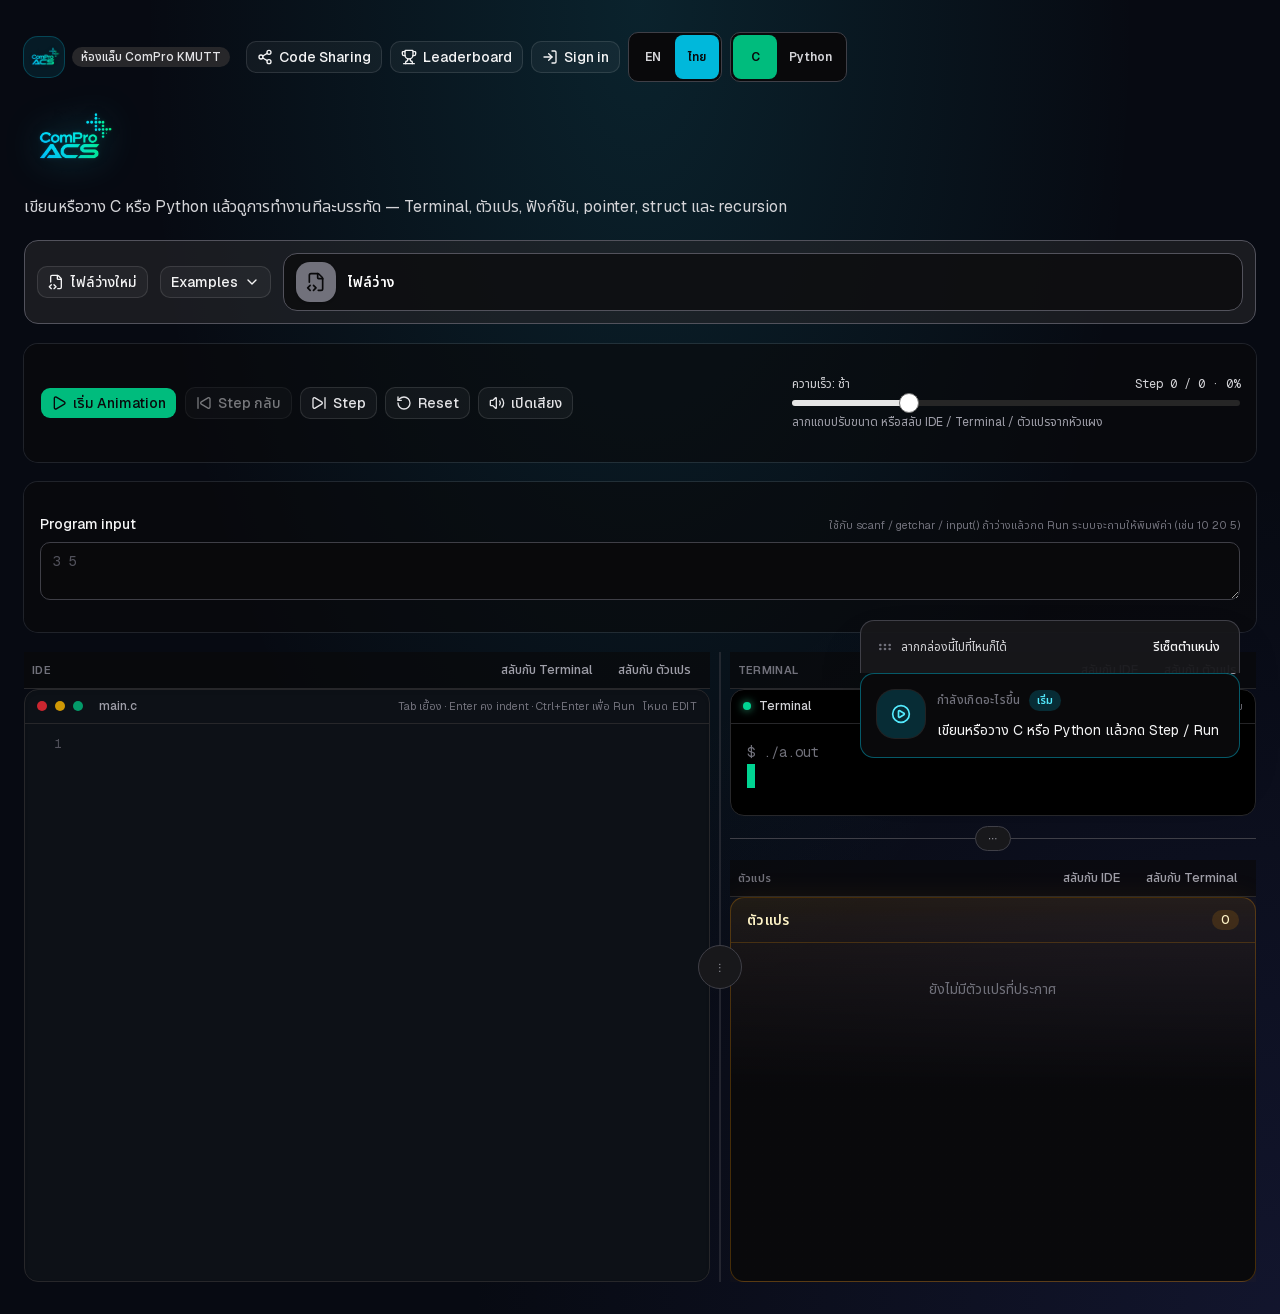
<file: index.html>
<!DOCTYPE html><html lang="th" class="dark geist_a71539c9-module__T19VSG__variable geist_mono_8d43a2aa-module__8Li5zG__variable noto_sans_thai_bdfe594a-module__m4b8cW__variable h-full antialiased"><head><meta charSet="utf-8"/><meta name="viewport" content="width=device-width, initial-scale=1, viewport-fit=cover"/><link rel="preload" href="/_next/static/media/797e433ab948586e-s.p.0r6juujl39pe6.woff2" as="font" crossorigin="" type="font/woff2"/><link rel="preload" href="/_next/static/media/bfd813093b8ca1bb-s.p.3ok2djvs6w93k.woff2" as="font" crossorigin="" type="font/woff2"/><link rel="preload" href="/_next/static/media/caa3a2e1cccd8315-s.p.0wgildi0cnwt9.woff2" as="font" crossorigin="" type="font/woff2"/><link rel="preload" href="/_next/static/media/f304c3cf3765fb5f-s.p.0h0-3wqrkgcb1.woff2" as="font" crossorigin="" type="font/woff2"/><link rel="preload" href="/logo-compro-acs.png" as="image"/><link rel="stylesheet" href="/_next/static/chunks/1o0rk45mlqvow.css" data-precedence="next"/><link rel="stylesheet" href="/_next/static/chunks/1jyh1gg75arnu.css" data-precedence="next"/><link rel="preload" as="script" fetchPriority="low" href="/_next/static/chunks/1ssqwrrx28qc6.js"/><script src="/_next/static/chunks/37qjoed0dxm6x.js" async=""></script><script src="/_next/static/chunks/25daa8ldia68s.js" async=""></script><script src="/_next/static/chunks/turbopack-0j4tkpnvx-p6l.js" async=""></script><script src="/_next/static/chunks/33hr2iscqhcax.js" async="" crossorigin=""></script><script src="/_next/static/chunks/20hxae_7otsbd.js" async="" crossorigin=""></script><script src="/_next/static/chunks/3_wp-x5xyi2we.js" async="" crossorigin=""></script><script src="/_next/static/chunks/28ypcgh16y1w-.js" async="" crossorigin=""></script><script src="/_next/static/chunks/1by7c8ap5h9b4-activevalue.js" async="" crossorigin=""></script><meta name="theme-color" content="#070A12"/><title>ComPro ACS — C &amp; Python line-by-line visualizer</title><meta name="description" content="Watch beginner C and Python run line by line: live terminal, variables, functions, pointers, and recursion. Thai / English. For KMUTT ComPro. ดูโค้ด C และ Python ทำงานทีละบรรทัด — Terminal, ตัวแปร, ฟังก์ชัน, pointer และ recursion รองรับภาษาไทย สำหรับวิชา ComPro KMUTT"/><meta name="application-name" content="ComPro ACS"/><meta name="author" content="ComPro ACS"/><meta name="keywords" content="ComPro ACS,KMUTT,C visualizer,Python visualizer,line by line,ComPro,pointers,recursion,Thai"/><link rel="canonical" href="https://www.comproacs.site/"/><link rel="alternate" hrefLang="th" href="https://www.comproacs.site/?hl=th"/><link rel="alternate" hrefLang="en" href="https://www.comproacs.site/?hl=en"/><link rel="alternate" hrefLang="x-default" href="https://www.comproacs.site/"/><meta name="format-detection" content="telephone=no"/><meta name="mobile-web-app-capable" content="yes"/><meta name="apple-mobile-web-app-title" content="ComPro ACS"/><meta name="apple-mobile-web-app-status-bar-style" content="black-translucent"/><meta property="og:title" content="ComPro ACS — watch C and Python run line by line"/><meta property="og:description" content="Watch beginner C and Python run line by line: live terminal, variables, functions, pointers, and recursion. Thai / English. For KMUTT ComPro."/><meta property="og:url" content="https://www.comproacs.site/"/><meta property="og:site_name" content="ComPro ACS"/><meta property="og:locale" content="th_TH"/><meta property="og:image" content="https://www.comproacs.site/og.jpg"/><meta property="og:image:width" content="1200"/><meta property="og:image:height" content="630"/><meta property="og:image:alt" content="ComPro ACS C and Python visualizer"/><meta property="og:locale:alternate" content="en_US"/><meta property="og:type" content="website"/><meta name="twitter:card" content="summary_large_image"/><meta name="twitter:title" content="ComPro ACS — C &amp; Python visualizer"/><meta name="twitter:description" content="Watch beginner C and Python run line by line: live terminal, variables, functions, pointers, and recursion. Thai / English. For KMUTT ComPro."/><meta name="twitter:image" content="https://www.comproacs.site/og.jpg"/><link rel="shortcut icon" href="/compro-acs-favicon.png"/><link rel="icon" href="/compro-acs-favicon.png" sizes="64x64" type="image/png"/><link rel="icon" href="/favicon.png" sizes="48x48" type="image/png"/><link rel="icon" href="/logo-compro-acs.png" type="image/png"/><link rel="apple-touch-icon" href="/apple-touch-icon.png" sizes="180x180" type="image/png"/><meta name="next-size-adjust" content=""/><script src="/_next/static/chunks/0cz1d0mv5g_q7.js" noModule=""></script></head><body class="relative flex min-h-dvh flex-col font-sans"><div hidden=""><!--$--><!--/$--></div><script type="application/ld+json">{"@context":"https://schema.org","@type":"WebApplication","name":"ComPro ACS","url":"https://www.comproacs.site","applicationCategory":"EducationalApplication","operatingSystem":"Web","inLanguage":["th","en"],"description":"Watch beginner C and Python run line by line: live terminal, variables, functions, pointers, and recursion. Thai / English. For KMUTT ComPro.","offers":{"@type":"Offer","price":"0","priceCurrency":"THB"},"audience":{"@type":"EducationalAudience","educationalRole":"student"}}</script><a href="#main-content" class="sr-only focus:not-sr-only focus:absolute focus:left-[max(1rem,env(safe-area-inset-left))] focus:top-[max(1rem,env(safe-area-inset-top))] focus:z-[100] focus:rounded-lg focus:bg-cyan-500 focus:px-3 focus:py-2 focus:text-sm focus:font-semibold focus:text-zinc-950">Skip to main content / ข้ามไปเนื้อหาหลัก</a><div id="boot-splash" class="boot-splash" aria-live="polite" aria-busy="true"><div class="boot-splash-card"><img src="/logo-compro-acs.png" alt="ComPro ACS" width="144" height="144" class="boot-splash-logo"/><p class="boot-splash-sub">Loading…</p><div class="boot-splash-track" aria-hidden="true"><div class="boot-splash-bar"></div></div></div></div><div class="fixed inset-0 z-[100] flex items-center justify-center bg-[#070A12]"><div class="pointer-events-none absolute inset-0 bg-[radial-gradient(ellipse_at_top,_rgba(34,211,238,0.12),_transparent_55%),radial-gradient(ellipse_at_bottom_right,_rgba(99,102,241,0.12),_transparent_45%)]"></div><div class="flex flex-col items-center gap-5 relative"><img alt="ComPro ACS" width="220" height="220" decoding="async" data-nimg="1" class="object-contain h-28 w-28 drop-shadow-[0_0_28px_rgba(34,211,238,0.35)] sm:h-36 sm:w-36" style="color:transparent" src="/logo-compro-acs.png"/><div class="space-y-1.5 text-center"><p class="text-sm text-zinc-400">Loading…</p></div><div class="h-1 w-40 overflow-hidden rounded-full bg-zinc-800"><div class="h-full w-1/2 animate-[boot-bar_1.1s_ease-in-out_infinite] rounded-full bg-gradient-to-r from-cyan-400 via-sky-300 to-indigo-400"></div></div></div></div><div class="min-h-full flex-1 transition-opacity duration-300 opacity-0"><!--$?--><template id="B:0"></template><div class="flex min-h-full flex-1 items-center justify-center bg-[#070A12] text-zinc-100"><div class="pointer-events-none absolute inset-0 bg-[radial-gradient(ellipse_at_top,_rgba(34,211,238,0.12),_transparent_55%),radial-gradient(ellipse_at_bottom_right,_rgba(99,102,241,0.12),_transparent_45%)]"></div><div class="flex flex-col items-center gap-5 relative"><img alt="ComPro ACS" width="220" height="220" decoding="async" data-nimg="1" class="object-contain h-28 w-28 drop-shadow-[0_0_28px_rgba(34,211,238,0.35)] sm:h-36 sm:w-36" style="color:transparent" src="/logo-compro-acs.png"/><div class="space-y-1.5 text-center"><p class="text-sm text-zinc-400">Loading…</p></div><div class="h-1 w-40 overflow-hidden rounded-full bg-zinc-800"><div class="h-full w-1/2 animate-[boot-bar_1.1s_ease-in-out_infinite] rounded-full bg-gradient-to-r from-cyan-400 via-sky-300 to-indigo-400"></div></div></div></div><!--/$--></div><script>requestAnimationFrame(function(){$RT=performance.now()});</script><script src="/_next/static/chunks/1ssqwrrx28qc6.js" id="_R_" async=""></script><div hidden id="S:0"><main id="main-content" tabindex="-1" class="relative min-h-dvh flex-1 overflow-x-clip bg-[#070A12] text-zinc-100 outline-none"><div class="pointer-events-none absolute inset-0 bg-[radial-gradient(ellipse_at_top,_rgba(34,211,238,0.12),_transparent_55%),radial-gradient(ellipse_at_bottom_right,_rgba(99,102,241,0.12),_transparent_45%)]" aria-hidden="true"></div><div class="relative"><div class="mx-auto flex w-full max-w-[1600px] flex-col gap-4 px-3 py-4 sm:gap-5 sm:px-4 sm:py-6 md:px-6 md:py-8" lang="th"><header class="space-y-2"><div class="flex flex-wrap items-center gap-2"><div class="flex size-10 items-center justify-center overflow-hidden rounded-xl bg-cyan-500/10 ring-1 ring-cyan-400/30"><img alt="ComPro ACS" loading="lazy" width="40" height="40" decoding="async" data-nimg="1" class="object-contain size-9" style="color:transparent" src="/logo-compro-acs.png"/></div><span data-slot="badge" data-variant="secondary" class="group/badge inline-flex h-5 w-fit shrink-0 items-center justify-center gap-1 overflow-hidden rounded-4xl border border-transparent px-2 py-0.5 text-xs font-medium whitespace-nowrap transition-all focus-visible:border-ring focus-visible:ring-[3px] focus-visible:ring-ring/50 has-data-[icon=inline-end]:pr-1.5 has-data-[icon=inline-start]:pl-1.5 aria-invalid:border-destructive aria-invalid:ring-destructive/20 dark:aria-invalid:ring-destructive/40 [&amp;&gt;svg]:pointer-events-none [&amp;&gt;svg]:size-3! [a]:hover:bg-secondary/80 bg-zinc-800 text-zinc-200">ห้องแล็บ ComPro KMUTT</span><div class="ml-auto flex w-full flex-wrap items-center justify-end gap-2 sm:w-auto md:ml-2"><button type="button" tabindex="0" data-slot="button" class="group/button inline-flex shrink-0 items-center justify-center rounded-lg border bg-clip-padding text-sm font-medium whitespace-nowrap transition-all outline-none select-none focus-visible:border-ring focus-visible:ring-3 focus-visible:ring-ring/50 active:not-aria-[haspopup]:translate-y-px disabled:pointer-events-none disabled:opacity-50 aria-invalid:border-destructive aria-invalid:ring-3 aria-invalid:ring-destructive/20 dark:aria-invalid:border-destructive/50 dark:aria-invalid:ring-destructive/40 [&amp;_svg]:pointer-events-none [&amp;_svg]:shrink-0 [&amp;_svg:not([class*=&#x27;size-&#x27;])]:size-4 hover:text-foreground aria-expanded:bg-muted aria-expanded:text-foreground dark:border-input dark:bg-input/30 dark:hover:bg-input/50 h-8 gap-1.5 px-2.5 has-data-[icon=inline-end]:pr-2 has-data-[icon=inline-start]:pl-2 [@media(pointer:coarse)]:min-h-11 [@media(pointer:coarse)]:px-3 border-zinc-700 bg-zinc-950/70 text-zinc-100 hover:bg-zinc-900"><svg xmlns="http://www.w3.org/2000/svg" width="24" height="24" viewBox="0 0 24 24" fill="none" stroke="currentColor" stroke-width="2" stroke-linecap="round" stroke-linejoin="round" class="lucide lucide-share2 lucide-share-2 size-4" aria-hidden="true"><circle cx="18" cy="5" r="3"></circle><circle cx="6" cy="12" r="3"></circle><circle cx="18" cy="19" r="3"></circle><line x1="8.59" x2="15.42" y1="13.51" y2="17.49"></line><line x1="15.41" x2="8.59" y1="6.51" y2="10.49"></line></svg><span class="sm:hidden">Code Sharing</span><span class="hidden sm:inline">Code Sharing</span></button><button type="button" tabindex="0" data-slot="button" class="group/button inline-flex shrink-0 items-center justify-center rounded-lg border bg-clip-padding text-sm font-medium whitespace-nowrap transition-all outline-none select-none focus-visible:border-ring focus-visible:ring-3 focus-visible:ring-ring/50 active:not-aria-[haspopup]:translate-y-px disabled:pointer-events-none disabled:opacity-50 aria-invalid:border-destructive aria-invalid:ring-3 aria-invalid:ring-destructive/20 dark:aria-invalid:border-destructive/50 dark:aria-invalid:ring-destructive/40 [&amp;_svg]:pointer-events-none [&amp;_svg]:shrink-0 [&amp;_svg:not([class*=&#x27;size-&#x27;])]:size-4 hover:text-foreground aria-expanded:bg-muted aria-expanded:text-foreground dark:border-input dark:bg-input/30 dark:hover:bg-input/50 h-8 gap-1.5 px-2.5 has-data-[icon=inline-end]:pr-2 has-data-[icon=inline-start]:pl-2 [@media(pointer:coarse)]:min-h-11 [@media(pointer:coarse)]:px-3 border-zinc-700 bg-zinc-950/70 text-zinc-100 hover:bg-zinc-900"><svg xmlns="http://www.w3.org/2000/svg" width="24" height="24" viewBox="0 0 24 24" fill="none" stroke="currentColor" stroke-width="2" stroke-linecap="round" stroke-linejoin="round" class="lucide lucide-trophy size-4" aria-hidden="true"><path d="M10 14.66V17a1 1 0 0 1-1 1 2 2 0 0 0-2 2v2"></path><path d="M14 14.66V17a1 1 0 0 0 1 1 2 2 0 0 1 2 2v2"></path><path d="M17.916 10H19.5A2.5 2.5 0 0 0 22 7.5V5a1 1 0 0 0-1-1h-3"></path><path d="M4 22h16"></path><path d="M6 9a6 6 0 0 0 12 0V3a1 1 0 0 0-1-1H7a1 1 0 0 0-1 1z"></path><path d="M6.084 10H4.5A2.5 2.5 0 0 1 2 7.5V5a1 1 0 0 1 1-1h3"></path></svg><span class="sm:hidden">Leaderboard</span><span class="hidden sm:inline">Leaderboard</span></button><button type="button" tabindex="0" data-slot="button" class="group/button inline-flex shrink-0 items-center justify-center rounded-lg border bg-clip-padding text-sm font-medium whitespace-nowrap transition-all outline-none select-none focus-visible:border-ring focus-visible:ring-3 focus-visible:ring-ring/50 active:not-aria-[haspopup]:translate-y-px disabled:pointer-events-none disabled:opacity-50 aria-invalid:border-destructive aria-invalid:ring-3 aria-invalid:ring-destructive/20 dark:aria-invalid:border-destructive/50 dark:aria-invalid:ring-destructive/40 [&amp;_svg]:pointer-events-none [&amp;_svg]:shrink-0 [&amp;_svg:not([class*=&#x27;size-&#x27;])]:size-4 hover:text-foreground aria-expanded:bg-muted aria-expanded:text-foreground dark:border-input dark:bg-input/30 dark:hover:bg-input/50 h-8 gap-1.5 px-2.5 has-data-[icon=inline-end]:pr-2 has-data-[icon=inline-start]:pl-2 [@media(pointer:coarse)]:min-h-11 [@media(pointer:coarse)]:px-3 border-zinc-700 bg-zinc-950/70 text-zinc-100 hover:bg-zinc-900"><svg xmlns="http://www.w3.org/2000/svg" width="24" height="24" viewBox="0 0 24 24" fill="none" stroke="currentColor" stroke-width="2" stroke-linecap="round" stroke-linejoin="round" class="lucide lucide-log-in size-4" aria-hidden="true"><path d="m10 17 5-5-5-5"></path><path d="M15 12H3"></path><path d="M15 3h4a2 2 0 0 1 2 2v14a2 2 0 0 1-2 2h-4"></path></svg>Sign in</button><div class="flex items-center rounded-lg border border-zinc-700 bg-zinc-950 p-0.5" role="group" aria-label="ภาษา"><button type="button" aria-pressed="false" class="min-h-11 min-w-11 rounded-md px-3 text-xs font-semibold transition-colors focus-visible:outline-none focus-visible:ring-2 focus-visible:ring-cyan-400/60 text-zinc-300 hover:text-zinc-100">EN</button><button type="button" aria-pressed="true" class="min-h-11 min-w-11 rounded-md px-3 text-xs font-semibold transition-colors focus-visible:outline-none focus-visible:ring-2 focus-visible:ring-cyan-400/60 bg-cyan-500 text-zinc-950">ไทย</button></div><div class="flex items-center rounded-lg border border-zinc-700 bg-zinc-950 p-0.5" role="group" aria-label="Source language"><button type="button" aria-pressed="true" class="min-h-11 min-w-11 rounded-md px-3 text-xs font-semibold transition-colors focus-visible:outline-none focus-visible:ring-2 focus-visible:ring-cyan-400/60 bg-emerald-500 text-zinc-950">C</button><button type="button" aria-pressed="false" class="min-h-11 rounded-md px-3 text-xs font-semibold transition-colors focus-visible:outline-none focus-visible:ring-2 focus-visible:ring-cyan-400/60 text-zinc-300 hover:text-zinc-100">Python</button></div></div></div><h1 class="sr-only">ComPro ACS</h1><img alt="ComPro ACS" loading="lazy" width="220" height="220" decoding="async" data-nimg="1" class="object-contain h-16 w-16 drop-shadow-[0_0_18px_rgba(34,211,238,0.3)] sm:h-20 sm:w-20 md:h-24 md:w-24" style="color:transparent" src="/logo-compro-acs.png"/><p class="max-w-3xl text-sm leading-relaxed text-zinc-300 md:text-base">เขียนหรือวาง C หรือ Python แล้วดูการทำงานทีละบรรทัด — Terminal, ตัวแปร, ฟังก์ชัน, pointer, struct และ recursion</p></header><div class="flex flex-wrap items-center gap-3 rounded-xl border p-3 border-zinc-600 bg-zinc-800/60"><button type="button" tabindex="0" data-slot="button" class="group/button inline-flex shrink-0 items-center justify-center rounded-lg border bg-clip-padding text-sm font-medium whitespace-nowrap transition-all outline-none select-none focus-visible:border-ring focus-visible:ring-3 focus-visible:ring-ring/50 active:not-aria-[haspopup]:translate-y-px disabled:pointer-events-none disabled:opacity-50 aria-invalid:border-destructive aria-invalid:ring-3 aria-invalid:ring-destructive/20 dark:aria-invalid:border-destructive/50 dark:aria-invalid:ring-destructive/40 [&amp;_svg]:pointer-events-none [&amp;_svg]:shrink-0 [&amp;_svg:not([class*=&#x27;size-&#x27;])]:size-4 hover:text-foreground aria-expanded:bg-muted aria-expanded:text-foreground dark:border-input dark:bg-input/30 dark:hover:bg-input/50 h-8 gap-1.5 px-2.5 has-data-[icon=inline-end]:pr-2 has-data-[icon=inline-start]:pl-2 [@media(pointer:coarse)]:min-h-11 [@media(pointer:coarse)]:px-3 border-zinc-600 bg-zinc-950/70 text-zinc-100 hover:bg-zinc-900"><svg xmlns="http://www.w3.org/2000/svg" width="24" height="24" viewBox="0 0 24 24" fill="none" stroke="currentColor" stroke-width="2" stroke-linecap="round" stroke-linejoin="round" class="lucide lucide-file-code-corner size-4" aria-hidden="true"><path d="M4 12.15V4a2 2 0 0 1 2-2h8a2.4 2.4 0 0 1 1.706.706l3.588 3.588A2.4 2.4 0 0 1 20 8v12a2 2 0 0 1-2 2h-3.35"></path><path d="M14 2v5a1 1 0 0 0 1 1h5"></path><path d="m5 16-3 3 3 3"></path><path d="m9 22 3-3-3-3"></path></svg>ไฟล์ว่างใหม่</button><button type="button" tabindex="0" data-slot="dropdown-menu-trigger" aria-haspopup="menu" id="base-ui-_R_3caav9b_" class="group/button inline-flex shrink-0 items-center justify-center rounded-lg border bg-clip-padding text-sm font-medium whitespace-nowrap transition-all outline-none select-none focus-visible:border-ring focus-visible:ring-3 focus-visible:ring-ring/50 active:not-aria-[haspopup]:translate-y-px disabled:pointer-events-none disabled:opacity-50 aria-invalid:border-destructive aria-invalid:ring-3 aria-invalid:ring-destructive/20 dark:aria-invalid:border-destructive/50 dark:aria-invalid:ring-destructive/40 [&amp;_svg]:pointer-events-none [&amp;_svg]:shrink-0 [&amp;_svg:not([class*=&#x27;size-&#x27;])]:size-4 hover:text-foreground aria-expanded:bg-muted aria-expanded:text-foreground dark:border-input dark:bg-input/30 dark:hover:bg-input/50 h-8 gap-1.5 px-2.5 has-data-[icon=inline-end]:pr-2 has-data-[icon=inline-start]:pl-2 [@media(pointer:coarse)]:min-h-11 [@media(pointer:coarse)]:px-3 border-zinc-600 bg-zinc-950/70 text-zinc-100 hover:bg-zinc-900">Examples<svg xmlns="http://www.w3.org/2000/svg" width="24" height="24" viewBox="0 0 24 24" fill="none" stroke="currentColor" stroke-width="2" stroke-linecap="round" stroke-linejoin="round" class="lucide lucide-chevron-down size-4" aria-hidden="true"><path d="m6 9 6 6 6-6"></path></svg></button><div class="flex min-w-0 flex-1 items-center gap-3 rounded-xl border px-3 py-2 border-zinc-600 bg-zinc-950/70" title="ไฟล์ว่าง"><div class="flex size-10 shrink-0 items-center justify-center rounded-xl text-zinc-950 shadow-sm bg-zinc-500"><svg xmlns="http://www.w3.org/2000/svg" width="24" height="24" viewBox="0 0 24 24" fill="none" stroke="currentColor" stroke-width="2" stroke-linecap="round" stroke-linejoin="round" class="lucide lucide-file-code-corner size-5" aria-hidden="true"><path d="M4 12.15V4a2 2 0 0 1 2-2h8a2.4 2.4 0 0 1 1.706.706l3.588 3.588A2.4 2.4 0 0 1 20 8v12a2 2 0 0 1-2 2h-3.35"></path><path d="M14 2v5a1 1 0 0 0 1 1h5"></path><path d="m5 16-3 3 3 3"></path><path d="m9 22 3-3-3-3"></path></svg></div><div class="min-w-0"><div class="flex flex-wrap items-center gap-2"><p class="truncate text-sm font-semibold text-white">ไฟล์ว่าง</p></div></div></div></div><div data-slot="card" data-size="default" class="group/card flex flex-col gap-(--card-spacing) overflow-hidden rounded-xl py-(--card-spacing) text-sm text-card-foreground ring-1 ring-foreground/10 [--card-spacing:--spacing(4)] has-data-[slot=card-footer]:pb-0 has-[&gt;img:first-child]:pt-0 data-[size=sm]:[--card-spacing:--spacing(3)] data-[size=sm]:has-data-[slot=card-footer]:pb-0 *:[img:first-child]:rounded-t-xl *:[img:last-child]:rounded-b-xl border-zinc-800 bg-zinc-950/60"><div data-slot="card-content" class="flex flex-col gap-4 p-4 md:flex-row md:items-center md:justify-between"><div class="flex flex-wrap items-center gap-2"><button type="button" tabindex="0" data-slot="button" class="group/button inline-flex shrink-0 items-center justify-center rounded-lg border border-transparent bg-clip-padding text-sm font-medium whitespace-nowrap transition-all outline-none select-none focus-visible:border-ring focus-visible:ring-3 focus-visible:ring-ring/50 active:not-aria-[haspopup]:translate-y-px disabled:pointer-events-none disabled:opacity-50 aria-invalid:border-destructive aria-invalid:ring-3 aria-invalid:ring-destructive/20 dark:aria-invalid:border-destructive/50 dark:aria-invalid:ring-destructive/40 [&amp;_svg]:pointer-events-none [&amp;_svg]:shrink-0 [&amp;_svg:not([class*=&#x27;size-&#x27;])]:size-4 h-8 gap-1.5 px-2.5 has-data-[icon=inline-end]:pr-2 has-data-[icon=inline-start]:pl-2 [@media(pointer:coarse)]:min-h-11 [@media(pointer:coarse)]:px-3 bg-emerald-500 text-zinc-950 hover:bg-emerald-400"><svg xmlns="http://www.w3.org/2000/svg" width="24" height="24" viewBox="0 0 24 24" fill="none" stroke="currentColor" stroke-width="2" stroke-linecap="round" stroke-linejoin="round" class="lucide lucide-play size-4" aria-hidden="true"><path d="M5 5a2 2 0 0 1 3.008-1.728l11.997 6.998a2 2 0 0 1 .003 3.458l-12 7A2 2 0 0 1 5 19z"></path></svg>เริ่ม Animation</button><button type="button" data-disabled="" tabindex="0" disabled="" data-slot="button" class="group/button inline-flex shrink-0 items-center justify-center rounded-lg border bg-clip-padding text-sm font-medium whitespace-nowrap transition-all outline-none select-none focus-visible:border-ring focus-visible:ring-3 focus-visible:ring-ring/50 active:not-aria-[haspopup]:translate-y-px disabled:pointer-events-none disabled:opacity-50 aria-invalid:border-destructive aria-invalid:ring-3 aria-invalid:ring-destructive/20 dark:aria-invalid:border-destructive/50 dark:aria-invalid:ring-destructive/40 [&amp;_svg]:pointer-events-none [&amp;_svg]:shrink-0 [&amp;_svg:not([class*=&#x27;size-&#x27;])]:size-4 bg-background hover:text-foreground aria-expanded:bg-muted aria-expanded:text-foreground dark:border-input dark:bg-input/30 dark:hover:bg-input/50 h-8 gap-1.5 px-2.5 has-data-[icon=inline-end]:pr-2 has-data-[icon=inline-start]:pl-2 [@media(pointer:coarse)]:min-h-11 [@media(pointer:coarse)]:px-3 border-zinc-700 text-zinc-200 hover:bg-zinc-900"><svg xmlns="http://www.w3.org/2000/svg" width="24" height="24" viewBox="0 0 24 24" fill="none" stroke="currentColor" stroke-width="2" stroke-linecap="round" stroke-linejoin="round" class="lucide lucide-skip-back size-4" aria-hidden="true"><path d="M17.971 4.285A2 2 0 0 1 21 6v12a2 2 0 0 1-3.029 1.715l-9.997-5.998a2 2 0 0 1-.003-3.432z"></path><path d="M3 20V4"></path></svg>Step กลับ</button><button type="button" tabindex="0" data-slot="button" class="group/button inline-flex shrink-0 items-center justify-center rounded-lg border bg-clip-padding text-sm font-medium whitespace-nowrap transition-all outline-none select-none focus-visible:border-ring focus-visible:ring-3 focus-visible:ring-ring/50 active:not-aria-[haspopup]:translate-y-px disabled:pointer-events-none disabled:opacity-50 aria-invalid:border-destructive aria-invalid:ring-3 aria-invalid:ring-destructive/20 dark:aria-invalid:border-destructive/50 dark:aria-invalid:ring-destructive/40 [&amp;_svg]:pointer-events-none [&amp;_svg]:shrink-0 [&amp;_svg:not([class*=&#x27;size-&#x27;])]:size-4 bg-background hover:text-foreground aria-expanded:bg-muted aria-expanded:text-foreground dark:border-input dark:bg-input/30 dark:hover:bg-input/50 h-8 gap-1.5 px-2.5 has-data-[icon=inline-end]:pr-2 has-data-[icon=inline-start]:pl-2 [@media(pointer:coarse)]:min-h-11 [@media(pointer:coarse)]:px-3 border-zinc-700 text-zinc-200 hover:bg-zinc-900"><svg xmlns="http://www.w3.org/2000/svg" width="24" height="24" viewBox="0 0 24 24" fill="none" stroke="currentColor" stroke-width="2" stroke-linecap="round" stroke-linejoin="round" class="lucide lucide-skip-forward size-4" aria-hidden="true"><path d="M21 4v16"></path><path d="M6.029 4.285A2 2 0 0 0 3 6v12a2 2 0 0 0 3.029 1.715l9.997-5.998a2 2 0 0 0 .003-3.432z"></path></svg>Step</button><button type="button" tabindex="0" data-slot="button" class="group/button inline-flex shrink-0 items-center justify-center rounded-lg border bg-clip-padding text-sm font-medium whitespace-nowrap transition-all outline-none select-none focus-visible:border-ring focus-visible:ring-3 focus-visible:ring-ring/50 active:not-aria-[haspopup]:translate-y-px disabled:pointer-events-none disabled:opacity-50 aria-invalid:border-destructive aria-invalid:ring-3 aria-invalid:ring-destructive/20 dark:aria-invalid:border-destructive/50 dark:aria-invalid:ring-destructive/40 [&amp;_svg]:pointer-events-none [&amp;_svg]:shrink-0 [&amp;_svg:not([class*=&#x27;size-&#x27;])]:size-4 bg-background hover:text-foreground aria-expanded:bg-muted aria-expanded:text-foreground dark:border-input dark:bg-input/30 dark:hover:bg-input/50 h-8 gap-1.5 px-2.5 has-data-[icon=inline-end]:pr-2 has-data-[icon=inline-start]:pl-2 [@media(pointer:coarse)]:min-h-11 [@media(pointer:coarse)]:px-3 border-zinc-700 text-zinc-200 hover:bg-zinc-900"><svg xmlns="http://www.w3.org/2000/svg" width="24" height="24" viewBox="0 0 24 24" fill="none" stroke="currentColor" stroke-width="2" stroke-linecap="round" stroke-linejoin="round" class="lucide lucide-rotate-ccw size-4" aria-hidden="true"><path d="M3 12a9 9 0 1 0 9-9 9.75 9.75 0 0 0-6.74 2.74L3 8"></path><path d="M3 3v5h5"></path></svg>Reset</button><button type="button" tabindex="0" data-slot="button" aria-pressed="true" title="ปิดเสียง" class="group/button inline-flex shrink-0 items-center justify-center rounded-lg border bg-clip-padding text-sm font-medium whitespace-nowrap transition-all outline-none select-none focus-visible:border-ring focus-visible:ring-3 focus-visible:ring-ring/50 active:not-aria-[haspopup]:translate-y-px disabled:pointer-events-none disabled:opacity-50 aria-invalid:border-destructive aria-invalid:ring-3 aria-invalid:ring-destructive/20 dark:aria-invalid:border-destructive/50 dark:aria-invalid:ring-destructive/40 [&amp;_svg]:pointer-events-none [&amp;_svg]:shrink-0 [&amp;_svg:not([class*=&#x27;size-&#x27;])]:size-4 bg-background hover:text-foreground aria-expanded:bg-muted aria-expanded:text-foreground dark:border-input dark:bg-input/30 dark:hover:bg-input/50 h-8 gap-1.5 px-2.5 has-data-[icon=inline-end]:pr-2 has-data-[icon=inline-start]:pl-2 [@media(pointer:coarse)]:min-h-11 [@media(pointer:coarse)]:px-3 border-zinc-700 text-zinc-200 hover:bg-zinc-900"><svg xmlns="http://www.w3.org/2000/svg" width="24" height="24" viewBox="0 0 24 24" fill="none" stroke="currentColor" stroke-width="2" stroke-linecap="round" stroke-linejoin="round" class="lucide lucide-volume2 lucide-volume-2 size-4" aria-hidden="true"><path d="M11 4.702a.705.705 0 0 0-1.203-.498L6.413 7.587A1.4 1.4 0 0 1 5.416 8H3a1 1 0 0 0-1 1v6a1 1 0 0 0 1 1h2.416a1.4 1.4 0 0 1 .997.413l3.383 3.384A.705.705 0 0 0 11 19.298z"></path><path d="M16 9a5 5 0 0 1 0 6"></path><path d="M19.364 18.364a9 9 0 0 0 0-12.728"></path></svg>เปิดเสียง</button></div><div class="flex w-full min-w-0 flex-1 flex-col gap-2 sm:min-w-[220px] md:max-w-md"><div class="flex items-center justify-between gap-2 text-xs text-zinc-300"><span>ความเร็ว<!-- -->: <!-- -->ช้า</span><span class="font-mono">Step 0 / 0 · 0%</span></div><div data-orientation="horizontal" id="base-ui-_R_keav9b_" role="group" data-slot="slider" aria-label="ความเร็ว" class="data-horizontal:w-full data-vertical:h-full"><div data-orientation="horizontal" data-base-ui-slider-control="" class="relative flex w-full touch-none items-center select-none data-disabled:opacity-50 data-vertical:h-full data-vertical:min-h-40 data-vertical:w-auto data-vertical:flex-col"><div data-orientation="horizontal" style="position:relative" data-slot="slider-track" class="relative grow overflow-hidden rounded-full bg-muted select-none data-horizontal:h-1.5 data-horizontal:w-full data-vertical:h-full data-vertical:w-1.5"><div data-orientation="horizontal" data-base-ui-slider-indicator="" style="visibility:hidden;position:relative;height:inherit;--start-position:0%;inset-inline-start:0;width:var(--start-position)" data-slot="slider-range" class="bg-primary select-none data-horizontal:h-full data-vertical:w-full"></div></div><div data-orientation="horizontal" data-index="0" id="base-ui-_R_dkeav9b_" style="position:absolute;inset-inline-start:var(--position);top:50%;translate:-50% -50%;--position:0%;visibility:hidden" data-slot="slider-thumb" class="relative block size-5 shrink-0 rounded-full border border-ring bg-white ring-ring/50 transition-[color,box-shadow] select-none after:absolute after:-inset-3 hover:ring-3 focus-visible:ring-3 focus-visible:outline-hidden active:ring-3 disabled:pointer-events-none disabled:opacity-50 [@media(pointer:coarse)]:size-6"><input aria-orientation="horizontal" aria-valuenow="2" id="base-ui-_R_dkeav9bH2_" max="5" min="1" step="1" style="clip-path:inset(50%);overflow:hidden;white-space:nowrap;border:0;padding:0;width:100%;height:100%;margin:-1px;position:fixed;top:0;left:0" type="range" value="2"/><script>!function(){const t=document.currentScript?.parentElement;if(!t)return;const e=t.closest("[data-base-ui-slider-control]");if(!e)return;const r=e.querySelector("[data-base-ui-slider-indicator]"),i=e.getBoundingClientRect(),n="vertical"===e.getAttribute("data-orientation")?"height":"width",o=e.querySelectorAll('input[type="range"]'),l=o.length>1,s=o.length-1;let a=null,u=null;for(let t=0;t<o.length;t+=1){const e=o[t],y=parseFloat(e.getAttribute("value")??"");if(Number.isNaN(y))return;const c=e.parentElement;if(!c)return;const p=parseFloat(e.getAttribute("max")??"100"),g=parseFloat(e.getAttribute("min")??"0"),b=c?.getBoundingClientRect(),d=i[n]-b[n],m=100*(y-g)/(p-g),v=(b[n]/2+d*m/100)/i[n]*100;c.style.setProperty("--position",`${v}%`),Number.isFinite(v)&&(c.style.removeProperty("visibility"),r&&(0===t?(a=v,r.style.setProperty("--start-position",`${v}%`),l||r.style.removeProperty("visibility")):t===s&&(u=v-(a??0),r.style.setProperty("--end-position",`${v}%`),r.style.setProperty("--relative-size",`${u}%`),r.style.removeProperty("visibility"))))}}();</script></div></div></div><p class="text-xs text-zinc-400">ลากแถบปรับขนาด หรือสลับ IDE / Terminal / ตัวแปรจากหัวแผง</p></div></div></div><div data-slot="card" data-size="default" class="group/card flex flex-col gap-(--card-spacing) overflow-hidden rounded-xl py-(--card-spacing) text-sm text-card-foreground ring-1 ring-foreground/10 [--card-spacing:--spacing(4)] has-data-[slot=card-footer]:pb-0 has-[&gt;img:first-child]:pt-0 data-[size=sm]:[--card-spacing:--spacing(3)] data-[size=sm]:has-data-[slot=card-footer]:pb-0 *:[img:first-child]:rounded-t-xl *:[img:last-child]:rounded-b-xl border-zinc-800 bg-zinc-950/60"><div data-slot="card-content" class="flex flex-col gap-2 p-4"><div class="flex flex-wrap items-baseline justify-between gap-2"><label for="program-stdin" class="text-sm font-medium text-zinc-100">Program input</label><p class="text-[11px] text-zinc-500">ใช้กับ scanf / getchar / input() ถ้าว่างแล้วกด Run ระบบจะถามให้พิมพ์ค่า (เช่น 10 20 5)</p></div><textarea id="program-stdin" spellCheck="false" rows="2" placeholder="3 5" class="w-full resize-y rounded-lg border border-zinc-700 bg-zinc-950 px-3 py-2 font-mono text-base text-zinc-100 outline-none ring-cyan-500/40 placeholder:text-zinc-600 focus:ring-2 lg:text-sm"></textarea></div></div><div class="relative"><div class="flex min-h-[min(70dvh,520px)] flex-col gap-3 lg:min-h-[70vh] lg:gap-0"><div class="min-h-[240px] min-w-0 sm:min-h-[280px] lg:min-h-0 lg:h-full"><div class="h-full lg:pr-1"><div class="h-full min-h-[min(55dvh,420px)] sm:min-h-[360px]"><div class="flex h-full min-h-0 flex-col"><div class="flex flex-wrap items-center gap-1 border-b border-zinc-800 bg-zinc-950/70 px-2 py-1"><span class="mr-auto text-[11px] font-semibold uppercase tracking-wide text-zinc-500">IDE</span><button type="button" tabindex="0" data-slot="button" class="group/button inline-flex shrink-0 items-center justify-center border border-transparent bg-clip-padding font-medium whitespace-nowrap transition-all outline-none select-none focus-visible:border-ring focus-visible:ring-3 focus-visible:ring-ring/50 active:not-aria-[haspopup]:translate-y-px disabled:pointer-events-none disabled:opacity-50 aria-invalid:border-destructive aria-invalid:ring-3 aria-invalid:ring-destructive/20 dark:aria-invalid:border-destructive/50 dark:aria-invalid:ring-destructive/40 [&amp;_svg]:pointer-events-none [&amp;_svg]:shrink-0 hover:bg-muted hover:text-foreground aria-expanded:bg-muted aria-expanded:text-foreground dark:hover:bg-muted/50 h-7 gap-1 rounded-[min(var(--radius-md),12px)] px-2.5 text-[0.8rem] in-data-[slot=button-group]:rounded-lg has-data-[icon=inline-end]:pr-1.5 has-data-[icon=inline-start]:pl-1.5 [&amp;_svg:not([class*=&#x27;size-&#x27;])]:size-3.5 [@media(pointer:coarse)]:min-h-10 [@media(pointer:coarse)]:px-3 text-zinc-400">สลับกับ<!-- --> <!-- -->Terminal</button><button type="button" tabindex="0" data-slot="button" class="group/button inline-flex shrink-0 items-center justify-center border border-transparent bg-clip-padding font-medium whitespace-nowrap transition-all outline-none select-none focus-visible:border-ring focus-visible:ring-3 focus-visible:ring-ring/50 active:not-aria-[haspopup]:translate-y-px disabled:pointer-events-none disabled:opacity-50 aria-invalid:border-destructive aria-invalid:ring-3 aria-invalid:ring-destructive/20 dark:aria-invalid:border-destructive/50 dark:aria-invalid:ring-destructive/40 [&amp;_svg]:pointer-events-none [&amp;_svg]:shrink-0 hover:bg-muted hover:text-foreground aria-expanded:bg-muted aria-expanded:text-foreground dark:hover:bg-muted/50 h-7 gap-1 rounded-[min(var(--radius-md),12px)] px-2.5 text-[0.8rem] in-data-[slot=button-group]:rounded-lg has-data-[icon=inline-end]:pr-1.5 has-data-[icon=inline-start]:pl-1.5 [&amp;_svg:not([class*=&#x27;size-&#x27;])]:size-3.5 [@media(pointer:coarse)]:min-h-10 [@media(pointer:coarse)]:px-3 text-zinc-400">สลับกับ<!-- --> <!-- -->ตัวแปร</button></div><div class="min-h-0 flex-1"><div class="relative flex h-full min-h-0 flex-col overflow-hidden rounded-xl border border-zinc-800 bg-[#0d1117] shadow-inner"><div class="flex items-center justify-between gap-2 border-b border-zinc-800 px-3 py-2"><div class="flex min-w-0 items-center gap-2"><span class="size-2.5 rounded-full bg-red-500/80"></span><span class="size-2.5 rounded-full bg-amber-400/80"></span><span class="size-2.5 rounded-full bg-emerald-500/80"></span><span class="ml-2 truncate text-xs font-medium text-zinc-400">main.c</span></div><div class="flex shrink-0 items-center gap-2"><span class="max-w-[55%] truncate text-[11px] text-zinc-500 sm:max-w-none sm:whitespace-normal">แตะเพื่อพิมพ์ · กดความหมายที่คำตรงเคอร์เซอร์</span><span class="text-[11px] uppercase tracking-wide text-zinc-500">โหมด Edit</span></div></div><div class="flex flex-wrap items-center gap-2 border-b border-zinc-800 bg-zinc-950/80 px-2 py-2"><button type="button" tabindex="0" data-slot="button" class="group/button inline-flex shrink-0 items-center justify-center border bg-clip-padding font-medium whitespace-nowrap transition-all outline-none select-none focus-visible:border-ring focus-visible:ring-3 focus-visible:ring-ring/50 active:not-aria-[haspopup]:translate-y-px disabled:pointer-events-none disabled:opacity-50 aria-invalid:border-destructive aria-invalid:ring-3 aria-invalid:ring-destructive/20 dark:aria-invalid:border-destructive/50 dark:aria-invalid:ring-destructive/40 [&amp;_svg]:pointer-events-none [&amp;_svg]:shrink-0 bg-background hover:bg-muted hover:text-foreground aria-expanded:bg-muted aria-expanded:text-foreground dark:border-input dark:bg-input/30 dark:hover:bg-input/50 h-7 gap-1 rounded-[min(var(--radius-md),12px)] px-2.5 text-[0.8rem] in-data-[slot=button-group]:rounded-lg has-data-[icon=inline-end]:pr-1.5 has-data-[icon=inline-start]:pl-1.5 [&amp;_svg:not([class*=&#x27;size-&#x27;])]:size-3.5 [@media(pointer:coarse)]:min-h-10 [@media(pointer:coarse)]:px-3 border-zinc-700 text-zinc-100"><svg xmlns="http://www.w3.org/2000/svg" width="24" height="24" viewBox="0 0 24 24" fill="none" stroke="currentColor" stroke-width="2" stroke-linecap="round" stroke-linejoin="round" class="lucide lucide-clipboard-paste size-4" aria-hidden="true"><path d="M11 14h10"></path><path d="M16 4h2a2 2 0 0 1 2 2v1.344"></path><path d="m17 18 4-4-4-4"></path><path d="M8 4H6a2 2 0 0 0-2 2v14a2 2 0 0 0 2 2h12a2 2 0 0 0 1.793-1.113"></path><rect x="8" y="2" width="8" height="4" rx="1"></rect></svg>วาง</button><button type="button" tabindex="0" data-slot="button" class="group/button inline-flex shrink-0 items-center justify-center border bg-clip-padding font-medium whitespace-nowrap transition-all outline-none select-none focus-visible:border-ring focus-visible:ring-3 focus-visible:ring-ring/50 active:not-aria-[haspopup]:translate-y-px disabled:pointer-events-none disabled:opacity-50 aria-invalid:border-destructive aria-invalid:ring-3 aria-invalid:ring-destructive/20 dark:aria-invalid:border-destructive/50 dark:aria-invalid:ring-destructive/40 [&amp;_svg]:pointer-events-none [&amp;_svg]:shrink-0 bg-background hover:bg-muted hover:text-foreground aria-expanded:bg-muted aria-expanded:text-foreground dark:border-input dark:bg-input/30 dark:hover:bg-input/50 h-7 gap-1 rounded-[min(var(--radius-md),12px)] px-2.5 text-[0.8rem] in-data-[slot=button-group]:rounded-lg has-data-[icon=inline-end]:pr-1.5 has-data-[icon=inline-start]:pl-1.5 [&amp;_svg:not([class*=&#x27;size-&#x27;])]:size-3.5 [@media(pointer:coarse)]:min-h-10 [@media(pointer:coarse)]:px-3 border-zinc-700 text-zinc-100"><svg xmlns="http://www.w3.org/2000/svg" width="24" height="24" viewBox="0 0 24 24" fill="none" stroke="currentColor" stroke-width="2" stroke-linecap="round" stroke-linejoin="round" class="lucide lucide-clipboard-copy size-4" aria-hidden="true"><rect width="8" height="4" x="8" y="2" rx="1" ry="1"></rect><path d="M8 4H6a2 2 0 0 0-2 2v14a2 2 0 0 0 2 2h12a2 2 0 0 0 2-2v-2"></path><path d="M16 4h2a2 2 0 0 1 2 2v4"></path><path d="M21 14H11"></path><path d="m15 10-4 4 4 4"></path></svg>คัดลอก</button><button type="button" tabindex="0" data-slot="button" class="group/button inline-flex shrink-0 items-center justify-center border bg-clip-padding font-medium whitespace-nowrap transition-all outline-none select-none focus-visible:border-ring focus-visible:ring-3 focus-visible:ring-ring/50 active:not-aria-[haspopup]:translate-y-px disabled:pointer-events-none disabled:opacity-50 aria-invalid:border-destructive aria-invalid:ring-3 aria-invalid:ring-destructive/20 dark:aria-invalid:border-destructive/50 dark:aria-invalid:ring-destructive/40 [&amp;_svg]:pointer-events-none [&amp;_svg]:shrink-0 bg-background hover:bg-muted hover:text-foreground aria-expanded:bg-muted aria-expanded:text-foreground dark:border-input dark:bg-input/30 dark:hover:bg-input/50 h-7 gap-1 rounded-[min(var(--radius-md),12px)] px-2.5 text-[0.8rem] in-data-[slot=button-group]:rounded-lg has-data-[icon=inline-end]:pr-1.5 has-data-[icon=inline-start]:pl-1.5 [&amp;_svg:not([class*=&#x27;size-&#x27;])]:size-3.5 [@media(pointer:coarse)]:min-h-10 [@media(pointer:coarse)]:px-3 border-violet-500/40 text-violet-100"><svg xmlns="http://www.w3.org/2000/svg" width="24" height="24" viewBox="0 0 24 24" fill="none" stroke="currentColor" stroke-width="2" stroke-linecap="round" stroke-linejoin="round" class="lucide lucide-lightbulb size-4" aria-hidden="true"><path d="M15 14c.2-1 .7-1.7 1.5-2.5 1-.9 1.5-2.2 1.5-3.5A6 6 0 0 0 6 8c0 1 .2 2.2 1.5 3.5.7.7 1.3 1.5 1.5 2.5"></path><path d="M9 18h6"></path><path d="M10 22h4"></path></svg>ความหมาย</button></div><div class="flex min-h-[min(52dvh,420px)] min-w-0 flex-1"><div aria-hidden="true" class="pointer-events-none shrink-0 overflow-hidden border-r border-zinc-800/80 bg-[#0d1117] py-2 text-right font-mono text-xs leading-6 text-zinc-600" style="width:40px"><div style="height:24px">1</div></div><label class="sr-only" for="c-program-editor">ช่องเขียนโปรแกรม C</label><textarea id="c-program-editor" spellCheck="false" autoComplete="off" autoCapitalize="none" autoCorrect="off" inputMode="text" enterKeyHint="enter" data-form-type="other" aria-label="ช่องเขียนโปรแกรม C" aria-describedby="c-program-editor-hint" placeholder="เขียนหรือวาง C หรือ Python ที่นี่…" class="min-h-0 w-full flex-1 resize-none overflow-auto bg-transparent font-mono text-zinc-100 outline-none caret-cyan-200 selection:bg-cyan-500/35 placeholder:text-zinc-600 [-webkit-user-select:text] [user-select:text] [touch-action:auto]" style="font-size:16px;line-height:24px;padding-top:8px;padding-right:8px;padding-bottom:24px;-webkit-user-select:text;user-select:text;padding-left:8px"></textarea><span id="c-program-editor-hint" class="sr-only">แตะเพื่อพิมพ์ · กดความหมายที่คำตรงเคอร์เซอร์</span></div></div></div></div></div></div></div><div role="separator" aria-orientation="vertical" aria-label="Resize panels" aria-valuenow="56" aria-valuemin="30" aria-valuemax="72" title="Drag or use arrow keys to resize" tabindex="-1" class="group relative hidden w-3 cursor-col-resize touch-none outline-none focus-visible:ring-2 focus-visible:ring-cyan-400/60 lg:block"><div class="absolute inset-y-0 left-1/2 w-px -translate-x-1/2 bg-zinc-700 transition-colors group-hover:bg-cyan-400 group-active:bg-cyan-300"></div><div class="absolute left-1/2 top-1/2 flex h-11 w-11 -translate-x-1/2 -translate-y-1/2 items-center justify-center rounded-full border border-zinc-700 bg-zinc-900 text-[10px] text-zinc-400 group-hover:border-cyan-400/50 group-hover:text-cyan-300">⋮</div></div><div class="min-h-[280px] min-w-0 flex-1 sm:min-h-[320px] lg:min-h-0 lg:h-full"><div class="h-full lg:pl-1"><div class="flex h-full min-h-[min(60dvh,360px)] flex-col lg:min-h-[420px]"><div class="min-h-0 overflow-hidden" style="flex:0.28 1 0%"><div class="flex h-full min-h-0 flex-col"><div class="flex flex-wrap items-center gap-1 border-b border-zinc-800 bg-zinc-950/70 px-2 py-1"><span class="mr-auto text-[11px] font-semibold uppercase tracking-wide text-zinc-500">Terminal</span><button type="button" tabindex="0" data-slot="button" class="group/button inline-flex shrink-0 items-center justify-center border border-transparent bg-clip-padding font-medium whitespace-nowrap transition-all outline-none select-none focus-visible:border-ring focus-visible:ring-3 focus-visible:ring-ring/50 active:not-aria-[haspopup]:translate-y-px disabled:pointer-events-none disabled:opacity-50 aria-invalid:border-destructive aria-invalid:ring-3 aria-invalid:ring-destructive/20 dark:aria-invalid:border-destructive/50 dark:aria-invalid:ring-destructive/40 [&amp;_svg]:pointer-events-none [&amp;_svg]:shrink-0 hover:bg-muted hover:text-foreground aria-expanded:bg-muted aria-expanded:text-foreground dark:hover:bg-muted/50 h-7 gap-1 rounded-[min(var(--radius-md),12px)] px-2.5 text-[0.8rem] in-data-[slot=button-group]:rounded-lg has-data-[icon=inline-end]:pr-1.5 has-data-[icon=inline-start]:pl-1.5 [&amp;_svg:not([class*=&#x27;size-&#x27;])]:size-3.5 [@media(pointer:coarse)]:min-h-10 [@media(pointer:coarse)]:px-3 text-zinc-400">สลับกับ<!-- --> <!-- -->IDE</button><button type="button" tabindex="0" data-slot="button" class="group/button inline-flex shrink-0 items-center justify-center border border-transparent bg-clip-padding font-medium whitespace-nowrap transition-all outline-none select-none focus-visible:border-ring focus-visible:ring-3 focus-visible:ring-ring/50 active:not-aria-[haspopup]:translate-y-px disabled:pointer-events-none disabled:opacity-50 aria-invalid:border-destructive aria-invalid:ring-3 aria-invalid:ring-destructive/20 dark:aria-invalid:border-destructive/50 dark:aria-invalid:ring-destructive/40 [&amp;_svg]:pointer-events-none [&amp;_svg]:shrink-0 hover:bg-muted hover:text-foreground aria-expanded:bg-muted aria-expanded:text-foreground dark:hover:bg-muted/50 h-7 gap-1 rounded-[min(var(--radius-md),12px)] px-2.5 text-[0.8rem] in-data-[slot=button-group]:rounded-lg has-data-[icon=inline-end]:pr-1.5 has-data-[icon=inline-start]:pl-1.5 [&amp;_svg:not([class*=&#x27;size-&#x27;])]:size-3.5 [@media(pointer:coarse)]:min-h-10 [@media(pointer:coarse)]:px-3 text-zinc-400">สลับกับ<!-- --> <!-- -->ตัวแปร</button></div><div class="min-h-0 flex-1"><div class="flex h-full min-h-0 flex-col overflow-hidden rounded-xl border border-zinc-800 bg-black shadow-inner"><div class="flex items-center justify-between border-b border-zinc-800 px-3 py-2"><div class="flex items-center gap-2"><span class="size-2 rounded-full bg-emerald-400 shadow-[0_0_8px_rgba(52,211,153,0.8)]"></span><span class="text-xs font-medium text-zinc-300">Terminal</span></div><span class="text-[11px] text-zinc-500">พร้อม</span></div><pre class="min-h-0 flex-1 overflow-auto p-4 font-mono text-sm leading-6 text-emerald-300 whitespace-pre-wrap"><span class="text-zinc-500">$ ./a.out</span>
<span class="inline-block w-2 animate-pulse bg-emerald-400 align-baseline motion-reduce:animate-none" aria-hidden="true"> </span></pre></div></div></div></div><div role="separator" aria-orientation="horizontal" aria-label="Resize terminal and variables" aria-valuenow="28" aria-valuemin="14" aria-valuemax="55" title="Drag or use arrow keys to resize vertically" tabindex="0" class="group relative z-10 flex h-11 shrink-0 cursor-row-resize touch-none items-center justify-center outline-none focus-visible:ring-2 focus-visible:ring-cyan-400/60"><div class="h-px w-full bg-zinc-700 transition-colors group-hover:bg-cyan-400"></div><div class="absolute rounded-full border border-zinc-700 bg-zinc-900 px-3 py-1 text-[10px] text-zinc-400 group-hover:border-cyan-400/50 group-hover:text-cyan-300">⋯</div></div><div class="min-h-0 overflow-hidden" style="flex:0.72 1 0%"><div class="flex h-full min-h-0 flex-col"><div class="flex flex-wrap items-center gap-1 border-b border-zinc-800 bg-zinc-950/70 px-2 py-1"><span class="mr-auto text-[11px] font-semibold uppercase tracking-wide text-zinc-500">ตัวแปร</span><button type="button" tabindex="0" data-slot="button" class="group/button inline-flex shrink-0 items-center justify-center border border-transparent bg-clip-padding font-medium whitespace-nowrap transition-all outline-none select-none focus-visible:border-ring focus-visible:ring-3 focus-visible:ring-ring/50 active:not-aria-[haspopup]:translate-y-px disabled:pointer-events-none disabled:opacity-50 aria-invalid:border-destructive aria-invalid:ring-3 aria-invalid:ring-destructive/20 dark:aria-invalid:border-destructive/50 dark:aria-invalid:ring-destructive/40 [&amp;_svg]:pointer-events-none [&amp;_svg]:shrink-0 hover:bg-muted hover:text-foreground aria-expanded:bg-muted aria-expanded:text-foreground dark:hover:bg-muted/50 h-7 gap-1 rounded-[min(var(--radius-md),12px)] px-2.5 text-[0.8rem] in-data-[slot=button-group]:rounded-lg has-data-[icon=inline-end]:pr-1.5 has-data-[icon=inline-start]:pl-1.5 [&amp;_svg:not([class*=&#x27;size-&#x27;])]:size-3.5 [@media(pointer:coarse)]:min-h-10 [@media(pointer:coarse)]:px-3 text-zinc-400">สลับกับ<!-- --> <!-- -->IDE</button><button type="button" tabindex="0" data-slot="button" class="group/button inline-flex shrink-0 items-center justify-center border border-transparent bg-clip-padding font-medium whitespace-nowrap transition-all outline-none select-none focus-visible:border-ring focus-visible:ring-3 focus-visible:ring-ring/50 active:not-aria-[haspopup]:translate-y-px disabled:pointer-events-none disabled:opacity-50 aria-invalid:border-destructive aria-invalid:ring-3 aria-invalid:ring-destructive/20 dark:aria-invalid:border-destructive/50 dark:aria-invalid:ring-destructive/40 [&amp;_svg]:pointer-events-none [&amp;_svg]:shrink-0 hover:bg-muted hover:text-foreground aria-expanded:bg-muted aria-expanded:text-foreground dark:hover:bg-muted/50 h-7 gap-1 rounded-[min(var(--radius-md),12px)] px-2.5 text-[0.8rem] in-data-[slot=button-group]:rounded-lg has-data-[icon=inline-end]:pr-1.5 has-data-[icon=inline-start]:pl-1.5 [&amp;_svg:not([class*=&#x27;size-&#x27;])]:size-3.5 [@media(pointer:coarse)]:min-h-10 [@media(pointer:coarse)]:px-3 text-zinc-400">สลับกับ<!-- --> <!-- -->Terminal</button></div><div class="min-h-0 flex-1"><div class="flex h-full min-h-0 flex-col overflow-hidden rounded-xl border border-amber-500/25 bg-gradient-to-b from-amber-500/10 via-zinc-950 to-zinc-950 shadow-[0_0_30px_rgba(245,158,11,0.08)]"><div class="flex items-center justify-between border-b border-amber-500/20 px-4 py-3"><span class="text-sm font-semibold tracking-wide text-amber-100">ตัวแปร</span><span data-slot="badge" data-variant="secondary" class="group/badge inline-flex h-5 w-fit shrink-0 items-center justify-center gap-1 overflow-hidden rounded-4xl border border-transparent px-2 py-0.5 text-xs font-medium whitespace-nowrap transition-all focus-visible:border-ring focus-visible:ring-[3px] focus-visible:ring-ring/50 has-data-[icon=inline-end]:pr-1.5 has-data-[icon=inline-start]:pl-1.5 aria-invalid:border-destructive aria-invalid:ring-destructive/20 dark:aria-invalid:ring-destructive/40 [&amp;&gt;svg]:pointer-events-none [&amp;&gt;svg]:size-3! [a]:hover:bg-secondary/80 bg-amber-500/15 text-amber-100">0</span></div><div class="min-h-0 flex-1 overflow-auto p-3"><p class="px-1 py-6 text-center text-sm text-zinc-500">ยังไม่มีตัวแปรที่ประกาศ</p></div></div></div></div></div></div></div></div></div></div><div class="fixed z-40 w-[min(92vw,380px)] shadow-2xl" style="left:16px;top:80px"><div class="flex items-center gap-2 rounded-t-xl border border-b-0 border-zinc-700 bg-zinc-900/95 px-2 py-1"><button type="button" class="inline-flex min-h-11 flex-1 cursor-grab touch-none items-center gap-2 rounded-lg px-2 text-left text-xs text-zinc-300 active:cursor-grabbing" aria-label="ลากกล่องนี้ไปที่ไหนก็ได้"><svg xmlns="http://www.w3.org/2000/svg" width="24" height="24" viewBox="0 0 24 24" fill="none" stroke="currentColor" stroke-width="2" stroke-linecap="round" stroke-linejoin="round" class="lucide lucide-grip-horizontal size-4 text-zinc-500" aria-hidden="true"><circle cx="12" cy="9" r="1"></circle><circle cx="19" cy="9" r="1"></circle><circle cx="5" cy="9" r="1"></circle><circle cx="12" cy="15" r="1"></circle><circle cx="19" cy="15" r="1"></circle><circle cx="5" cy="15" r="1"></circle></svg>ลากกล่องนี้ไปที่ไหนก็ได้</button><button type="button" tabindex="0" data-slot="button" class="group/button inline-flex shrink-0 items-center justify-center border border-transparent bg-clip-padding font-medium whitespace-nowrap transition-all outline-none select-none focus-visible:border-ring focus-visible:ring-3 focus-visible:ring-ring/50 active:not-aria-[haspopup]:translate-y-px disabled:pointer-events-none disabled:opacity-50 aria-invalid:border-destructive aria-invalid:ring-3 aria-invalid:ring-destructive/20 dark:aria-invalid:border-destructive/50 dark:aria-invalid:ring-destructive/40 [&amp;_svg]:pointer-events-none [&amp;_svg]:shrink-0 hover:bg-muted hover:text-foreground aria-expanded:bg-muted aria-expanded:text-foreground dark:hover:bg-muted/50 h-7 gap-1 rounded-[min(var(--radius-md),12px)] px-2.5 text-[0.8rem] in-data-[slot=button-group]:rounded-lg has-data-[icon=inline-end]:pr-1.5 has-data-[icon=inline-start]:pl-1.5 [&amp;_svg:not([class*=&#x27;size-&#x27;])]:size-3.5 [@media(pointer:coarse)]:min-h-10 [@media(pointer:coarse)]:px-3">รีเซ็ตตำแหน่ง</button></div><div class="relative overflow-hidden rounded-xl border bg-zinc-950 p-4 transition-colors duration-300 border-cyan-400/40"><div class="pointer-events-none absolute inset-0 bg-gradient-to-br opacity-0 from-cyan-500/20 via-transparent to-transparent animate-[happening-glow_1.1s_ease-out]"></div><div class="relative flex items-start gap-3"><div class="relative flex size-12 shrink-0 items-center justify-center rounded-2xl ring-1 ring-white/10 bg-cyan-500/20 text-cyan-300 animate-[happening-pop_0.45s_cubic-bezier(0.22,1,0.36,1)]"><svg xmlns="http://www.w3.org/2000/svg" width="24" height="24" viewBox="0 0 24 24" fill="none" stroke="currentColor" stroke-width="2" stroke-linecap="round" stroke-linejoin="round" class="lucide lucide-circle-play size-5" aria-hidden="true"><path d="M9 9.003a1 1 0 0 1 1.517-.859l4.997 2.997a1 1 0 0 1 0 1.718l-4.997 2.997A1 1 0 0 1 9 14.996z"></path><circle cx="12" cy="12" r="10"></circle></svg></div><div class="min-w-0 flex-1"><div class="flex flex-wrap items-center gap-2"><p class="text-xs font-medium uppercase tracking-wide text-zinc-500">กำลังเกิดอะไรขึ้น</p><span class="rounded-full px-2 py-0.5 text-[11px] font-semibold bg-cyan-500/20 text-cyan-300 animate-[happening-fade_0.4s_ease-out]">เริ่ม</span></div><p class="mt-2 text-sm leading-relaxed text-zinc-100 animate-[happening-slide_0.4s_ease-out]">เขียนหรือวาง C หรือ Python แล้วกด Step / Run</p></div></div></div></div></div></div></main><!--$--><!--/$--></div><script>$RB=[];$RV=function(a){$RT=performance.now();for(var b=0;b<a.length;b+=2){var c=a[b],e=a[b+1];null!==e.parentNode&&e.parentNode.removeChild(e);var f=c.parentNode;if(f){var g=c.previousSibling,h=0;do{if(c&&8===c.nodeType){var d=c.data;if("/$"===d||"/&"===d)if(0===h)break;else h--;else"$"!==d&&"$?"!==d&&"$~"!==d&&"$!"!==d&&"&"!==d||h++}d=c.nextSibling;f.removeChild(c);c=d}while(c);for(;e.firstChild;)f.insertBefore(e.firstChild,c);g.data="$";g._reactRetry&&requestAnimationFrame(g._reactRetry)}}a.length=0};
$RC=function(a,b){if(b=document.getElementById(b))(a=document.getElementById(a))?(a.previousSibling.data="$~",$RB.push(a,b),2===$RB.length&&("number"!==typeof $RT?requestAnimationFrame($RV.bind(null,$RB)):(a=performance.now(),setTimeout($RV.bind(null,$RB),2300>a&&2E3<a?2300-a:$RT+300-a)))):b.parentNode.removeChild(b)};$RC("B:0","S:0")</script><script>(self.__next_f=self.__next_f||[]).push([0])</script><script>self.__next_f.push([1,"1:I[39756,[\"/_next/static/chunks/33hr2iscqhcax.js\",\"/_next/static/chunks/20hxae_7otsbd.js\",\"/_next/static/chunks/3_wp-x5xyi2we.js\",\"/_next/static/chunks/28ypcgh16y1w-.js\"],\"LoadingBoundaryProvider\"]\n2:I[62920,[\"/_next/static/chunks/33hr2iscqhcax.js\",\"/_next/static/chunks/20hxae_7otsbd.js\",\"/_next/static/chunks/3_wp-x5xyi2we.js\",\"/_next/static/chunks/28ypcgh16y1w-.js\"],\"LoadingScreen\"]\n3:\"$Sreact.fragment\"\n4:I[46798,[\"/_next/static/chunks/33hr2iscqhcax.js\",\"/_next/static/chunks/20hxae_7otsbd.js\",\"/_next/static/chunks/3_wp-x5xyi2we.js\",\"/_next/static/chunks/28ypcgh16y1w-.js\"],\"TooltipProvider\"]\n5:I[62920,[\"/_next/static/chunks/33hr2iscqhcax.js\",\"/_next/static/chunks/20hxae_7otsbd.js\",\"/_next/static/chunks/3_wp-x5xyi2we.js\",\"/_next/static/chunks/28ypcgh16y1w-.js\"],\"BootGate\"]\n6:I[39756,[\"/_next/static/chunks/33hr2iscqhcax.js\",\"/_next/static/chunks/20hxae_7otsbd.js\",\"/_next/static/chunks/3_wp-x5xyi2we.js\",\"/_next/static/chunks/28ypcgh16y1w-.js\"],\"default\"]\n7:I[37457,[\"/_next/static/chunks/33hr2iscqhcax.js\",\"/_next/static/chunks/20hxae_7otsbd.js\",\"/_next/static/chunks/3_wp-x5xyi2we.js\",\"/_next/static/chunks/28ypcgh16y1w-.js\"],\"default\"]\nc:I[68027,[\"/_next/static/chunks/33hr2iscqhcax.js\",\"/_next/static/chunks/20hxae_7otsbd.js\",\"/_next/static/chunks/3_wp-x5xyi2we.js\",\"/_next/static/chunks/28ypcgh16y1w-.js\"],\"default\",1]\n:HL[\"/_next/static/chunks/1o0rk45mlqvow.css\",\"style\"]\n:HL[\"/_next/static/chunks/1jyh1gg75arnu.css\",\"style\"]\n:HL[\"/_next/static/media/797e433ab948586e-s.p.0r6juujl39pe6.woff2\",\"font\",{\"crossOrigin\":\"\",\"type\":\"font/woff2\"}]\n:HL[\"/_next/static/media/bfd813093b8ca1bb-s.p.3ok2djvs6w93k.woff2\",\"font\",{\"crossOrigin\":\"\",\"type\":\"font/woff2\"}]\n:HL[\"/_next/static/media/caa3a2e1cccd8315-s.p.0wgildi0cnwt9.woff2\",\"font\",{\"crossOrigin\":\"\",\"type\":\"font/woff2\"}]\n:HL[\"/_next/static/media/f304c3cf3765fb5f-s.p.0h0-3wqrkgcb1.woff2\",\"font\",{\"crossOrigin\":\"\",\"type\":\"font/woff2\"}]\n:HL[\"/logo-compro-acs.png\",\"image\"]\n0:{\"P\":null,\"c\":[\"\",\"\"],\"q\":\"\",\"i\":false,\"f\":[[[\"\",{\"children\":[\"__PAGE__\",{},\"$undefined\",\"$undefined\",4608]},\"$undefined\",\"$undefined\",4628],[[\"$\",\"$L1\",null,{\"loading\":[[\"$\",\"$L2\",\"l\",{}],[],null],\"children\":[\"$\",\"$3\",\"c\",{\"children\":[[[\"$\",\"link\",\"0\",{\"rel\":\"stylesheet\",\"href\":\"/_next/static/chunks/1o0rk45mlqvow.css\",\"precedence\":\"next\",\"crossOrigin\":\"$undefined\",\"nonce\":\"$undefined\"}],[\"$\",\"link\",\"1\",{\"rel\":\"stylesheet\",\"href\":\"/_next/static/chunks/1jyh1gg75arnu.css\",\"precedence\":\"next\",\"crossOrigin\":\"$undefined\",\"nonce\":\"$undefined\"}],[\"$\",\"script\",\"script-0\",{\"src\":\"/_next/static/chunks/33hr2iscqhcax.js\",\"async\":true,\"nonce\":\"$undefined\"}],[\"$\",\"script\",\"script-1\",{\"src\":\"/_next/static/chunks/20hxae_7otsbd.js\",\"async\":true,\"nonce\":\"$undefined\"}],[\"$\",\"script\",\"script-2\",{\"src\":\"/_next/static/chunks/3_wp-x5xyi2we.js\",\"async\":true,\"nonce\":\"$undefined\"}],[\"$\",\"script\",\"script-3\",{\"src\":\"/_next/static/chunks/28ypcgh16y1w-.js\",\"async\":true,\"nonce\":\"$undefined\"}]],[\"$\",\"html\",null,{\"lang\":\"th\",\"className\":\"dark geist_a71539c9-module__T19VSG__variable geist_mono_8d43a2aa-module__8Li5zG__variable noto_sans_thai_bdfe594a-module__m4b8cW__variable h-full antialiased\",\"children\":[\"$\",\"body\",null,{\"className\":\"relative flex min-h-dvh flex-col font-sans\",\"children\":[[\"$\",\"script\",null,{\"type\":\"application/ld+json\",\"dangerouslySetInnerHTML\":{\"__html\":\"{\\\"@context\\\":\\\"https://schema.org\\\",\\\"@type\\\":\\\"WebApplication\\\",\\\"name\\\":\\\"ComPro ACS\\\",\\\"url\\\":\\\"https://www.comproacs.site\\\",\\\"applicationCategory\\\":\\\"EducationalApplication\\\",\\\"operatingSystem\\\":\\\"Web\\\",\\\"inLanguage\\\":[\\\"th\\\",\\\"en\\\"],\\\"description\\\":\\\"Watch beginner C and Python run line by line: live terminal, variables, functions, pointers, and recursion. Thai / English. For KMUTT ComPro.\\\",\\\"offers\\\":{\\\"@type\\\":\\\"Offer\\\",\\\"price\\\":\\\"0\\\",\\\"priceCurrency\\\":\\\"THB\\\"},\\\"audience\\\":{\\\"@type\\\":\\\"EducationalAudience\\\",\\\"educationalRole\\\":\\\"student\\\"}}\"}}],[\"$\",\"a\",null,{\"href\":\"#main-content\",\"className\":\"sr-only focus:not-sr-only focus:absolute focus:left-[max(1rem,env(safe-area-inset-left))] focus:top-[max(1rem,env(safe-area-inset-top))] focus:z-[100] focus:rounded-lg focus:bg-cyan-500 focus:px-3 focus:py-2 focus:text-sm focus:font-semibold focus:text-zinc-950\",\"children\":\"Skip to main content / ข้ามไปเนื้อหาหลัก\"}],[\"$\",\"div\",null,{\"id\":\"boot-splash\",\"className\":\"boot-splash\",\"aria-live\":\"polite\",\"aria-busy\":\"true\",\"children\":[\"$\",\"div\",null,{\"className\":\"boot-splash-card\",\"children\":[[\"$\",\"img\",null,{\"src\":\"/logo-compro-acs.png\",\"alt\":\"ComPro ACS\",\"width\":144,\"height\":144,\"className\":\"boot-splash-logo\"}],[\"$\",\"p\",null,{\"className\":\"boot-splash-sub\",\"children\":\"Loading…\"}],[\"$\",\"div\",null,{\"className\":\"boot-splash-track\",\"aria-hidden\":\"true\",\"children\":[\"$\",\"div\",null,{\"className\":\"boot-splash-bar\"}]}]]}]}],[\"$\",\"$L4\",null,{\"children\":[\"$\",\"$L5\",null,{\"children\":[\"$\",\"$L6\",null,{\"parallelRouterKey\":\"children\",\"error\":\"$undefined\",\"errorStyles\":\"$undefined\",\"errorScripts\":\"$undefined\",\"template\":[\"$\",\"$L7\",null,{}],\"templateStyles\":\"$undefined\",\"templateScripts\":\"$undefined\",\"notFound\":[[[\"$\",\"title\",null,{\"children\":\"404: This page could not be found.\"}],[\"$\",\"div\",null,{\"style\":{\"fontFamily\":\"system-ui,\\\"Segoe UI\\\",Roboto,Helvetica,Arial,sans-serif,\\\"Apple Color Emoji\\\",\\\"Segoe UI Emoji\\\"\",\"height\":\"100vh\",\"textAlign\":\"center\",\"display\":\"flex\",\"flexDirection\":\"column\",\"alignItems\":\"center\",\"justifyContent\":\"center\"},\"children\":[\"$\",\"div\",null,{\"children\":[[\"$\",\"style\",null,{\"dangerouslySetInnerHTML\":{\"__html\":\"body{color:#000;background:#fff;margin:0}.next-error-h1{border-right:1px solid rgba(0,0,0,.3)}@media (prefers-color-scheme:dark){body{color:#fff;background:#000}.next-error-h1{border-right:1px solid rgba(255,255,255,.3)}}\"}}],[\"$\",\"h1\",null,{\"className\":\"next-error-h1\",\"style\":{\"display\":\"inline-block\",\"margin\":\"0 20px 0 0\",\"padding\":\"0 23px 0 0\",\"fontSize\":24,\"fontWeight\":500,\"verticalAlign\":\"top\",\"lineHeight\":\"49px\"},\"children\":404}],[\"$\",\"div\",null,{\"style\":{\"display\":\"inline-block\"},\"children\":[\"$\",\"h2\",null,{\"style\":{\"fontSize\":14,\"fontWeight\":400,\"lineHeight\":\"49px\",\"margin\":0},\"children\":\"This page could not be found.\"}]}]]}]}]],[]],\"forbidden\":\"$undefined\",\"unauthorized\":\"$undefined\"}]}]}]]}]}]]}]}],{\"children\":[[\"$\",\"$3\",\"c\",{\"children\":[[\"$\",\"main\",null,{\"id\":\"main-content\",\"tabIndex\":-1,\"className\":\"relative min-h-dvh flex-1 overflow-x-clip bg-[#070A12] text-zinc-100 outline-none\",\"children\":[[\"$\",\"div\",null,{\"className\":\"pointer-events-none absolute inset-0 bg-[radial-gradient(ellipse_at_top,_rgba(34,211,238,0.12),_transparent_55%),radial-gradient(ellipse_at_bottom_right,_rgba(99,102,241,0.12),_transparent_45%)]\",\"aria-hidden\":\"true\"}],\"$L8\"]}],[\"$L9\"],\"$La\"]}],{},null,false,null]},null,false,null],\"$Lb\",false]],\"m\":\"$undefined\",\"G\":[\"$c\",[\"$Ld\",\"$Le\"]],\"S\":true,\"h\":null,\"r\":\"$undefined\",\"s\":\"$undefined\",\"a\":\"$undefined\",\"l\":\"$undefined\",\"p\":\"$undefined\",\"d\":\"$undefined\",\"b\":\"3g7_A1kDYrSDfS28h7hH8\"}\nf:I[50698,[\"/_next/static/chunks/33hr2iscqhcax.js\",\"/_next/static/chunks/20hxae_7otsbd.js\",\"/_next/static/chunks/3_wp-x5xyi2we.js\",\"/_next/static/chunks/28ypcgh16y1w-.js\",\"/_next/static/chunks/1by7c8ap5h9b4-activevalue.js\"],\"CVisualizer\"]\n10:I[97367,[\"/_next/static/chunks/33hr2iscqhcax.js\",\"/_next/static/chunks/20hxae_7otsbd.js\",\"/_next/static/chunks/3_wp-x5xyi2we.js\",\"/_next/static/chunks/28ypcgh16y1w-.js\"],\"OutletBoundary\"]\n11:\"$Sreact.suspense\"\n13:I[97367,[\"/_next/static/chunks/33hr2iscqhcax.js\",\"/_next/static/chunks/20hxae_7otsbd.js\",\"/_next/static/chunks/3_wp-x5xyi2we.js\",\"/_next/static/chunks/28ypcgh16y1w-.js\"],\"ViewportBoundary\"]\n15:I[97367,[\"/_next/static/chunks/33hr2iscqhcax.js\",\"/_next/static/chunks/20hxae_7otsbd.js\",\"/_next/static/chunks/3_wp-x5xyi2we.js\",\"/_next/static/chunks/28ypcgh16y1w-.js\"],\"MetadataBoundary\"]\n8:[\"$\",\"div\",null,{\"className\":\"relative\",\"children\":[\"$\",\"$Lf\",null,{}]}]\n9:[\"$\",\"script\",\"script-0\",{\"src\":\"/_next/static/chunks/1by7c8ap5h9b4-activevalue.js\",\"async\":true,\"nonce\":\"$undefined\"}]\na:[\"$\",\"$L10\",null,{\"children\":[\"$\",\"$11\",null,{\"name\":\"Next.MetadataOutlet\",\"children\":\"$@12\"}]}]\nb:[\"$\",\"$3\",\"h\",{\"children\":[null,[\"$\",\"$L13\",null,{\"children\":\"$L14\"}],[\"$\",\"div\",null,{\"hidden\":true,\"children\":[\"$\",\"$L15\",null,{\"children\":[\"$\",\"$11\",null,{\"name\":\"Next.Metadata\",\"children\":\"$L16\"}]}]}],[\"$\",\"meta\",null,{\"name\":\"next-size-adjust\",\"content\":\"\"}]]}]\nd:[\"$\",\"link\",\"0\",{\"rel\":\"stylesheet\",\"href\":\"/_next/static/chunks/1o0rk45mlqvow.css\",\"precedence\":\"next\",\"crossOrigin\":\"$undefined\",\"nonce\":\"$undefined\"}]\ne:[\"$\",\"link\",\"1\",{\"rel\":\"stylesheet\",\"href\":\"/_next/static/chunks/1jyh1gg75arnu.css\",\"precedence\":\"next\",\"crossOrigin\":\"$undefined\",\"nonce\":\"$undefined\"}]\n14:[[\"$\",\"meta\",\"0\",{\"charSet\":\"utf-8\"}],[\"$\",\"meta\",\"1\",{\"name\":\"viewport\",\"content\":\"width=device-width, initial-scale=1, viewport-fit=cover\"}],[\"$\",\"meta\",\"2\",{\"name\":\"theme-color\",\"content\":\"#070A12\"}]]\n17:I[27201,[\"/_next/static/chunks/33hr2iscqhcax.js\",\"/_next/static/chunks/20hxae_7otsbd.js\",\"/_next/static/chunks/3_wp-x5xyi2we.js\",\"/_next/static/chunks/28ypcgh16y1w-.js\"],\"IconMark\"]\n12:null\n16:[[\"$\",\"title\",\"0\",{\"children\":\"ComPro ACS — C \u0026 Python line-by-line visualizer\"}],[\"$\",\"meta\",\"1\",{\"name\":\"description\",\"content\":\"Watch beginner C and Python run line by line: live terminal, variables, functions, pointers, and recursion. Thai / English. For KMUTT ComPro. ดูโค้ด C และ Python ทำงานทีละบรรทัด — Terminal, ตัวแปร, ฟังก์ชัน, pointer และ recursion รองรับภาษาไทย สำหรับวิชา ComPro KMUTT\"}],[\"$\",\"meta\",\"2\",{\"name\":\"application-name\",\"content\":\"ComPro ACS\"}],[\"$\",\"meta\",\"3\",{\"name\":\"author\",\"content\":\"ComPro ACS\"}],[\"$\",\"meta\",\"4\",{\"name\":\"keywords\",\"content\":\"ComPro ACS,KMUTT,C visualizer,Python visualizer,line by line,ComPro,pointers,recursion,Thai\"}],[\"$\",\"link\",\"5\",{\"rel\":\"canonical\",\"href\":\"https://www.comproacs.site/\"}],[\"$\",\"link\",\"6\",{\"rel\":\"alternate\",\"hrefLang\":\"th\",\"href\":\"https://www.comproacs.site/?hl=th\"}],[\"$\",\"link\",\"7\",{\"rel\":\"alternate\",\"hrefLang\":\"en\",\"href\":\"https://www.comproacs.site/?hl=en\"}],[\"$\",\"link\",\"8\",{\"rel\":\"alternate\",\"hrefLang\":\"x-default\",\"href\":\"https://www.comproacs.site/\"}],[\"$\",\"meta\",\"9\",{\"name\":\"format-detection\",\"content\":\"telephone=no\"}],[\"$\",\"meta\",\"10\",{\"name\":\"mobile-web-app-capable\",\"content\":\"yes\"}],[\"$\",\"meta\",\"11\",{\"name\":\"apple-mobile-web-app-title\",\"content\":\"ComPro ACS\"}],[\"$\",\"meta\",\"12\",{\"name\":\"apple-mobile-web-app-status-bar-style\",\"content\":\"black-translucent\"}],[\"$\",\"meta\",\"13\",{\"property\":\"og:title\",\"content\":\"ComPro ACS — watch C and Python run line by line\"}],[\"$\",\"meta\",\"14\",{\"property\":\"og:description\",\"content\":\"Watch beginner C and Python run line by line: live terminal, variables, functions, pointers, and recursion. Thai / English. For KMUTT ComPro.\"}],[\"$\",\"meta\",\"15\",{\"property\":\"og:url\",\"content\":\"https://www.comproacs.site/\"}],[\"$\",\"meta\",\"16\",{\"property\":\"og:site_name\",\"content\":\"ComPro ACS\"}],[\"$\",\"meta\",\"17\",{\"property\":\"og:locale\",\"content\":\"th_TH\"}],[\"$\",\"meta\",\"18\",{\"property\":\"og:image\",\"content\":\"https://www.comproacs.site/og.jpg\"}],[\"$\",\"meta\",\"19\",{\"property\":\"og:image:width\",\"content\":\"1200\"}],[\"$\",\"meta\",\"20\",{\"property\":\"og:image:height\",\"content\":\"630\"}],[\"$\",\"meta\",\"21\",{\"property\":\"og:image:alt\",\"content\":\"ComPro ACS C and Python visualizer\"}],[\"$\",\"meta\",\"22\",{\"property\":\"og:locale:alternate\",\"content\":\"en_US\"}],[\"$\",\"meta\",\"23\",{\"property\":\"og:type\",\"content\":\"website\"}],[\"$\",\"meta\",\"24\",{\"name\":\"twitter:card\",\"content\":\"summary_large_image\"}],[\"$\",\"meta\",\"25\",{\"name\":\"twitter:title\",\"content\":\"ComPro ACS — C \u0026 Python visualizer\"}],[\"$\",\"meta\",\"26\",{\"name\":\"twitter:description\",\"content\":\"Watch beginner C and Python run line by line: live terminal, variables, functions, pointers, and recursion. Thai / English. For KMUTT ComPro.\"}],[\"$\",\"meta\",\"27\",{\"name\":\"twitter:image\",\"content\":\"https://www.comproacs.site/og.jpg\"}],[\"$\",\"link\",\"28\",{\"rel\":\"shortcut icon\",\"href\":\"/compro-acs-favicon.png\"}],[\"$\",\"link\",\"29\",{\"rel\":\"icon\",\"href\":\"/compro-acs-favicon.png\",\"sizes\":\"64x64\",\"type\":\"image/png\"}],[\"$\",\"link\",\"30\",{\"rel\":\"icon\",\"href\":\"/favicon.png\",\"sizes\":\"48x48\",\"type\":\"image/png\"}],[\"$\",\"link\",\"31\",{\"rel\":\"icon\",\"href\":\"/logo-compro-acs.png\",\"type\":\"image/png\"}],[\"$\",\"link\",\"32\",{\"rel\":\"apple-touch-icon\",\"href\":\"/apple-touch-icon.png\",\"sizes\":\"180x180\",\"type\":\"image/png\"}],[\"$\",\"$L17\",\"33\",{}]]\n"])</script></body></html>
</file>
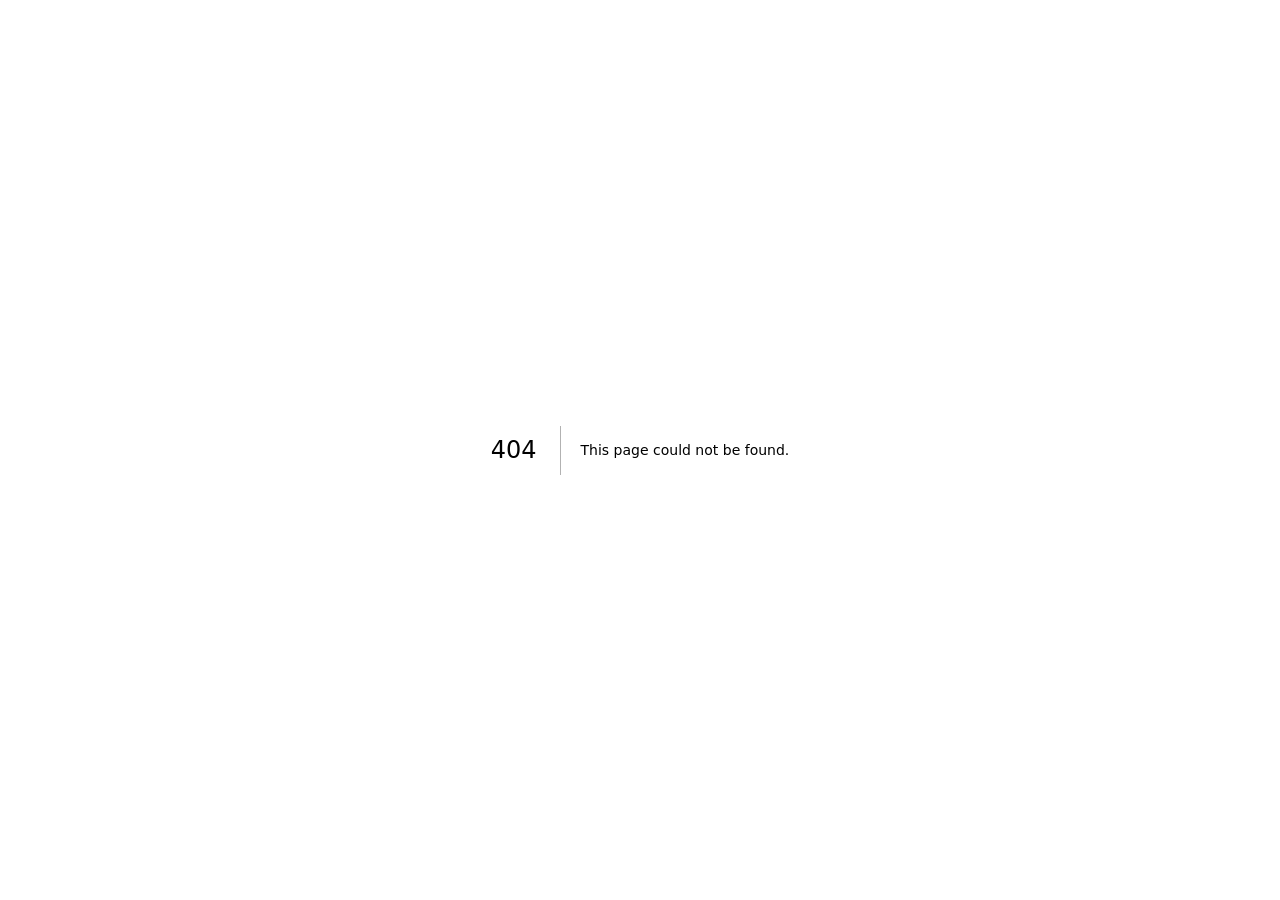
<file: 404/index.html>
<!DOCTYPE html><html lang="th" class="dark geist_a71539c9-module__T19VSG__variable geist_mono_8d43a2aa-module__8Li5zG__variable noto_sans_thai_bdfe594a-module__m4b8cW__variable h-full antialiased"><head><meta charSet="utf-8"/><meta name="viewport" content="width=device-width, initial-scale=1, viewport-fit=cover"/><link rel="preload" href="/logo-compro-acs.png" as="image"/><link rel="stylesheet" href="/_next/static/chunks/1o0rk45mlqvow.css" data-precedence="next"/><link rel="stylesheet" href="/_next/static/chunks/1jyh1gg75arnu.css" data-precedence="next"/><link rel="preload" as="script" fetchPriority="low" href="/_next/static/chunks/1ssqwrrx28qc6.js"/><script src="/_next/static/chunks/37qjoed0dxm6x.js" async=""></script><script src="/_next/static/chunks/25daa8ldia68s.js" async=""></script><script src="/_next/static/chunks/turbopack-0j4tkpnvx-p6l.js" async=""></script><script src="/_next/static/chunks/33hr2iscqhcax.js" async="" crossorigin=""></script><script src="/_next/static/chunks/20hxae_7otsbd.js" async="" crossorigin=""></script><script src="/_next/static/chunks/3_wp-x5xyi2we.js" async="" crossorigin=""></script><script src="/_next/static/chunks/28ypcgh16y1w-.js" async="" crossorigin=""></script><meta name="robots" content="noindex"/><meta name="theme-color" content="#070A12"/><title>ComPro ACS — C &amp; Python line-by-line visualizer</title><meta name="description" content="Watch beginner C and Python run line by line: live terminal, variables, functions, pointers, and recursion. Thai / English. For KMUTT ComPro. ดูโค้ด C และ Python ทำงานทีละบรรทัด — Terminal, ตัวแปร, ฟังก์ชัน, pointer และ recursion รองรับภาษาไทย สำหรับวิชา ComPro KMUTT"/><meta name="application-name" content="ComPro ACS"/><meta name="author" content="ComPro ACS"/><meta name="keywords" content="ComPro ACS,KMUTT,C visualizer,Python visualizer,line by line,ComPro,pointers,recursion,Thai"/><link rel="canonical" href="https://www.comproacs.site/"/><link rel="alternate" hrefLang="th" href="https://www.comproacs.site/?hl=th"/><link rel="alternate" hrefLang="en" href="https://www.comproacs.site/?hl=en"/><link rel="alternate" hrefLang="x-default" href="https://www.comproacs.site/"/><meta name="format-detection" content="telephone=no"/><meta name="mobile-web-app-capable" content="yes"/><meta name="apple-mobile-web-app-title" content="ComPro ACS"/><meta name="apple-mobile-web-app-status-bar-style" content="black-translucent"/><meta property="og:title" content="ComPro ACS — watch C and Python run line by line"/><meta property="og:description" content="Watch beginner C and Python run line by line: live terminal, variables, functions, pointers, and recursion. Thai / English. For KMUTT ComPro."/><meta property="og:url" content="https://www.comproacs.site/"/><meta property="og:site_name" content="ComPro ACS"/><meta property="og:locale" content="th_TH"/><meta property="og:image" content="https://www.comproacs.site/og.jpg"/><meta property="og:image:width" content="1200"/><meta property="og:image:height" content="630"/><meta property="og:image:alt" content="ComPro ACS C and Python visualizer"/><meta property="og:locale:alternate" content="en_US"/><meta property="og:type" content="website"/><meta name="twitter:card" content="summary_large_image"/><meta name="twitter:title" content="ComPro ACS — C &amp; Python visualizer"/><meta name="twitter:description" content="Watch beginner C and Python run line by line: live terminal, variables, functions, pointers, and recursion. Thai / English. For KMUTT ComPro."/><meta name="twitter:image" content="https://www.comproacs.site/og.jpg"/><link rel="shortcut icon" href="/compro-acs-favicon.png"/><link rel="icon" href="/compro-acs-favicon.png" sizes="64x64" type="image/png"/><link rel="icon" href="/favicon.png" sizes="48x48" type="image/png"/><link rel="icon" href="/logo-compro-acs.png" type="image/png"/><link rel="apple-touch-icon" href="/apple-touch-icon.png" sizes="180x180" type="image/png"/><meta name="next-size-adjust" content=""/><title>404: This page could not be found.</title><script src="/_next/static/chunks/0cz1d0mv5g_q7.js" noModule=""></script></head><body class="relative flex min-h-dvh flex-col font-sans"><div hidden=""><!--$--><!--/$--></div><script type="application/ld+json">{"@context":"https://schema.org","@type":"WebApplication","name":"ComPro ACS","url":"https://www.comproacs.site","applicationCategory":"EducationalApplication","operatingSystem":"Web","inLanguage":["th","en"],"description":"Watch beginner C and Python run line by line: live terminal, variables, functions, pointers, and recursion. Thai / English. For KMUTT ComPro.","offers":{"@type":"Offer","price":"0","priceCurrency":"THB"},"audience":{"@type":"EducationalAudience","educationalRole":"student"}}</script><a href="#main-content" class="sr-only focus:not-sr-only focus:absolute focus:left-[max(1rem,env(safe-area-inset-left))] focus:top-[max(1rem,env(safe-area-inset-top))] focus:z-[100] focus:rounded-lg focus:bg-cyan-500 focus:px-3 focus:py-2 focus:text-sm focus:font-semibold focus:text-zinc-950">Skip to main content / ข้ามไปเนื้อหาหลัก</a><div id="boot-splash" class="boot-splash" aria-live="polite" aria-busy="true"><div class="boot-splash-card"><img src="/logo-compro-acs.png" alt="ComPro ACS" width="144" height="144" class="boot-splash-logo"/><p class="boot-splash-sub">Loading…</p><div class="boot-splash-track" aria-hidden="true"><div class="boot-splash-bar"></div></div></div></div><div class="fixed inset-0 z-[100] flex items-center justify-center bg-[#070A12]"><div class="pointer-events-none absolute inset-0 bg-[radial-gradient(ellipse_at_top,_rgba(34,211,238,0.12),_transparent_55%),radial-gradient(ellipse_at_bottom_right,_rgba(99,102,241,0.12),_transparent_45%)]"></div><div class="flex flex-col items-center gap-5 relative"><img alt="ComPro ACS" width="220" height="220" decoding="async" data-nimg="1" class="object-contain h-28 w-28 drop-shadow-[0_0_28px_rgba(34,211,238,0.35)] sm:h-36 sm:w-36" style="color:transparent" src="/logo-compro-acs.png"/><div class="space-y-1.5 text-center"><p class="text-sm text-zinc-400">Loading…</p></div><div class="h-1 w-40 overflow-hidden rounded-full bg-zinc-800"><div class="h-full w-1/2 animate-[boot-bar_1.1s_ease-in-out_infinite] rounded-full bg-gradient-to-r from-cyan-400 via-sky-300 to-indigo-400"></div></div></div></div><div class="min-h-full flex-1 transition-opacity duration-300 opacity-0"><!--$--><div style="font-family:system-ui,&quot;Segoe UI&quot;,Roboto,Helvetica,Arial,sans-serif,&quot;Apple Color Emoji&quot;,&quot;Segoe UI Emoji&quot;;height:100vh;text-align:center;display:flex;flex-direction:column;align-items:center;justify-content:center"><div><style>body{color:#000;background:#fff;margin:0}.next-error-h1{border-right:1px solid rgba(0,0,0,.3)}@media (prefers-color-scheme:dark){body{color:#fff;background:#000}.next-error-h1{border-right:1px solid rgba(255,255,255,.3)}}</style><h1 class="next-error-h1" style="display:inline-block;margin:0 20px 0 0;padding:0 23px 0 0;font-size:24px;font-weight:500;vertical-align:top;line-height:49px">404</h1><div style="display:inline-block"><h2 style="font-size:14px;font-weight:400;line-height:49px;margin:0">This page could not be found.</h2></div></div></div><!--$--><!--/$--><!--/$--></div><script src="/_next/static/chunks/1ssqwrrx28qc6.js" id="_R_" async=""></script><script>(self.__next_f=self.__next_f||[]).push([0])</script><script>self.__next_f.push([1,"1:I[39756,[\"/_next/static/chunks/33hr2iscqhcax.js\",\"/_next/static/chunks/20hxae_7otsbd.js\",\"/_next/static/chunks/3_wp-x5xyi2we.js\",\"/_next/static/chunks/28ypcgh16y1w-.js\"],\"LoadingBoundaryProvider\"]\n2:I[62920,[\"/_next/static/chunks/33hr2iscqhcax.js\",\"/_next/static/chunks/20hxae_7otsbd.js\",\"/_next/static/chunks/3_wp-x5xyi2we.js\",\"/_next/static/chunks/28ypcgh16y1w-.js\"],\"LoadingScreen\"]\n3:\"$Sreact.fragment\"\n4:I[46798,[\"/_next/static/chunks/33hr2iscqhcax.js\",\"/_next/static/chunks/20hxae_7otsbd.js\",\"/_next/static/chunks/3_wp-x5xyi2we.js\",\"/_next/static/chunks/28ypcgh16y1w-.js\"],\"TooltipProvider\"]\n5:I[62920,[\"/_next/static/chunks/33hr2iscqhcax.js\",\"/_next/static/chunks/20hxae_7otsbd.js\",\"/_next/static/chunks/3_wp-x5xyi2we.js\",\"/_next/static/chunks/28ypcgh16y1w-.js\"],\"BootGate\"]\n6:I[39756,[\"/_next/static/chunks/33hr2iscqhcax.js\",\"/_next/static/chunks/20hxae_7otsbd.js\",\"/_next/static/chunks/3_wp-x5xyi2we.js\",\"/_next/static/chunks/28ypcgh16y1w-.js\"],\"default\"]\n7:I[37457,[\"/_next/static/chunks/33hr2iscqhcax.js\",\"/_next/static/chunks/20hxae_7otsbd.js\",\"/_next/static/chunks/3_wp-x5xyi2we.js\",\"/_next/static/chunks/28ypcgh16y1w-.js\"],\"default\"]\nc:I[68027,[\"/_next/static/chunks/33hr2iscqhcax.js\",\"/_next/static/chunks/20hxae_7otsbd.js\",\"/_next/static/chunks/3_wp-x5xyi2we.js\",\"/_next/static/chunks/28ypcgh16y1w-.js\"],\"default\",1]\n:HL[\"/_next/static/chunks/1o0rk45mlqvow.css\",\"style\"]\n:HL[\"/_next/static/chunks/1jyh1gg75arnu.css\",\"style\"]\n:HL[\"/logo-compro-acs.png\",\"image\"]\na:X\n0:{\"P\":null,\"c\":[\"\",\"_not-found\",\"\"],\"q\":\"\",\"i\":false,\"f\":[[[\"\",{\"children\":[\"/_not-found\",{\"children\":[\"__PAGE__\",{},\"$undefined\",\"$undefined\",4608]},\"$undefined\",\"$undefined\",4608]},\"$undefined\",\"$undefined\",4628],[[\"$\",\"$L1\",null,{\"loading\":[[\"$\",\"$L2\",\"l\",{}],[],null],\"children\":[\"$\",\"$3\",\"c\",{\"children\":[[[\"$\",\"link\",\"0\",{\"rel\":\"stylesheet\",\"href\":\"/_next/static/chunks/1o0rk45mlqvow.css\",\"precedence\":\"next\",\"crossOrigin\":\"$undefined\",\"nonce\":\"$undefined\"}],[\"$\",\"link\",\"1\",{\"rel\":\"stylesheet\",\"href\":\"/_next/static/chunks/1jyh1gg75arnu.css\",\"precedence\":\"next\",\"crossOrigin\":\"$undefined\",\"nonce\":\"$undefined\"}],[\"$\",\"script\",\"script-0\",{\"src\":\"/_next/static/chunks/33hr2iscqhcax.js\",\"async\":true,\"nonce\":\"$undefined\"}],[\"$\",\"script\",\"script-1\",{\"src\":\"/_next/static/chunks/20hxae_7otsbd.js\",\"async\":true,\"nonce\":\"$undefined\"}],[\"$\",\"script\",\"script-2\",{\"src\":\"/_next/static/chunks/3_wp-x5xyi2we.js\",\"async\":true,\"nonce\":\"$undefined\"}],[\"$\",\"script\",\"script-3\",{\"src\":\"/_next/static/chunks/28ypcgh16y1w-.js\",\"async\":true,\"nonce\":\"$undefined\"}]],[\"$\",\"html\",null,{\"lang\":\"th\",\"className\":\"dark geist_a71539c9-module__T19VSG__variable geist_mono_8d43a2aa-module__8Li5zG__variable noto_sans_thai_bdfe594a-module__m4b8cW__variable h-full antialiased\",\"children\":[\"$\",\"body\",null,{\"className\":\"relative flex min-h-dvh flex-col font-sans\",\"children\":[[\"$\",\"script\",null,{\"type\":\"application/ld+json\",\"dangerouslySetInnerHTML\":{\"__html\":\"{\\\"@context\\\":\\\"https://schema.org\\\",\\\"@type\\\":\\\"WebApplication\\\",\\\"name\\\":\\\"ComPro ACS\\\",\\\"url\\\":\\\"https://www.comproacs.site\\\",\\\"applicationCategory\\\":\\\"EducationalApplication\\\",\\\"operatingSystem\\\":\\\"Web\\\",\\\"inLanguage\\\":[\\\"th\\\",\\\"en\\\"],\\\"description\\\":\\\"Watch beginner C and Python run line by line: live terminal, variables, functions, pointers, and recursion. Thai / English. For KMUTT ComPro.\\\",\\\"offers\\\":{\\\"@type\\\":\\\"Offer\\\",\\\"price\\\":\\\"0\\\",\\\"priceCurrency\\\":\\\"THB\\\"},\\\"audience\\\":{\\\"@type\\\":\\\"EducationalAudience\\\",\\\"educationalRole\\\":\\\"student\\\"}}\"}}],[\"$\",\"a\",null,{\"href\":\"#main-content\",\"className\":\"sr-only focus:not-sr-only focus:absolute focus:left-[max(1rem,env(safe-area-inset-left))] focus:top-[max(1rem,env(safe-area-inset-top))] focus:z-[100] focus:rounded-lg focus:bg-cyan-500 focus:px-3 focus:py-2 focus:text-sm focus:font-semibold focus:text-zinc-950\",\"children\":\"Skip to main content / ข้ามไปเนื้อหาหลัก\"}],[\"$\",\"div\",null,{\"id\":\"boot-splash\",\"className\":\"boot-splash\",\"aria-live\":\"polite\",\"aria-busy\":\"true\",\"children\":[\"$\",\"div\",null,{\"className\":\"boot-splash-card\",\"children\":[[\"$\",\"img\",null,{\"src\":\"/logo-compro-acs.png\",\"alt\":\"ComPro ACS\",\"width\":144,\"height\":144,\"className\":\"boot-splash-logo\"}],[\"$\",\"p\",null,{\"className\":\"boot-splash-sub\",\"children\":\"Loading…\"}],[\"$\",\"div\",null,{\"className\":\"boot-splash-track\",\"aria-hidden\":\"true\",\"children\":[\"$\",\"div\",null,{\"className\":\"boot-splash-bar\"}]}]]}]}],[\"$\",\"$L4\",null,{\"children\":[\"$\",\"$L5\",null,{\"children\":[\"$\",\"$L6\",null,{\"parallelRouterKey\":\"children\",\"error\":\"$undefined\",\"errorStyles\":\"$undefined\",\"errorScripts\":\"$undefined\",\"template\":[\"$\",\"$L7\",null,{}],\"templateStyles\":\"$undefined\",\"templateScripts\":\"$undefined\",\"notFound\":[[[\"$\",\"title\",null,{\"children\":\"404: This page could not be found.\"}],[\"$\",\"div\",null,{\"style\":{\"fontFamily\":\"system-ui,\\\"Segoe UI\\\",Roboto,Helvetica,Arial,sans-serif,\\\"Apple Color Emoji\\\",\\\"Segoe UI Emoji\\\"\",\"height\":\"100vh\",\"textAlign\":\"center\",\"display\":\"flex\",\"flexDirection\":\"column\",\"alignItems\":\"center\",\"justifyContent\":\"center\"},\"children\":[\"$\",\"div\",null,{\"children\":[[\"$\",\"style\",null,{\"dangerouslySetInnerHTML\":{\"__html\":\"body{color:#000;background:#fff;margin:0}.next-error-h1{border-right:1px solid rgba(0,0,0,.3)}@media (prefers-color-scheme:dark){body{color:#fff;background:#000}.next-error-h1{border-right:1px solid rgba(255,255,255,.3)}}\"}}],[\"$\",\"h1\",null,{\"className\":\"next-error-h1\",\"style\":{\"display\":\"inline-block\",\"margin\":\"0 20px 0 0\",\"padding\":\"0 23px 0 0\",\"fontSize\":24,\"fontWeight\":500,\"verticalAlign\":\"top\",\"lineHeight\":\"49px\"},\"children\":404}],[\"$\",\"div\",null,{\"style\":{\"display\":\"inline-block\"},\"children\":[\"$\",\"h2\",null,{\"style\":{\"fontSize\":14,\"fontWeight\":400,\"lineHeight\":\"49px\",\"margin\":0},\"children\":\"This page could not be found.\"}]}]]}]}]],[]],\"forbidden\":\"$undefined\",\"unauthorized\":\"$undefined\"}]}]}]]}]}]]}]}],{\"children\":[[\"$\",\"$3\",\"c\",{\"children\":[null,[\"$\",\"$L6\",null,{\"parallelRouterKey\":\"children\",\"error\":\"$undefined\",\"errorStyles\":\"$undefined\",\"errorScripts\":\"$undefined\",\"template\":[\"$\",\"$L7\",null,{}],\"templateStyles\":\"$undefined\",\"templateScripts\":\"$undefined\",\"notFound\":\"$undefined\",\"forbidden\":\"$undefined\",\"unauthorized\":\"$undefined\"}]]}],{\"children\":[[\"$\",\"$3\",\"c\",{\"children\":[\"$L8\",null,\"$L9\"]}],{},null,false,null]},null,false,\"$a\"]},null,false,null],\"$Lb\",false]],\"m\":\"$undefined\",\"G\":[\"$c\",[\"$Ld\",\"$Le\"]],\"S\":true,\"h\":null,\"r\":\"$undefined\",\"s\":\"$undefined\",\"a\":\"$undefined\",\"l\":\"$undefined\",\"p\":\"$undefined\",\"d\":\"$undefined\",\"b\":\"3g7_A1kDYrSDfS28h7hH8\"}\nf:I[97367,[\"/_next/static/chunks/33hr2iscqhcax.js\",\"/_next/static/chunks/20hxae_7otsbd.js\",\"/_next/static/chunks/3_wp-x5xyi2we.js\",\"/_next/static/chunks/28ypcgh16y1w-.js\"],\"OutletBoundary\"]\n10:\"$Sreact.suspense\"\n12:I[97367,[\"/_next/static/chunks/33hr2iscqhcax.js\",\"/_next/static/chunks/20hxae_7otsbd.js\",\"/_next/static/chunks/3_wp-x5xyi2we.js\",\"/_next/static/chunks/28ypcgh16y1w-.js\"],\"ViewportBoundary\"]\n14:I[97367,[\"/_next/static/chunks/33hr2iscqhcax.js\",\"/_next/static/chunks/20hxae_7otsbd.js\",\"/_next/static/chunks/3_wp-x5xyi2we.js\",\"/_next/static/chunks/28ypcgh16y1w-.js\"],\"MetadataBoundary\"]\n8:[[\"$\",\"title\",null,{\"children\":\"404: This page could not be found.\"}],[\"$\",\"div\",null,{\"style\":\"$0:f:0:1:0:props:children:props:children:1:props:children:props:children:3:props:children:props:children:props:notFound:0:1:props:style\",\"children\":[\"$\",\"div\",null,{\"children\":[[\"$\",\"style\",null,{\"dangerouslySetInnerHTML\":{\"__html\":\"body{color:#000;background:#fff;margin:0}.next-error-h1{border-right:1px solid rgba(0,0,0,.3)}@media (prefers-color-scheme:dark){body{color:#fff;background:#000}.next-error-h1{border-right:1px solid rgba(255,255,255,.3)}}\"}}],[\"$\",\"h1\",null,{\"className\":\"next-error-h1\",\"style\":\"$0:f:0:1:0:props:children:props:children:1:props:children:props:children:3:props:children:props:children:props:notFound:0:1:props:children:props:children:1:props:style\",\"children\":404}],[\"$\",\"div\",null,{\"style\":\"$0:f:0:1:0:props:children:props:children:1:props:children:props:children:3:props:children:props:children:props:notFound:0:1:props:children:props:children:2:props:style\",\"children\":[\"$\",\"h2\",null,{\"style\":\"$0:f:0:1:0:props:children:props:children:1:props:children:props:children:3:props:children:props:children:props:notFound:0:1:props:children:props:children:2:props:children:props:style\",\"children\":\"This page could not be found.\"}]}]]}]}]]\n9:[\"$\",\"$Lf\",null,{\"children\":[\"$\",\"$10\",null,{\"name\":\"Next.MetadataOutlet\",\"children\":\"$@11\"}]}]\nb:[\"$\",\"$3\",\"h\",{\"children\":[[\"$\",\"meta\",null,{\"name\":\"robots\",\"content\":\"noindex\"}],[\"$\",\"$L12\",null,{\"children\":\"$L13\"}],[\"$\",\"div\",null,{\"hidden\":true,\"children\":[\"$\",\"$L14\",null,{\"children\":[\"$\",\"$10\",null,{\"name\":\"Next.Metadata\",\"children\":\"$L15\"}]}]}],[\"$\",\"meta\",null,{\"name\":\"next-size-adjust\",\"content\":\"\"}]]}]\nd:[\"$\",\"link\",\"0\",{\"rel\":\"stylesheet\",\"href\":\"/_next/static/chunks/1o0rk45mlqvow.css\",\"precedence\":\"next\",\"crossOrigin\":\"$undefined\",\"nonce\":\"$undefined\"}]\ne:[\"$\",\"link\",\"1\",{\"rel\":\"stylesheet\",\"href\":\"/_next/static/chunks/1jyh1gg75arnu.css\",\"precedence\":\"next\",\"crossOrigin\":\"$undefined\",\"nonce\":\"$undefined\"}]\na:C\n13:[[\"$\",\"meta\",\"0\",{\"charSet\":\"utf-8\"}],[\"$\",\"meta\",\"1\",{\"name\":\"viewport\",\"content\":\"width=device-width, initial-scale=1, viewport-fit=cover\"}],[\"$\",\"meta\",\"2\",{\"name\":\"theme-color\",\"content\":\"#070A12\"}]]\n16:I[27201,[\"/_next/static/chunks/33hr2iscqhcax.js\",\"/_next/static/chunks/20hxae_7otsbd.js\",\"/_next/static/chunks/3_wp-x5xyi2we.js\",\"/_next/static/chunks/28ypcgh16y1w-.js\"],\"IconMark\"]\n11:null\n15:[[\"$\",\"title\",\"0\",{\"children\":\"ComPro ACS — C \u0026 Python line-by-line visualizer\"}],[\"$\",\"meta\",\"1\",{\"name\":\"description\",\"content\":\"Watch beginner C and Python run line by line: live terminal, variables, functions, pointers, and recursion. Thai / English. For KMUTT ComPro. ดูโค้ด C และ Python ทำงานทีละบรรทัด — Terminal, ตัวแปร, ฟังก์ชัน, pointer และ recursion รองรับภาษาไทย สำหรับวิชา ComPro KMUTT\"}],[\"$\",\"meta\",\"2\",{\"name\":\"application-name\",\"content\":\"ComPro ACS\"}],[\"$\",\"meta\",\"3\",{\"name\":\"author\",\"content\":\"ComPro ACS\"}],[\"$\",\"meta\",\"4\",{\"name\":\"keywords\",\"content\":\"ComPro ACS,KMUTT,C visualizer,Python visualizer,line by line,ComPro,pointers,recursion,Thai\"}],[\"$\",\"link\",\"5\",{\"rel\":\"canonical\",\"href\":\"https://www.comproacs.site/\"}],[\"$\",\"link\",\"6\",{\"rel\":\"alternate\",\"hrefLang\":\"th\",\"href\":\"https://www.comproacs.site/?hl=th\"}],[\"$\",\"link\",\"7\",{\"rel\":\"alternate\",\"hrefLang\":\"en\",\"href\":\"https://www.comproacs.site/?hl=en\"}],[\"$\",\"link\",\"8\",{\"rel\":\"alternate\",\"hrefLang\":\"x-default\",\"href\":\"https://www.comproacs.site/\"}],[\"$\",\"meta\",\"9\",{\"name\":\"format-detection\",\"content\":\"telephone=no\"}],[\"$\",\"meta\",\"10\",{\"name\":\"mobile-web-app-capable\",\"content\":\"yes\"}],[\"$\",\"meta\",\"11\",{\"name\":\"apple-mobile-web-app-title\",\"content\":\"ComPro ACS\"}],[\"$\",\"meta\",\"12\",{\"name\":\"apple-mobile-web-app-status-bar-style\",\"content\":\"black-translucent\"}],[\"$\",\"meta\",\"13\",{\"property\":\"og:title\",\"content\":\"ComPro ACS — watch C and Python run line by line\"}],[\"$\",\"meta\",\"14\",{\"property\":\"og:description\",\"content\":\"Watch beginner C and Python run line by line: live terminal, variables, functions, pointers, and recursion. Thai / English. For KMUTT ComPro.\"}],[\"$\",\"meta\",\"15\",{\"property\":\"og:url\",\"content\":\"https://www.comproacs.site/\"}],[\"$\",\"meta\",\"16\",{\"property\":\"og:site_name\",\"content\":\"ComPro ACS\"}],[\"$\",\"meta\",\"17\",{\"property\":\"og:locale\",\"content\":\"th_TH\"}],[\"$\",\"meta\",\"18\",{\"property\":\"og:image\",\"content\":\"https://www.comproacs.site/og.jpg\"}],[\"$\",\"meta\",\"19\",{\"property\":\"og:image:width\",\"content\":\"1200\"}],[\"$\",\"meta\",\"20\",{\"property\":\"og:image:height\",\"content\":\"630\"}],[\"$\",\"meta\",\"21\",{\"property\":\"og:image:alt\",\"content\":\"ComPro ACS C and Python visualizer\"}],[\"$\",\"meta\",\"22\",{\"property\":\"og:locale:alternate\",\"content\":\"en_US\"}],[\"$\",\"meta\",\"23\",{\"property\":\"og:type\",\"content\":\"website\"}],[\"$\",\"meta\",\"24\",{\"name\":\"twitter:card\",\"content\":\"summary_large_image\"}],[\"$\",\"meta\",\"25\",{\"name\":\"twitter:title\",\"content\":\"ComPro ACS — C \u0026 Python visualizer\"}],[\"$\",\"meta\",\"26\",{\"name\":\"twitter:description\",\"content\":\"Watch beginner C and Python run line by line: live terminal, variables, functions, pointers, and recursion. Thai / English. For KMUTT ComPro.\"}],[\"$\",\"meta\",\"27\",{\"name\":\"twitter:image\",\"content\":\"https://www.comproacs.site/og.jpg\"}],[\"$\",\"link\",\"28\",{\"rel\":\"shortcut icon\",\"href\":\"/compro-acs-favicon.png\"}],[\"$\",\"link\",\"29\",{\"rel\":\"icon\",\"href\":\"/compro-acs-favicon.png\",\"sizes\":\"64x64\",\"type\":\"image/png\"}],[\"$\",\"link\",\"30\",{\"rel\":\"icon\",\"href\":\"/favicon.png\",\"sizes\":\"48x48\",\"type\":\"image/png\"}],[\"$\",\"link\",\"31\",{\"rel\":\"icon\",\"href\":\"/logo-compro-acs.png\",\"type\":\"image/png\"}],[\"$\",\"link\",\"32\",{\"rel\":\"apple-touch-icon\",\"href\":\"/apple-touch-icon.png\",\"sizes\":\"180x180\",\"type\":\"image/png\"}],[\"$\",\"$L16\",\"33\",{}]]\n"])</script></body></html>
</file>
<file: _next/static/chunks/1o0rk45mlqvow.css>
@font-face{font-family:Geist;font-style:normal;font-weight:100 900;font-display:swap;src:url(../media/fef07dbb0973bf53-s.3p2_lha1f2xer.woff2)format("woff2");unicode-range:U+460-52F,U+1C80-1C8A,U+20B4,U+2DE0-2DFF,U+A640-A69F,U+FE2E-FE2F}@font-face{font-family:Geist;font-style:normal;font-weight:100 900;font-display:swap;src:url(../media/8a480f0b521d4e75-s.1qq4vpdcun5oj.woff2)format("woff2");unicode-range:U+301,U+400-45F,U+490-491,U+4B0-4B1,U+2116}@font-face{font-family:Geist;font-style:normal;font-weight:100 900;font-display:swap;src:url(../media/53b9e256198e5412-s.390ncx5urfkfu.woff2)format("woff2");unicode-range:U+102-103,U+110-111,U+128-129,U+168-169,U+1A0-1A1,U+1AF-1B0,U+300-301,U+303-304,U+308-309,U+323,U+329,U+1EA0-1EF9,U+20AB}@font-face{font-family:Geist;font-style:normal;font-weight:100 900;font-display:swap;src:url(../media/7178b3e590c64307-s.21jp631_3pja2.woff2)format("woff2");unicode-range:U+100-2BA,U+2BD-2C5,U+2C7-2CC,U+2CE-2D7,U+2DD-2FF,U+304,U+308,U+329,U+1D00-1DBF,U+1E00-1E9F,U+1EF2-1EFF,U+2020,U+20A0-20AB,U+20AD-20C0,U+2113,U+2C60-2C7F,U+A720-A7FF}@font-face{font-family:Geist;font-style:normal;font-weight:100 900;font-display:swap;src:url(../media/caa3a2e1cccd8315-s.p.0wgildi0cnwt9.woff2)format("woff2");unicode-range:U+??,U+131,U+152-153,U+2BB-2BC,U+2C6,U+2DA,U+2DC,U+304,U+308,U+329,U+2000-206F,U+20AC,U+2122,U+2191,U+2193,U+2212,U+2215,U+FEFF,U+FFFD}@font-face{font-family:Geist Fallback;src:local(Arial);ascent-override:95.94%;descent-override:28.16%;line-gap-override:0.0%;size-adjust:104.76%}.geist_a71539c9-module__T19VSG__className{font-family:Geist,Geist Fallback;font-style:normal}.geist_a71539c9-module__T19VSG__variable{--font-geist-sans:"Geist", "Geist Fallback"}
@font-face{font-family:Geist Mono;font-style:normal;font-weight:100 900;font-display:swap;src:url(../media/5ce348bf30bf5439-s.31988l_ccedte.woff2)format("woff2");unicode-range:U+460-52F,U+1C80-1C8A,U+20B4,U+2DE0-2DFF,U+A640-A69F,U+FE2E-FE2F}@font-face{font-family:Geist Mono;font-style:normal;font-weight:100 900;font-display:swap;src:url(../media/4fa387ec64143e14-s.2tuy5pz7dlieh.woff2)format("woff2");unicode-range:U+301,U+400-45F,U+490-491,U+4B0-4B1,U+2116}@font-face{font-family:Geist Mono;font-style:normal;font-weight:100 900;font-display:swap;src:url(../media/6306c77e7c8268e4-s.2dbetqa9o8jxf.woff2)format("woff2");unicode-range:U+2000-2001,U+2004-2008,U+200A,U+23B8-23BD,U+2500-259F}@font-face{font-family:Geist Mono;font-style:normal;font-weight:100 900;font-display:swap;src:url(../media/7d817b4c03b0c5f1-s.1uyisp29ctx0d.woff2)format("woff2");unicode-range:U+102-103,U+110-111,U+128-129,U+168-169,U+1A0-1A1,U+1AF-1B0,U+300-301,U+303-304,U+308-309,U+323,U+329,U+1EA0-1EF9,U+20AB}@font-face{font-family:Geist Mono;font-style:normal;font-weight:100 900;font-display:swap;src:url(../media/bbc41e54d2fcbd21-s.1rgnod-3esatf.woff2)format("woff2");unicode-range:U+100-2BA,U+2BD-2C5,U+2C7-2CC,U+2CE-2D7,U+2DD-2FF,U+304,U+308,U+329,U+1D00-1DBF,U+1E00-1E9F,U+1EF2-1EFF,U+2020,U+20A0-20AB,U+20AD-20C0,U+2113,U+2C60-2C7F,U+A720-A7FF}@font-face{font-family:Geist Mono;font-style:normal;font-weight:100 900;font-display:swap;src:url(../media/797e433ab948586e-s.p.0r6juujl39pe6.woff2)format("woff2");unicode-range:U+??,U+131,U+152-153,U+2BB-2BC,U+2C6,U+2DA,U+2DC,U+304,U+308,U+329,U+2000-206F,U+20AC,U+2122,U+2191,U+2193,U+2212,U+2215,U+FEFF,U+FFFD}@font-face{font-family:Geist Mono Fallback;src:local(Arial);ascent-override:74.67%;descent-override:21.92%;line-gap-override:0.0%;size-adjust:134.59%}.geist_mono_8d43a2aa-module__8Li5zG__className{font-family:Geist Mono,Geist Mono Fallback;font-style:normal}.geist_mono_8d43a2aa-module__8Li5zG__variable{--font-geist-mono:"Geist Mono", "Geist Mono Fallback"}
@font-face{font-family:Noto Sans Thai;font-style:normal;font-weight:400;font-stretch:100%;font-display:swap;src:url(../media/bfd813093b8ca1bb-s.p.3ok2djvs6w93k.woff2)format("woff2");unicode-range:U+2D7,U+303,U+331,U+E01-E5B,U+200C-200D,U+25CC}@font-face{font-family:Noto Sans Thai;font-style:normal;font-weight:400;font-stretch:100%;font-display:swap;src:url(../media/acc5f86302586f33-s.1ttn5ge0anb6a.woff2)format("woff2");unicode-range:U+100-2BA,U+2BD-2C5,U+2C7-2CC,U+2CE-2D7,U+2DD-2FF,U+304,U+308,U+329,U+1D00-1DBF,U+1E00-1E9F,U+1EF2-1EFF,U+2020,U+20A0-20AB,U+20AD-20C0,U+2113,U+2C60-2C7F,U+A720-A7FF}@font-face{font-family:Noto Sans Thai;font-style:normal;font-weight:400;font-stretch:100%;font-display:swap;src:url(../media/f304c3cf3765fb5f-s.p.0h0-3wqrkgcb1.woff2)format("woff2");unicode-range:U+??,U+131,U+152-153,U+2BB-2BC,U+2C6,U+2DA,U+2DC,U+304,U+308,U+329,U+2000-206F,U+20AC,U+2122,U+2191,U+2193,U+2212,U+2215,U+FEFF,U+FFFD}@font-face{font-family:Noto Sans Thai;font-style:normal;font-weight:500;font-stretch:100%;font-display:swap;src:url(../media/bfd813093b8ca1bb-s.p.3ok2djvs6w93k.woff2)format("woff2");unicode-range:U+2D7,U+303,U+331,U+E01-E5B,U+200C-200D,U+25CC}@font-face{font-family:Noto Sans Thai;font-style:normal;font-weight:500;font-stretch:100%;font-display:swap;src:url(../media/acc5f86302586f33-s.1ttn5ge0anb6a.woff2)format("woff2");unicode-range:U+100-2BA,U+2BD-2C5,U+2C7-2CC,U+2CE-2D7,U+2DD-2FF,U+304,U+308,U+329,U+1D00-1DBF,U+1E00-1E9F,U+1EF2-1EFF,U+2020,U+20A0-20AB,U+20AD-20C0,U+2113,U+2C60-2C7F,U+A720-A7FF}@font-face{font-family:Noto Sans Thai;font-style:normal;font-weight:500;font-stretch:100%;font-display:swap;src:url(../media/f304c3cf3765fb5f-s.p.0h0-3wqrkgcb1.woff2)format("woff2");unicode-range:U+??,U+131,U+152-153,U+2BB-2BC,U+2C6,U+2DA,U+2DC,U+304,U+308,U+329,U+2000-206F,U+20AC,U+2122,U+2191,U+2193,U+2212,U+2215,U+FEFF,U+FFFD}@font-face{font-family:Noto Sans Thai;font-style:normal;font-weight:600;font-stretch:100%;font-display:swap;src:url(../media/bfd813093b8ca1bb-s.p.3ok2djvs6w93k.woff2)format("woff2");unicode-range:U+2D7,U+303,U+331,U+E01-E5B,U+200C-200D,U+25CC}@font-face{font-family:Noto Sans Thai;font-style:normal;font-weight:600;font-stretch:100%;font-display:swap;src:url(../media/acc5f86302586f33-s.1ttn5ge0anb6a.woff2)format("woff2");unicode-range:U+100-2BA,U+2BD-2C5,U+2C7-2CC,U+2CE-2D7,U+2DD-2FF,U+304,U+308,U+329,U+1D00-1DBF,U+1E00-1E9F,U+1EF2-1EFF,U+2020,U+20A0-20AB,U+20AD-20C0,U+2113,U+2C60-2C7F,U+A720-A7FF}@font-face{font-family:Noto Sans Thai;font-style:normal;font-weight:600;font-stretch:100%;font-display:swap;src:url(../media/f304c3cf3765fb5f-s.p.0h0-3wqrkgcb1.woff2)format("woff2");unicode-range:U+??,U+131,U+152-153,U+2BB-2BC,U+2C6,U+2DA,U+2DC,U+304,U+308,U+329,U+2000-206F,U+20AC,U+2122,U+2191,U+2193,U+2212,U+2215,U+FEFF,U+FFFD}@font-face{font-family:Noto Sans Thai;font-style:normal;font-weight:700;font-stretch:100%;font-display:swap;src:url(../media/bfd813093b8ca1bb-s.p.3ok2djvs6w93k.woff2)format("woff2");unicode-range:U+2D7,U+303,U+331,U+E01-E5B,U+200C-200D,U+25CC}@font-face{font-family:Noto Sans Thai;font-style:normal;font-weight:700;font-stretch:100%;font-display:swap;src:url(../media/acc5f86302586f33-s.1ttn5ge0anb6a.woff2)format("woff2");unicode-range:U+100-2BA,U+2BD-2C5,U+2C7-2CC,U+2CE-2D7,U+2DD-2FF,U+304,U+308,U+329,U+1D00-1DBF,U+1E00-1E9F,U+1EF2-1EFF,U+2020,U+20A0-20AB,U+20AD-20C0,U+2113,U+2C60-2C7F,U+A720-A7FF}@font-face{font-family:Noto Sans Thai;font-style:normal;font-weight:700;font-stretch:100%;font-display:swap;src:url(../media/f304c3cf3765fb5f-s.p.0h0-3wqrkgcb1.woff2)format("woff2");unicode-range:U+??,U+131,U+152-153,U+2BB-2BC,U+2C6,U+2DA,U+2DC,U+304,U+308,U+329,U+2000-206F,U+20AC,U+2122,U+2191,U+2193,U+2212,U+2215,U+FEFF,U+FFFD}@font-face{font-family:Noto Sans Thai Fallback;src:local(Arial);ascent-override:99.79%;descent-override:42.32%;line-gap-override:0.0%;size-adjust:106.33%}.noto_sans_thai_bdfe594a-module__m4b8cW__className{font-family:Noto Sans Thai,Noto Sans Thai Fallback;font-style:normal}.noto_sans_thai_bdfe594a-module__m4b8cW__variable{--font-noto-thai:"Noto Sans Thai", "Noto Sans Thai Fallback"}
</file>
<file: _next/static/chunks/1jyh1gg75arnu.css>
@layer properties{@supports (((-webkit-hyphens:none)) and (not (margin-trim:inline))) or ((-moz-orient:inline) and (not (color:rgb(from red r g b)))){:root,:host{--shimmer-angle:20deg}*,:before,:after,::backdrop{--tw-translate-x:0;--tw-translate-y:0;--tw-translate-z:0;--tw-rotate-x:initial;--tw-rotate-y:initial;--tw-rotate-z:initial;--tw-skew-x:initial;--tw-skew-y:initial;--tw-space-y-reverse:0;--tw-border-style:solid;--tw-gradient-position:initial;--tw-gradient-from:#0000;--tw-gradient-via:#0000;--tw-gradient-to:#0000;--tw-gradient-stops:initial;--tw-gradient-via-stops:initial;--tw-gradient-from-position:0%;--tw-gradient-via-position:50%;--tw-gradient-to-position:100%;--tw-leading:initial;--tw-font-weight:initial;--tw-tracking:initial;--tw-shadow:0 0 #0000;--tw-shadow-color:initial;--tw-shadow-alpha:100%;--tw-inset-shadow:0 0 #0000;--tw-inset-shadow-color:initial;--tw-inset-shadow-alpha:100%;--tw-ring-color:initial;--tw-ring-shadow:0 0 #0000;--tw-inset-ring-color:initial;--tw-inset-ring-shadow:0 0 #0000;--tw-ring-inset:initial;--tw-ring-offset-width:0px;--tw-ring-offset-color:#fff;--tw-ring-offset-shadow:0 0 #0000;--tw-outline-style:solid;--tw-blur:initial;--tw-brightness:initial;--tw-contrast:initial;--tw-grayscale:initial;--tw-hue-rotate:initial;--tw-invert:initial;--tw-opacity:initial;--tw-saturate:initial;--tw-sepia:initial;--tw-drop-shadow:initial;--tw-drop-shadow-color:initial;--tw-drop-shadow-alpha:100%;--tw-drop-shadow-size:initial;--tw-backdrop-blur:initial;--tw-backdrop-brightness:initial;--tw-backdrop-contrast:initial;--tw-backdrop-grayscale:initial;--tw-backdrop-hue-rotate:initial;--tw-backdrop-invert:initial;--tw-backdrop-opacity:initial;--tw-backdrop-saturate:initial;--tw-backdrop-sepia:initial;--tw-duration:initial;--tw-ease:initial;--tw-content:"";--tw-animation-delay:0s;--tw-animation-direction:normal;--tw-animation-duration:initial;--tw-animation-fill-mode:none;--tw-animation-iteration-count:1;--tw-enter-blur:0;--tw-enter-opacity:1;--tw-enter-rotate:0;--tw-enter-scale:1;--tw-enter-translate-x:0;--tw-enter-translate-y:0;--tw-exit-blur:0;--tw-exit-opacity:1;--tw-exit-rotate:0;--tw-exit-scale:1;--tw-exit-translate-x:0;--tw-exit-translate-y:0;--scroll-fade-t:0px;--scroll-fade-b:0px;--scroll-fade-s:0px;--scroll-fade-e:0px;--scroll-fade-mask:initial;--shimmer-image:initial;--shimmer-text-fill:initial}}}@layer theme{:root,:host{--font-sans:var(--font-geist-sans), var(--font-noto-thai), ui-sans-serif, system-ui, sans-serif;--color-red-300:#ffa3a3;--color-red-400:#ff6568;--color-red-500:#fb2c36;--color-orange-200:#ffd7a8;--color-orange-300:#ffb96d;--color-orange-400:#ff8b1a;--color-orange-500:#fe6e00;--color-orange-800:#9f2d00;--color-amber-50:#fffbeb;--color-amber-100:#fef3c6;--color-amber-200:#fee685;--color-amber-300:#ffd236;--color-amber-400:#fcbb00;--color-amber-500:#f99c00;--color-amber-600:#dd7400;--color-amber-700:#b75000;--color-yellow-200:#fff085;--color-yellow-600:#cd8900;--color-lime-100:#ecfcca;--color-lime-300:#bbf451;--color-lime-400:#9de500;--color-lime-500:#80cd00;--color-green-700:#008138;--color-emerald-300:#5ee9b5;--color-emerald-400:#00d294;--color-emerald-500:#00bb7f;--color-teal-100:#cbfbf1;--color-teal-300:#46ecd5;--color-teal-400:#00d3bd;--color-teal-500:#00baa7;--color-teal-600:#009588;--color-cyan-50:#ecfeff;--color-cyan-100:#cefafe;--color-cyan-200:#a2f4fd;--color-cyan-300:#53eafd;--color-cyan-400:#00d2ef;--color-cyan-500:#00b7d7;--color-sky-100:#dff2fe;--color-sky-300:#77d4ff;--color-sky-400:#00bcfe;--color-sky-500:#00a5ef;--color-blue-600:#155dfc;--color-indigo-300:#a4b3ff;--color-indigo-400:#7d87ff;--color-indigo-500:#625fff;--color-indigo-600:#4f39f6;--color-violet-100:#ede9fe;--color-violet-200:#ddd6ff;--color-violet-300:#c4b4ff;--color-violet-400:#a685ff;--color-violet-500:#8d54ff;--color-violet-600:#7f22fe;--color-fuchsia-100:#fae8ff;--color-fuchsia-300:#f2a9ff;--color-fuchsia-400:#ec6cff;--color-fuchsia-500:#e12afb;--color-rose-100:#ffe4e6;--color-rose-200:#ffccd3;--color-rose-300:#ffa2ae;--color-rose-400:#ff667f;--color-rose-500:#ff2357;--color-rose-600:#e70044;--color-slate-500:#62748e;--color-zinc-50:#fafafa;--color-zinc-100:#f4f4f5;--color-zinc-200:#e4e4e7;--color-zinc-300:#d4d4d8;--color-zinc-400:#9f9fa9;--color-zinc-500:#71717b;--color-zinc-600:#52525c;--color-zinc-700:#3f3f46;--color-zinc-800:#27272a;--color-zinc-900:#18181b;--color-zinc-950:#09090b;--color-black:#000;--color-white:#fff;--spacing:.25rem;--container-xs:20rem;--container-md:28rem;--container-lg:32rem;--container-3xl:48rem;--container-5xl:64rem;--text-xs:.75rem;--text-xs--line-height:calc(1 / .75);--text-sm:.875rem;--text-sm--line-height:calc(1.25 / .875);--text-base:1rem;--text-base--line-height:calc(1.5 / 1);--text-lg:1.125rem;--text-lg--line-height:calc(1.75 / 1.125);--text-xl:1.25rem;--text-xl--line-height:calc(1.75 / 1.25);--text-2xl:1.5rem;--text-2xl--line-height:calc(2 / 1.5);--text-3xl:1.875rem;--text-3xl--line-height:calc(2.25 / 1.875);--font-weight-medium:500;--font-weight-semibold:600;--font-weight-bold:700;--font-weight-black:900;--tracking-wide:.025em;--tracking-wider:.05em;--tracking-widest:.1em;--leading-snug:1.375;--leading-relaxed:1.625;--radius-md:calc(var(--radius) * .8);--drop-shadow-sm:0 1px 2px #00000026;--ease-out:cubic-bezier(0, 0, .2, 1);--animate-spin:spin 1s linear infinite;--animate-ping:ping 1s cubic-bezier(0, 0, .2, 1) infinite;--animate-pulse:pulse 2s cubic-bezier(.4, 0, .6, 1) infinite;--blur-md:12px;--default-transition-duration:.15s;--default-transition-timing-function:cubic-bezier(.4, 0, .2, 1);--default-font-family:var(--font-geist-sans), var(--font-noto-thai), ui-sans-serif, system-ui, sans-serif;--default-mono-font-family:var(--font-geist-mono)}@supports (color:lab(0% 0 0)){:root,:host{--color-red-300:lab(76.5514% 36.422 15.5335);--color-red-400:lab(63.7053% 60.745 31.3109);--color-red-500:lab(55.4814% 75.0732 48.8528);--color-orange-200:lab(88.4871% 9.94918 28.8378);--color-orange-300:lab(80.8059% 21.7313 50.4455);--color-orange-400:lab(70.0429% 42.5156 75.8207);--color-orange-500:lab(64.272% 57.1788 90.3583);--color-orange-800:lab(37.1566% 46.6433 50.5562);--color-amber-50:lab(98.6252% -.635922 8.42309);--color-amber-100:lab(95.916% -1.21653 23.111);--color-amber-200:lab(91.7203% -.505269 49.9084);--color-amber-300:lab(86.4156% 6.13147 78.3961);--color-amber-400:lab(80.1641% 16.6016 99.2089);--color-amber-500:lab(72.7183% 31.8672 97.9407);--color-amber-600:lab(60.3514% 40.5624 87.1228);--color-amber-700:lab(47.2709% 42.9082 69.2966);--color-yellow-200:lab(94.3433% -5.00429 52.9663);--color-yellow-600:lab(62.7799% 22.4197 86.1544);--color-lime-100:lab(96.8662% -11.7133 22.0854);--color-lime-300:lab(89.9218% -35.6546 68.5254);--color-lime-400:lab(83.7876% -45.0447 88.4738);--color-lime-500:lab(75.3197% -46.6547 86.1778);--color-green-700:lab(47.0329% -47.0239 31.4788);--color-emerald-300:lab(83.9203% -48.7124 13.8849);--color-emerald-400:lab(75.0771% -60.7313 19.4147);--color-emerald-500:lab(66.9756% -58.27 19.5419);--color-teal-100:lab(95.1845% -17.4212 -.425422);--color-teal-300:lab(84.8977% -48.1516 -1.3321);--color-teal-400:lab(76.0109% -53.3483 -2.27906);--color-teal-500:lab(67.3859% -49.0983 -2.63511);--color-teal-600:lab(55.0223% -41.0774 -3.90277);--color-cyan-50:lab(98.3304% -5.97432 -2.62108);--color-cyan-100:lab(95.3146% -13.8285 -6.84732);--color-cyan-200:lab(91.0821% -24.0435 -12.8306);--color-cyan-300:lab(85.3886% -36.7636 -21.5716);--color-cyan-400:lab(76.6045% -40.9406 -29.6231);--color-cyan-500:lab(67.805% -35.3952 -30.2018);--color-sky-100:lab(94.3709% -4.56053 -8.23453);--color-sky-300:lab(80.3307% -20.2945 -31.385);--color-sky-400:lab(70.687% -23.6078 -45.9483);--color-sky-500:lab(63.3038% -18.433 -51.0407);--color-blue-600:lab(44.0605% 29.0279 -86.0352);--color-indigo-300:lab(74.0235% 8.54138 -41.6075);--color-indigo-400:lab(59.866% 22.4834 -64.4485);--color-indigo-500:lab(48.295% 38.3129 -81.9673);--color-indigo-600:lab(38.4009% 52.6132 -92.3857);--color-violet-100:lab(93.0838% 4.35197 -9.88284);--color-violet-200:lab(87.0888% 8.53688 -19.4189);--color-violet-300:lab(76.7419% 18.3911 -37.0706);--color-violet-400:lab(62.8239% 34.9159 -60.0512);--color-violet-500:lab(49.9355% 55.1776 -81.8963);--color-violet-600:lab(41.088% 68.9966 -91.995);--color-fuchsia-100:lab(93.9419% 9.57647 -9.08735);--color-fuchsia-300:lab(78.5378% 39.3533 -32.9615);--color-fuchsia-400:lab(66.1178% 66.0652 -52.4733);--color-fuchsia-500:lab(56.4256% 83.132 -64.639);--color-rose-100:lab(92.8221% 9.86832 2.60075);--color-rose-200:lab(86.806% 19.1909 4.07754);--color-rose-300:lab(76.6339% 38.3549 9.68835);--color-rose-400:lab(64.4125% 63.0291 19.2068);--color-rose-500:lab(56.101% 79.4328 31.4532);--color-rose-600:lab(49.1882% 81.577 36.0311);--color-slate-500:lab(48.0876% -2.03595 -16.5814);--color-zinc-50:lab(98.26% 0 0);--color-zinc-100:lab(96.1634% .0993311 -.364041);--color-zinc-200:lab(90.6853% .399232 -1.45452);--color-zinc-300:lab(84.9837% .601262 -2.17986);--color-zinc-400:lab(65.6464% 1.53497 -5.42429);--color-zinc-500:lab(47.8878% 1.65477 -5.77283);--color-zinc-600:lab(35.1166% 1.78212 -6.1173);--color-zinc-700:lab(26.8019% 1.35387 -4.68303);--color-zinc-800:lab(15.7305% .613764 -2.16959);--color-zinc-900:lab(8.30603% .618205 -2.16572);--color-zinc-950:lab(2.51107% .242703 -.886115)}}}@layer base{*,:after,:before,::backdrop{box-sizing:border-box;border:0 solid;margin:0;padding:0}::file-selector-button{box-sizing:border-box;border:0 solid;margin:0;padding:0}html,:host{-webkit-text-size-adjust:100%;tab-size:4;line-height:1.5;font-family:var(--default-font-family,-apple-system, BlinkMacSystemFont, "Segoe UI", Roboto, "Helvetica Neue", "Noto Sans", Arial, sans-serif, "Apple Color Emoji", "Segoe UI Emoji", "Segoe UI Symbol", "Noto Color Emoji");font-feature-settings:var(--default-font-feature-settings,normal);font-variation-settings:var(--default-font-variation-settings,normal);-webkit-tap-highlight-color:transparent}hr{height:0;color:inherit;border-top-width:1px}abbr:where([title]){-webkit-text-decoration:underline dotted;text-decoration:underline dotted}h1,h2,h3,h4,h5,h6{font-size:inherit;font-weight:inherit}a{color:inherit;-webkit-text-decoration:inherit;-webkit-text-decoration:inherit;-webkit-text-decoration:inherit;-webkit-text-decoration:inherit;text-decoration:inherit}b,strong{font-weight:bolder}code,kbd,samp,pre{font-family:var(--default-mono-font-family,ui-monospace, SFMono-Regular, Menlo, Monaco, Consolas, "Liberation Mono", "Courier New", monospace);font-feature-settings:var(--default-mono-font-feature-settings,normal);font-variation-settings:var(--default-mono-font-variation-settings,normal);font-size:1em}small{font-size:80%}sub,sup{vertical-align:baseline;font-size:75%;line-height:0;position:relative}sub{bottom:-.25em}sup{top:-.5em}table{text-indent:0;border-color:inherit;border-collapse:collapse}:-moz-focusring:where(:not(iframe)){outline:auto}progress{vertical-align:baseline}summary{display:list-item}ol,ul,menu{list-style:none}img,svg,video,canvas,audio,iframe,embed,object{vertical-align:middle;display:block}img,video{max-width:100%;height:auto}button,input,select,optgroup,textarea{font:inherit;font-feature-settings:inherit;font-variation-settings:inherit;letter-spacing:inherit;color:inherit;opacity:1;background-color:#0000;border-radius:0}::file-selector-button{font:inherit;font-feature-settings:inherit;font-variation-settings:inherit;letter-spacing:inherit;color:inherit;opacity:1;background-color:#0000;border-radius:0}:where(select:is([multiple],[size])) optgroup{font-weight:bolder}:where(select:is([multiple],[size])) optgroup option{padding-inline-start:20px}::file-selector-button{margin-inline-end:4px}::placeholder{opacity:1}@supports (not ((-webkit-appearance:-apple-pay-button))) or (contain-intrinsic-size:1px){::placeholder{color:currentColor}@supports (color:color-mix(in lab, red, red)){::placeholder{color:color-mix(in oklab, currentcolor 50%, transparent)}}}textarea{resize:vertical}::-webkit-search-decoration{-webkit-appearance:none}::-webkit-date-and-time-value{min-height:1lh;text-align:inherit}::-webkit-datetime-edit{display:inline-flex}::-webkit-datetime-edit-fields-wrapper{padding:0}::-webkit-datetime-edit{padding-block:0}::-webkit-datetime-edit-year-field{padding-block:0}::-webkit-datetime-edit-month-field{padding-block:0}::-webkit-datetime-edit-day-field{padding-block:0}::-webkit-datetime-edit-hour-field{padding-block:0}::-webkit-datetime-edit-minute-field{padding-block:0}::-webkit-datetime-edit-second-field{padding-block:0}::-webkit-datetime-edit-millisecond-field{padding-block:0}::-webkit-datetime-edit-meridiem-field{padding-block:0}::-webkit-calendar-picker-indicator{line-height:1}:-moz-ui-invalid{box-shadow:none}button,input:where([type=button],[type=reset],[type=submit]){appearance:button}::file-selector-button{appearance:button}::-webkit-inner-spin-button{height:auto}::-webkit-outer-spin-button{height:auto}[hidden]:where(:not([hidden=until-found])){display:none!important}*{border-color:var(--border);outline-color:var(--ring)}@supports (color:color-mix(in lab, red, red)){*{outline-color:color-mix(in oklab, var(--ring) 50%, transparent)}}html{font-family:var(--font-geist-sans), var(--font-noto-thai), ui-sans-serif, system-ui, sans-serif;--lightningcss-light: ;--lightningcss-dark:initial;color-scheme:dark;-moz-text-size-adjust:100%;text-size-adjust:100%}body{background-color:var(--background);color:var(--foreground);padding-top:env(safe-area-inset-top);padding-right:env(safe-area-inset-right);padding-bottom:env(safe-area-inset-bottom);padding-left:env(safe-area-inset-left);-webkit-tap-highlight-color:transparent}@media (any-pointer:coarse){textarea,input:not([type=checkbox]):not([type=radio]):not([type=range]):not([type=button]):not([type=submit]),select{font-size:16px}}textarea,input:not([type=checkbox]):not([type=radio]):not([type=range]){-webkit-user-select:text;user-select:text}:focus-visible{outline:2px solid var(--ring)}@supports (color:color-mix(in lab, red, red)){:focus-visible{outline:2px solid color-mix(in oklab, var(--ring) 70%, transparent)}}:focus-visible{outline-offset:2px}}@layer components;@layer utilities{.\@container\/card-header{container:card-header/inline-size}.pointer-events-auto{pointer-events:auto}.pointer-events-none{pointer-events:none}.visible{visibility:visible}.sr-only{clip-path:inset(50%);white-space:nowrap;border-width:0;width:1px;height:1px;margin:-1px;padding:0;position:absolute;overflow:hidden}.absolute{position:absolute}.fixed{position:fixed}.relative{position:relative}.static{position:static}.inset-0{inset:0}.inset-x-2{inset-inline:calc(var(--spacing) * 2)}.inset-x-3{inset-inline:calc(var(--spacing) * 3)}.inset-y-0{inset-block:0}.-top-1{top:calc(var(--spacing) * -1)}.top-1\/2{top:50%}.-right-1{right:calc(var(--spacing) * -1)}.right-2{right:calc(var(--spacing) * 2)}.bottom-2{bottom:calc(var(--spacing) * 2)}.left-1\/2{left:50%}.left-2{left:calc(var(--spacing) * 2)}.isolate{isolation:isolate}.z-0{z-index:0}.z-10{z-index:10}.z-20{z-index:20}.z-30{z-index:30}.z-40{z-index:40}.z-50{z-index:50}.z-\[1\]{z-index:1}.z-\[2\]{z-index:2}.z-\[70\]{z-index:70}.z-\[75\]{z-index:75}.z-\[80\]{z-index:80}.z-\[85\]{z-index:85}.z-\[90\]{z-index:90}.z-\[100\]{z-index:100}.col-start-2{grid-column-start:2}.row-span-2{grid-row:span 2/span 2}.row-start-1{grid-row-start:1}.container{width:100%}@media (min-width:40rem){.container{max-width:40rem}}@media (min-width:48rem){.container{max-width:48rem}}@media (min-width:64rem){.container{max-width:64rem}}@media (min-width:80rem){.container{max-width:80rem}}@media (min-width:96rem){.container{max-width:96rem}}.-mx-1{margin-inline:calc(var(--spacing) * -1)}.mx-1\.5{margin-inline:calc(var(--spacing) * 1.5)}.mx-auto{margin-inline:auto}.my-1{margin-block:var(--spacing)}.my-auto{margin-block:auto}.mt-0\.5{margin-top:calc(var(--spacing) * .5)}.mt-1{margin-top:var(--spacing)}.mt-2{margin-top:calc(var(--spacing) * 2)}.mt-3{margin-top:calc(var(--spacing) * 3)}.mt-4{margin-top:calc(var(--spacing) * 4)}.mt-5{margin-top:calc(var(--spacing) * 5)}.mt-16{margin-top:calc(var(--spacing) * 16)}.mr-2{margin-right:calc(var(--spacing) * 2)}.mr-auto{margin-right:auto}.mb-2{margin-bottom:calc(var(--spacing) * 2)}.mb-3{margin-bottom:calc(var(--spacing) * 3)}.ml-2{margin-left:calc(var(--spacing) * 2)}.ml-auto{margin-left:auto}.\!block{display:block!important}.block{display:block}.contents{display:contents}.flex{display:flex}.grid{display:grid}.hidden{display:none}.inline-block{display:inline-block}.inline-flex{display:inline-flex}.table{display:table}.size-2{width:calc(var(--spacing) * 2);height:calc(var(--spacing) * 2)}.size-2\.5{width:calc(var(--spacing) * 2.5);height:calc(var(--spacing) * 2.5)}.size-3{width:calc(var(--spacing) * 3);height:calc(var(--spacing) * 3)}.size-3\.5{width:calc(var(--spacing) * 3.5);height:calc(var(--spacing) * 3.5)}.size-4{width:calc(var(--spacing) * 4);height:calc(var(--spacing) * 4)}.size-5{width:calc(var(--spacing) * 5);height:calc(var(--spacing) * 5)}.size-6{width:calc(var(--spacing) * 6);height:calc(var(--spacing) * 6)}.size-7{width:calc(var(--spacing) * 7);height:calc(var(--spacing) * 7)}.size-8{width:calc(var(--spacing) * 8);height:calc(var(--spacing) * 8)}.size-9{width:calc(var(--spacing) * 9);height:calc(var(--spacing) * 9)}.size-10{width:calc(var(--spacing) * 10);height:calc(var(--spacing) * 10)}.size-11{width:calc(var(--spacing) * 11);height:calc(var(--spacing) * 11)}.size-12{width:calc(var(--spacing) * 12);height:calc(var(--spacing) * 12)}.size-14{width:calc(var(--spacing) * 14);height:calc(var(--spacing) * 14)}.size-20{width:calc(var(--spacing) * 20);height:calc(var(--spacing) * 20)}.h-1{height:var(--spacing)}.h-5{height:calc(var(--spacing) * 5)}.h-6{height:calc(var(--spacing) * 6)}.h-7{height:calc(var(--spacing) * 7)}.h-8{height:calc(var(--spacing) * 8)}.h-9{height:calc(var(--spacing) * 9)}.h-11{height:calc(var(--spacing) * 11)}.h-16{height:calc(var(--spacing) * 16)}.h-20{height:calc(var(--spacing) * 20)}.h-28{height:calc(var(--spacing) * 28)}.h-\[calc\(100\%-1px\)\]{height:calc(100% - 1px)}.h-full{height:100%}.h-px{height:1px}.max-h-\(--available-height\){max-height:var(--available-height)}.max-h-40{max-height:calc(var(--spacing) * 40)}.max-h-\[min\(42vh\,280px\)\]{max-height:min(42vh,280px)}.max-h-\[min\(85dvh\,800px\)\]{max-height:min(85dvh,800px)}.max-h-\[min\(90dvh\,900px\)\]{max-height:min(90dvh,900px)}.max-h-\[min\(94dvh\,960px\)\]{max-height:min(94dvh,960px)}.min-h-0{min-height:0}.min-h-6{min-height:calc(var(--spacing) * 6)}.min-h-11{min-height:calc(var(--spacing) * 11)}.min-h-\[3\.25rem\]{min-height:3.25rem}.min-h-\[240px\]{min-height:240px}.min-h-\[280px\]{min-height:280px}.min-h-\[min\(52dvh\,420px\)\]{min-height:min(52dvh,420px)}.min-h-\[min\(55dvh\,420px\)\]{min-height:min(55dvh,420px)}.min-h-\[min\(60dvh\,360px\)\]{min-height:min(60dvh,360px)}.min-h-\[min\(70dvh\,520px\)\]{min-height:min(70dvh,520px)}.min-h-dvh{min-height:100dvh}.min-h-full{min-height:100%}.w-\(--anchor-width\){width:var(--anchor-width)}.w-1\/2{width:50%}.w-2{width:calc(var(--spacing) * 2)}.w-3{width:calc(var(--spacing) * 3)}.w-8{width:calc(var(--spacing) * 8)}.w-10{width:calc(var(--spacing) * 10)}.w-11{width:calc(var(--spacing) * 11)}.w-16{width:calc(var(--spacing) * 16)}.w-24{width:calc(var(--spacing) * 24)}.w-28{width:calc(var(--spacing) * 28)}.w-40{width:calc(var(--spacing) * 40)}.w-\[min\(92vw\,380px\)\]{width:min(92vw,380px)}.w-auto{width:auto}.w-fit{width:fit-content}.w-full{width:100%}.w-px{width:1px}.max-w-3xl{max-width:var(--container-3xl)}.max-w-5xl{max-width:var(--container-5xl)}.max-w-\[12rem\]{max-width:12rem}.max-w-\[55\%\]{max-width:55%}.max-w-\[1600px\]{max-width:1600px}.max-w-full{max-width:100%}.max-w-lg{max-width:var(--container-lg)}.max-w-md{max-width:var(--container-md)}.max-w-xs{max-width:var(--container-xs)}.min-w-0{min-width:0}.min-w-11{min-width:calc(var(--spacing) * 11)}.min-w-32{min-width:calc(var(--spacing) * 32)}.min-w-72{min-width:calc(var(--spacing) * 72)}.min-w-\[96px\]{min-width:96px}.min-w-\[200px\]{min-width:200px}.min-w-full{min-width:100%}.flex-1{flex:1}.shrink-0{flex-shrink:0}.grow{flex-grow:1}.origin-\(--transform-origin\){transform-origin:var(--transform-origin)}.-translate-x-1\/2{--tw-translate-x:calc(calc(1 / 2 * 100%) * -1);translate:var(--tw-translate-x) var(--tw-translate-y)}.-translate-y-1\/2{--tw-translate-y:calc(calc(1 / 2 * 100%) * -1);translate:var(--tw-translate-x) var(--tw-translate-y)}.translate-y-\[calc\(-50\%-2px\)\]{--tw-translate-y:calc(-50% - 2px);translate:var(--tw-translate-x) var(--tw-translate-y)}.scale-\[1\.02\]{scale:1.02}.rotate-45{rotate:45deg}.transform{transform:var(--tw-rotate-x,) var(--tw-rotate-y,) var(--tw-rotate-z,) var(--tw-skew-x,) var(--tw-skew-y,)}.animate-\[boot-bar_1\.1s_ease-in-out_infinite\]{animation:1.1s ease-in-out infinite boot-bar}.animate-\[flow-dash_1s_linear_infinite\]{animation:1s linear infinite flow-dash}.animate-\[happening-fade_0\.4s_ease-out\]{animation:.4s ease-out happening-fade}.animate-\[happening-fade_0\.45s_ease-out\]{animation:.45s ease-out happening-fade}.animate-\[happening-glow_1\.1s_ease-out\]{animation:1.1s ease-out happening-glow}.animate-\[happening-pop_0\.45s_cubic-bezier\(0\.22\,1\,0\.36\,1\)\]{animation:.45s cubic-bezier(.22,1,.36,1) happening-pop}.animate-\[happening-slide_0\.3s_ease-out\]{animation:.3s ease-out happening-slide}.animate-\[happening-slide_0\.4s_ease-out\]{animation:.4s ease-out happening-slide}.animate-\[happening-slide_0\.45s_ease-out\]{animation:.45s ease-out happening-slide}.animate-\[happening-spin-soft_1\.8s_linear_infinite\]{animation:1.8s linear infinite happening-spin-soft}.animate-\[happening-wiggle_0\.55s_ease-in-out\]{animation:.55s ease-in-out happening-wiggle}.animate-ping{animation:var(--animate-ping)}.animate-pulse{animation:var(--animate-pulse)}.animate-spin{animation:var(--animate-spin)}.cursor-col-resize{cursor:col-resize}.cursor-default{cursor:default}.cursor-grab{cursor:grab}.cursor-grabbing{cursor:grabbing}.cursor-pointer{cursor:pointer}.cursor-row-resize{cursor:row-resize}.\[touch-action\:auto\]{touch-action:auto}.touch-none{touch-action:none}.resize{resize:both}.resize-none{resize:none}.resize-y{resize:vertical}.auto-rows-min{grid-auto-rows:min-content}.flex-col{flex-direction:column}.flex-wrap{flex-wrap:wrap}.items-baseline{align-items:baseline}.items-center{align-items:center}.items-end{align-items:flex-end}.items-start{align-items:flex-start}.justify-between{justify-content:space-between}.justify-center{justify-content:center}.justify-end{justify-content:flex-end}.justify-start{justify-content:flex-start}.gap-\(--card-spacing\){gap:var(--card-spacing)}.gap-1{gap:var(--spacing)}.gap-1\.5{gap:calc(var(--spacing) * 1.5)}.gap-2{gap:calc(var(--spacing) * 2)}.gap-2\.5{gap:calc(var(--spacing) * 2.5)}.gap-3{gap:calc(var(--spacing) * 3)}.gap-4{gap:calc(var(--spacing) * 4)}.gap-5{gap:calc(var(--spacing) * 5)}:where(.space-y-1>:not(:last-child)){--tw-space-y-reverse:0;margin-block-start:calc(var(--spacing) * var(--tw-space-y-reverse));margin-block-end:calc(var(--spacing) * calc(1 - var(--tw-space-y-reverse)))}:where(.space-y-1\.5>:not(:last-child)){--tw-space-y-reverse:0;margin-block-start:calc(calc(var(--spacing) * 1.5) * var(--tw-space-y-reverse));margin-block-end:calc(calc(var(--spacing) * 1.5) * calc(1 - var(--tw-space-y-reverse)))}:where(.space-y-2>:not(:last-child)){--tw-space-y-reverse:0;margin-block-start:calc(calc(var(--spacing) * 2) * var(--tw-space-y-reverse));margin-block-end:calc(calc(var(--spacing) * 2) * calc(1 - var(--tw-space-y-reverse)))}:where(.space-y-3>:not(:last-child)){--tw-space-y-reverse:0;margin-block-start:calc(calc(var(--spacing) * 3) * var(--tw-space-y-reverse));margin-block-end:calc(calc(var(--spacing) * 3) * calc(1 - var(--tw-space-y-reverse)))}:where(.space-y-4>:not(:last-child)){--tw-space-y-reverse:0;margin-block-start:calc(calc(var(--spacing) * 4) * var(--tw-space-y-reverse));margin-block-end:calc(calc(var(--spacing) * 4) * calc(1 - var(--tw-space-y-reverse)))}.self-center{align-self:center}.self-start{align-self:flex-start}.justify-self-end{justify-self:flex-end}.truncate{text-overflow:ellipsis;white-space:nowrap;overflow:hidden}.overflow-auto{overflow:auto}.overflow-hidden{overflow:hidden}.overflow-x-auto{overflow-x:auto}.overflow-x-clip{overflow-x:clip}.overflow-x-hidden{overflow-x:hidden}.overflow-y-auto{overflow-y:auto}.overscroll-contain{overscroll-behavior:contain}.rounded{border-radius:.25rem}.rounded-2xl{border-radius:calc(var(--radius) * 1.8)}.rounded-4xl{border-radius:calc(var(--radius) * 2.6)}.rounded-\[2px\]{border-radius:2px}.rounded-\[min\(var\(--radius-md\)\,10px\)\]{border-radius:min(var(--radius-md), 10px)}.rounded-\[min\(var\(--radius-md\)\,12px\)\]{border-radius:min(var(--radius-md), 12px)}.rounded-full{border-radius:3.40282e38px}.rounded-lg{border-radius:var(--radius)}.rounded-md{border-radius:calc(var(--radius) * .8)}.rounded-sm{border-radius:calc(var(--radius) * .6)}.rounded-xl{border-radius:calc(var(--radius) * 1.4)}.rounded-t-xl{border-top-left-radius:calc(var(--radius) * 1.4);border-top-right-radius:calc(var(--radius) * 1.4)}.rounded-b-xl{border-bottom-right-radius:calc(var(--radius) * 1.4);border-bottom-left-radius:calc(var(--radius) * 1.4)}.border{border-style:var(--tw-border-style);border-width:1px}.border-0{border-style:var(--tw-border-style);border-width:0}.border-t{border-top-style:var(--tw-border-style);border-top-width:1px}.border-r{border-right-style:var(--tw-border-style);border-right-width:1px}.border-b{border-bottom-style:var(--tw-border-style);border-bottom-width:1px}.border-b-0{border-bottom-style:var(--tw-border-style);border-bottom-width:0}.border-amber-300\/40{border-color:#ffd23666}@supports (color:color-mix(in lab, red, red)){.border-amber-300\/40{border-color:color-mix(in oklab, var(--color-amber-300) 40%, transparent)}}.border-amber-300\/70{border-color:#ffd236b3}@supports (color:color-mix(in lab, red, red)){.border-amber-300\/70{border-color:color-mix(in oklab, var(--color-amber-300) 70%, transparent)}}.border-amber-400\/35{border-color:#fcbb0059}@supports (color:color-mix(in lab, red, red)){.border-amber-400\/35{border-color:color-mix(in oklab, var(--color-amber-400) 35%, transparent)}}.border-amber-400\/40{border-color:#fcbb0066}@supports (color:color-mix(in lab, red, red)){.border-amber-400\/40{border-color:color-mix(in oklab, var(--color-amber-400) 40%, transparent)}}.border-amber-400\/50{border-color:#fcbb0080}@supports (color:color-mix(in lab, red, red)){.border-amber-400\/50{border-color:color-mix(in oklab, var(--color-amber-400) 50%, transparent)}}.border-amber-500\/20{border-color:#f99c0033}@supports (color:color-mix(in lab, red, red)){.border-amber-500\/20{border-color:color-mix(in oklab, var(--color-amber-500) 20%, transparent)}}.border-amber-500\/25{border-color:#f99c0040}@supports (color:color-mix(in lab, red, red)){.border-amber-500\/25{border-color:color-mix(in oklab, var(--color-amber-500) 25%, transparent)}}.border-amber-500\/30{border-color:#f99c004d}@supports (color:color-mix(in lab, red, red)){.border-amber-500\/30{border-color:color-mix(in oklab, var(--color-amber-500) 30%, transparent)}}.border-border{border-color:var(--border)}.border-cyan-300\/50{border-color:#53eafd80}@supports (color:color-mix(in lab, red, red)){.border-cyan-300\/50{border-color:color-mix(in oklab, var(--color-cyan-300) 50%, transparent)}}.border-cyan-400\/40{border-color:#00d2ef66}@supports (color:color-mix(in lab, red, red)){.border-cyan-400\/40{border-color:color-mix(in oklab, var(--color-cyan-400) 40%, transparent)}}.border-cyan-400\/50{border-color:#00d2ef80}@supports (color:color-mix(in lab, red, red)){.border-cyan-400\/50{border-color:color-mix(in oklab, var(--color-cyan-400) 50%, transparent)}}.border-cyan-500\/25{border-color:#00b7d740}@supports (color:color-mix(in lab, red, red)){.border-cyan-500\/25{border-color:color-mix(in oklab, var(--color-cyan-500) 25%, transparent)}}.border-emerald-400\/40{border-color:#00d29466}@supports (color:color-mix(in lab, red, red)){.border-emerald-400\/40{border-color:color-mix(in oklab, var(--color-emerald-400) 40%, transparent)}}.border-emerald-400\/50{border-color:#00d29480}@supports (color:color-mix(in lab, red, red)){.border-emerald-400\/50{border-color:color-mix(in oklab, var(--color-emerald-400) 50%, transparent)}}.border-emerald-500\/30{border-color:#00bb7f4d}@supports (color:color-mix(in lab, red, red)){.border-emerald-500\/30{border-color:color-mix(in oklab, var(--color-emerald-500) 30%, transparent)}}.border-fuchsia-400\/40{border-color:#ec6cff66}@supports (color:color-mix(in lab, red, red)){.border-fuchsia-400\/40{border-color:color-mix(in oklab, var(--color-fuchsia-400) 40%, transparent)}}.border-fuchsia-400\/50{border-color:#ec6cff80}@supports (color:color-mix(in lab, red, red)){.border-fuchsia-400\/50{border-color:color-mix(in oklab, var(--color-fuchsia-400) 50%, transparent)}}.border-indigo-400\/40{border-color:#7d87ff66}@supports (color:color-mix(in lab, red, red)){.border-indigo-400\/40{border-color:color-mix(in oklab, var(--color-indigo-400) 40%, transparent)}}.border-lime-400\/50{border-color:#9de50080}@supports (color:color-mix(in lab, red, red)){.border-lime-400\/50{border-color:color-mix(in oklab, var(--color-lime-400) 50%, transparent)}}.border-orange-400\/40{border-color:#ff8b1a66}@supports (color:color-mix(in lab, red, red)){.border-orange-400\/40{border-color:color-mix(in oklab, var(--color-orange-400) 40%, transparent)}}.border-red-400\/50{border-color:#ff656880}@supports (color:color-mix(in lab, red, red)){.border-red-400\/50{border-color:color-mix(in oklab, var(--color-red-400) 50%, transparent)}}.border-ring{border-color:var(--ring)}.border-rose-400\/50{border-color:#ff667f80}@supports (color:color-mix(in lab, red, red)){.border-rose-400\/50{border-color:color-mix(in oklab, var(--color-rose-400) 50%, transparent)}}.border-rose-500\/30{border-color:#ff23574d}@supports (color:color-mix(in lab, red, red)){.border-rose-500\/30{border-color:color-mix(in oklab, var(--color-rose-500) 30%, transparent)}}.border-rose-500\/40{border-color:#ff235766}@supports (color:color-mix(in lab, red, red)){.border-rose-500\/40{border-color:color-mix(in oklab, var(--color-rose-500) 40%, transparent)}}.border-sky-400\/40{border-color:#00bcfe66}@supports (color:color-mix(in lab, red, red)){.border-sky-400\/40{border-color:color-mix(in oklab, var(--color-sky-400) 40%, transparent)}}.border-sky-400\/50{border-color:#00bcfe80}@supports (color:color-mix(in lab, red, red)){.border-sky-400\/50{border-color:color-mix(in oklab, var(--color-sky-400) 50%, transparent)}}.border-teal-400\/40{border-color:#00d3bd66}@supports (color:color-mix(in lab, red, red)){.border-teal-400\/40{border-color:color-mix(in oklab, var(--color-teal-400) 40%, transparent)}}.border-teal-400\/50{border-color:#00d3bd80}@supports (color:color-mix(in lab, red, red)){.border-teal-400\/50{border-color:color-mix(in oklab, var(--color-teal-400) 50%, transparent)}}.border-transparent{border-color:#0000}.border-violet-400\/35{border-color:#a685ff59}@supports (color:color-mix(in lab, red, red)){.border-violet-400\/35{border-color:color-mix(in oklab, var(--color-violet-400) 35%, transparent)}}.border-violet-400\/40{border-color:#a685ff66}@supports (color:color-mix(in lab, red, red)){.border-violet-400\/40{border-color:color-mix(in oklab, var(--color-violet-400) 40%, transparent)}}.border-violet-400\/50{border-color:#a685ff80}@supports (color:color-mix(in lab, red, red)){.border-violet-400\/50{border-color:color-mix(in oklab, var(--color-violet-400) 50%, transparent)}}.border-violet-500\/40{border-color:#8d54ff66}@supports (color:color-mix(in lab, red, red)){.border-violet-500\/40{border-color:color-mix(in oklab, var(--color-violet-500) 40%, transparent)}}.border-zinc-600{border-color:var(--color-zinc-600)}.border-zinc-700{border-color:var(--color-zinc-700)}.border-zinc-800{border-color:var(--color-zinc-800)}.border-zinc-800\/80{border-color:#27272acc}@supports (color:color-mix(in lab, red, red)){.border-zinc-800\/80{border-color:color-mix(in oklab, var(--color-zinc-800) 80%, transparent)}}.bg-\[\#0d1117\]{background-color:#0d1117}.bg-\[\#070A12\]{background-color:#070a12}.bg-accent{background-color:var(--accent)}.bg-amber-300\/25{background-color:#ffd23640}@supports (color:color-mix(in lab, red, red)){.bg-amber-300\/25{background-color:color-mix(in oklab, var(--color-amber-300) 25%, transparent)}}.bg-amber-300\/40{background-color:#ffd23666}@supports (color:color-mix(in lab, red, red)){.bg-amber-300\/40{background-color:color-mix(in oklab, var(--color-amber-300) 40%, transparent)}}.bg-amber-400{background-color:var(--color-amber-400)}.bg-amber-400\/14{background-color:#fcbb0024}@supports (color:color-mix(in lab, red, red)){.bg-amber-400\/14{background-color:color-mix(in oklab, var(--color-amber-400) 14%, transparent)}}.bg-amber-400\/15{background-color:#fcbb0026}@supports (color:color-mix(in lab, red, red)){.bg-amber-400\/15{background-color:color-mix(in oklab, var(--color-amber-400) 15%, transparent)}}.bg-amber-400\/80{background-color:#fcbb00cc}@supports (color:color-mix(in lab, red, red)){.bg-amber-400\/80{background-color:color-mix(in oklab, var(--color-amber-400) 80%, transparent)}}.bg-amber-500{background-color:var(--color-amber-500)}.bg-amber-500\/10{background-color:#f99c001a}@supports (color:color-mix(in lab, red, red)){.bg-amber-500\/10{background-color:color-mix(in oklab, var(--color-amber-500) 10%, transparent)}}.bg-amber-500\/15{background-color:#f99c0026}@supports (color:color-mix(in lab, red, red)){.bg-amber-500\/15{background-color:color-mix(in oklab, var(--color-amber-500) 15%, transparent)}}.bg-amber-500\/20{background-color:#f99c0033}@supports (color:color-mix(in lab, red, red)){.bg-amber-500\/20{background-color:color-mix(in oklab, var(--color-amber-500) 20%, transparent)}}.bg-background{background-color:var(--background)}.bg-black{background-color:var(--color-black)}.bg-black\/50{background-color:#00000080}@supports (color:color-mix(in lab, red, red)){.bg-black\/50{background-color:color-mix(in oklab, var(--color-black) 50%, transparent)}}.bg-black\/60{background-color:#0009}@supports (color:color-mix(in lab, red, red)){.bg-black\/60{background-color:color-mix(in oklab, var(--color-black) 60%, transparent)}}.bg-black\/70{background-color:#000000b3}@supports (color:color-mix(in lab, red, red)){.bg-black\/70{background-color:color-mix(in oklab, var(--color-black) 70%, transparent)}}.bg-black\/75{background-color:#000000bf}@supports (color:color-mix(in lab, red, red)){.bg-black\/75{background-color:color-mix(in oklab, var(--color-black) 75%, transparent)}}.bg-black\/80{background-color:#000c}@supports (color:color-mix(in lab, red, red)){.bg-black\/80{background-color:color-mix(in oklab, var(--color-black) 80%, transparent)}}.bg-border{background-color:var(--border)}.bg-card{background-color:var(--card)}.bg-cyan-400{background-color:var(--color-cyan-400)}.bg-cyan-500{background-color:var(--color-cyan-500)}.bg-cyan-500\/10{background-color:#00b7d71a}@supports (color:color-mix(in lab, red, red)){.bg-cyan-500\/10{background-color:color-mix(in oklab, var(--color-cyan-500) 10%, transparent)}}.bg-cyan-500\/15{background-color:#00b7d726}@supports (color:color-mix(in lab, red, red)){.bg-cyan-500\/15{background-color:color-mix(in oklab, var(--color-cyan-500) 15%, transparent)}}.bg-cyan-500\/20{background-color:#00b7d733}@supports (color:color-mix(in lab, red, red)){.bg-cyan-500\/20{background-color:color-mix(in oklab, var(--color-cyan-500) 20%, transparent)}}.bg-destructive\/10{background-color:var(--destructive)}@supports (color:color-mix(in lab, red, red)){.bg-destructive\/10{background-color:color-mix(in oklab, var(--destructive) 10%, transparent)}}.bg-emerald-400{background-color:var(--color-emerald-400)}.bg-emerald-500{background-color:var(--color-emerald-500)}.bg-emerald-500\/20{background-color:#00bb7f33}@supports (color:color-mix(in lab, red, red)){.bg-emerald-500\/20{background-color:color-mix(in oklab, var(--color-emerald-500) 20%, transparent)}}.bg-emerald-500\/80{background-color:#00bb7fcc}@supports (color:color-mix(in lab, red, red)){.bg-emerald-500\/80{background-color:color-mix(in oklab, var(--color-emerald-500) 80%, transparent)}}.bg-foreground{background-color:var(--foreground)}.bg-fuchsia-500{background-color:var(--color-fuchsia-500)}.bg-fuchsia-500\/15{background-color:#e12afb26}@supports (color:color-mix(in lab, red, red)){.bg-fuchsia-500\/15{background-color:color-mix(in oklab, var(--color-fuchsia-500) 15%, transparent)}}.bg-fuchsia-500\/20{background-color:#e12afb33}@supports (color:color-mix(in lab, red, red)){.bg-fuchsia-500\/20{background-color:color-mix(in oklab, var(--color-fuchsia-500) 20%, transparent)}}.bg-indigo-500\/20{background-color:#625fff33}@supports (color:color-mix(in lab, red, red)){.bg-indigo-500\/20{background-color:color-mix(in oklab, var(--color-indigo-500) 20%, transparent)}}.bg-lime-500{background-color:var(--color-lime-500)}.bg-lime-500\/15{background-color:#80cd0026}@supports (color:color-mix(in lab, red, red)){.bg-lime-500\/15{background-color:color-mix(in oklab, var(--color-lime-500) 15%, transparent)}}.bg-muted,.bg-muted\/50{background-color:var(--muted)}@supports (color:color-mix(in lab, red, red)){.bg-muted\/50{background-color:color-mix(in oklab, var(--muted) 50%, transparent)}}.bg-orange-500\/20{background-color:#fe6e0033}@supports (color:color-mix(in lab, red, red)){.bg-orange-500\/20{background-color:color-mix(in oklab, var(--color-orange-500) 20%, transparent)}}.bg-popover{background-color:var(--popover)}.bg-primary{background-color:var(--primary)}.bg-red-500\/20{background-color:#fb2c3633}@supports (color:color-mix(in lab, red, red)){.bg-red-500\/20{background-color:color-mix(in oklab, var(--color-red-500) 20%, transparent)}}.bg-red-500\/80{background-color:#fb2c36cc}@supports (color:color-mix(in lab, red, red)){.bg-red-500\/80{background-color:color-mix(in oklab, var(--color-red-500) 80%, transparent)}}.bg-rose-500{background-color:var(--color-rose-500)}.bg-rose-500\/10{background-color:#ff23571a}@supports (color:color-mix(in lab, red, red)){.bg-rose-500\/10{background-color:color-mix(in oklab, var(--color-rose-500) 10%, transparent)}}.bg-rose-500\/15{background-color:#ff235726}@supports (color:color-mix(in lab, red, red)){.bg-rose-500\/15{background-color:color-mix(in oklab, var(--color-rose-500) 15%, transparent)}}.bg-rose-500\/20{background-color:#ff235733}@supports (color:color-mix(in lab, red, red)){.bg-rose-500\/20{background-color:color-mix(in oklab, var(--color-rose-500) 20%, transparent)}}.bg-secondary{background-color:var(--secondary)}.bg-sky-500{background-color:var(--color-sky-500)}.bg-sky-500\/15{background-color:#00a5ef26}@supports (color:color-mix(in lab, red, red)){.bg-sky-500\/15{background-color:color-mix(in oklab, var(--color-sky-500) 15%, transparent)}}.bg-sky-500\/20{background-color:#00a5ef33}@supports (color:color-mix(in lab, red, red)){.bg-sky-500\/20{background-color:color-mix(in oklab, var(--color-sky-500) 20%, transparent)}}.bg-teal-500{background-color:var(--color-teal-500)}.bg-teal-500\/15{background-color:#00baa726}@supports (color:color-mix(in lab, red, red)){.bg-teal-500\/15{background-color:color-mix(in oklab, var(--color-teal-500) 15%, transparent)}}.bg-teal-500\/20{background-color:#00baa733}@supports (color:color-mix(in lab, red, red)){.bg-teal-500\/20{background-color:color-mix(in oklab, var(--color-teal-500) 20%, transparent)}}.bg-transparent{background-color:#0000}.bg-violet-500{background-color:var(--color-violet-500)}.bg-violet-500\/15{background-color:#8d54ff26}@supports (color:color-mix(in lab, red, red)){.bg-violet-500\/15{background-color:color-mix(in oklab, var(--color-violet-500) 15%, transparent)}}.bg-violet-500\/20{background-color:#8d54ff33}@supports (color:color-mix(in lab, red, red)){.bg-violet-500\/20{background-color:color-mix(in oklab, var(--color-violet-500) 20%, transparent)}}.bg-white{background-color:var(--color-white)}.bg-zinc-500{background-color:var(--color-zinc-500)}.bg-zinc-700{background-color:var(--color-zinc-700)}.bg-zinc-800{background-color:var(--color-zinc-800)}.bg-zinc-800\/60{background-color:#27272a99}@supports (color:color-mix(in lab, red, red)){.bg-zinc-800\/60{background-color:color-mix(in oklab, var(--color-zinc-800) 60%, transparent)}}.bg-zinc-900{background-color:var(--color-zinc-900)}.bg-zinc-900\/50{background-color:#18181b80}@supports (color:color-mix(in lab, red, red)){.bg-zinc-900\/50{background-color:color-mix(in oklab, var(--color-zinc-900) 50%, transparent)}}.bg-zinc-900\/60{background-color:#18181b99}@supports (color:color-mix(in lab, red, red)){.bg-zinc-900\/60{background-color:color-mix(in oklab, var(--color-zinc-900) 60%, transparent)}}.bg-zinc-900\/70{background-color:#18181bb3}@supports (color:color-mix(in lab, red, red)){.bg-zinc-900\/70{background-color:color-mix(in oklab, var(--color-zinc-900) 70%, transparent)}}.bg-zinc-900\/80{background-color:#18181bcc}@supports (color:color-mix(in lab, red, red)){.bg-zinc-900\/80{background-color:color-mix(in oklab, var(--color-zinc-900) 80%, transparent)}}.bg-zinc-900\/95{background-color:#18181bf2}@supports (color:color-mix(in lab, red, red)){.bg-zinc-900\/95{background-color:color-mix(in oklab, var(--color-zinc-900) 95%, transparent)}}.bg-zinc-950{background-color:var(--color-zinc-950)}.bg-zinc-950\/40{background-color:#09090b66}@supports (color:color-mix(in lab, red, red)){.bg-zinc-950\/40{background-color:color-mix(in oklab, var(--color-zinc-950) 40%, transparent)}}.bg-zinc-950\/60{background-color:#09090b99}@supports (color:color-mix(in lab, red, red)){.bg-zinc-950\/60{background-color:color-mix(in oklab, var(--color-zinc-950) 60%, transparent)}}.bg-zinc-950\/70{background-color:#09090bb3}@supports (color:color-mix(in lab, red, red)){.bg-zinc-950\/70{background-color:color-mix(in oklab, var(--color-zinc-950) 70%, transparent)}}.bg-zinc-950\/80{background-color:#09090bcc}@supports (color:color-mix(in lab, red, red)){.bg-zinc-950\/80{background-color:color-mix(in oklab, var(--color-zinc-950) 80%, transparent)}}.bg-zinc-950\/90{background-color:#09090be6}@supports (color:color-mix(in lab, red, red)){.bg-zinc-950\/90{background-color:color-mix(in oklab, var(--color-zinc-950) 90%, transparent)}}.bg-zinc-950\/95{background-color:#09090bf2}@supports (color:color-mix(in lab, red, red)){.bg-zinc-950\/95{background-color:color-mix(in oklab, var(--color-zinc-950) 95%, transparent)}}.bg-gradient-to-b{--tw-gradient-position:to bottom in oklab;background-image:linear-gradient(var(--tw-gradient-stops))}.bg-gradient-to-br{--tw-gradient-position:to bottom right in oklab;background-image:linear-gradient(var(--tw-gradient-stops))}.bg-gradient-to-r{--tw-gradient-position:to right in oklab;background-image:linear-gradient(var(--tw-gradient-stops))}.bg-\[radial-gradient\(ellipse_at_top\,_rgba\(34\,211\,238\,0\.12\)\,_transparent_55\%\)\,radial-gradient\(ellipse_at_bottom_right\,_rgba\(99\,102\,241\,0\.12\)\,_transparent_45\%\)\]{background-image:radial-gradient(at top,#22d3ee1f,#0000 55%),radial-gradient(at 100% 100%,#6366f11f,#0000 45%)}.bg-\[radial-gradient\(ellipse_at_top\,_rgba\(251\,191\,36\,0\.12\)\,_transparent_55\%\)\,linear-gradient\(to_bottom\,\#09090b\,\#18181b\)\]{background-image:radial-gradient(at top,#fbbf241f,#0000 55%),linear-gradient(#09090b,#18181b)}.from-amber-200{--tw-gradient-from:var(--color-amber-200);--tw-gradient-stops:var(--tw-gradient-via-stops,var(--tw-gradient-position), var(--tw-gradient-from) var(--tw-gradient-from-position), var(--tw-gradient-to) var(--tw-gradient-to-position))}.from-amber-300{--tw-gradient-from:var(--color-amber-300);--tw-gradient-stops:var(--tw-gradient-via-stops,var(--tw-gradient-position), var(--tw-gradient-from) var(--tw-gradient-from-position), var(--tw-gradient-to) var(--tw-gradient-to-position))}.from-amber-500\/10{--tw-gradient-from:#f99c001a}@supports (color:color-mix(in lab, red, red)){.from-amber-500\/10{--tw-gradient-from:color-mix(in oklab, var(--color-amber-500) 10%, transparent)}}.from-amber-500\/10{--tw-gradient-stops:var(--tw-gradient-via-stops,var(--tw-gradient-position), var(--tw-gradient-from) var(--tw-gradient-from-position), var(--tw-gradient-to) var(--tw-gradient-to-position))}.from-amber-500\/20{--tw-gradient-from:#f99c0033}@supports (color:color-mix(in lab, red, red)){.from-amber-500\/20{--tw-gradient-from:color-mix(in oklab, var(--color-amber-500) 20%, transparent)}}.from-amber-500\/20{--tw-gradient-stops:var(--tw-gradient-via-stops,var(--tw-gradient-position), var(--tw-gradient-from) var(--tw-gradient-from-position), var(--tw-gradient-to) var(--tw-gradient-to-position))}.from-cyan-400{--tw-gradient-from:var(--color-cyan-400);--tw-gradient-stops:var(--tw-gradient-via-stops,var(--tw-gradient-position), var(--tw-gradient-from) var(--tw-gradient-from-position), var(--tw-gradient-to) var(--tw-gradient-to-position))}.from-cyan-500\/20{--tw-gradient-from:#00b7d733}@supports (color:color-mix(in lab, red, red)){.from-cyan-500\/20{--tw-gradient-from:color-mix(in oklab, var(--color-cyan-500) 20%, transparent)}}.from-cyan-500\/20{--tw-gradient-stops:var(--tw-gradient-via-stops,var(--tw-gradient-position), var(--tw-gradient-from) var(--tw-gradient-from-position), var(--tw-gradient-to) var(--tw-gradient-to-position))}.from-emerald-300{--tw-gradient-from:var(--color-emerald-300);--tw-gradient-stops:var(--tw-gradient-via-stops,var(--tw-gradient-position), var(--tw-gradient-from) var(--tw-gradient-from-position), var(--tw-gradient-to) var(--tw-gradient-to-position))}.from-emerald-500\/25{--tw-gradient-from:#00bb7f40}@supports (color:color-mix(in lab, red, red)){.from-emerald-500\/25{--tw-gradient-from:color-mix(in oklab, var(--color-emerald-500) 25%, transparent)}}.from-emerald-500\/25{--tw-gradient-stops:var(--tw-gradient-via-stops,var(--tw-gradient-position), var(--tw-gradient-from) var(--tw-gradient-from-position), var(--tw-gradient-to) var(--tw-gradient-to-position))}.from-fuchsia-400{--tw-gradient-from:var(--color-fuchsia-400);--tw-gradient-stops:var(--tw-gradient-via-stops,var(--tw-gradient-position), var(--tw-gradient-from) var(--tw-gradient-from-position), var(--tw-gradient-to) var(--tw-gradient-to-position))}.from-fuchsia-500\/20{--tw-gradient-from:#e12afb33}@supports (color:color-mix(in lab, red, red)){.from-fuchsia-500\/20{--tw-gradient-from:color-mix(in oklab, var(--color-fuchsia-500) 20%, transparent)}}.from-fuchsia-500\/20{--tw-gradient-stops:var(--tw-gradient-via-stops,var(--tw-gradient-position), var(--tw-gradient-from) var(--tw-gradient-from-position), var(--tw-gradient-to) var(--tw-gradient-to-position))}.from-indigo-500\/20{--tw-gradient-from:#625fff33}@supports (color:color-mix(in lab, red, red)){.from-indigo-500\/20{--tw-gradient-from:color-mix(in oklab, var(--color-indigo-500) 20%, transparent)}}.from-indigo-500\/20{--tw-gradient-stops:var(--tw-gradient-via-stops,var(--tw-gradient-position), var(--tw-gradient-from) var(--tw-gradient-from-position), var(--tw-gradient-to) var(--tw-gradient-to-position))}.from-lime-300{--tw-gradient-from:var(--color-lime-300);--tw-gradient-stops:var(--tw-gradient-via-stops,var(--tw-gradient-position), var(--tw-gradient-from) var(--tw-gradient-from-position), var(--tw-gradient-to) var(--tw-gradient-to-position))}.from-orange-200{--tw-gradient-from:var(--color-orange-200);--tw-gradient-stops:var(--tw-gradient-via-stops,var(--tw-gradient-position), var(--tw-gradient-from) var(--tw-gradient-from-position), var(--tw-gradient-to) var(--tw-gradient-to-position))}.from-orange-300{--tw-gradient-from:var(--color-orange-300);--tw-gradient-stops:var(--tw-gradient-via-stops,var(--tw-gradient-position), var(--tw-gradient-from) var(--tw-gradient-from-position), var(--tw-gradient-to) var(--tw-gradient-to-position))}.from-orange-400{--tw-gradient-from:var(--color-orange-400);--tw-gradient-stops:var(--tw-gradient-via-stops,var(--tw-gradient-position), var(--tw-gradient-from) var(--tw-gradient-from-position), var(--tw-gradient-to) var(--tw-gradient-to-position))}.from-orange-500\/20{--tw-gradient-from:#fe6e0033}@supports (color:color-mix(in lab, red, red)){.from-orange-500\/20{--tw-gradient-from:color-mix(in oklab, var(--color-orange-500) 20%, transparent)}}.from-orange-500\/20{--tw-gradient-stops:var(--tw-gradient-via-stops,var(--tw-gradient-position), var(--tw-gradient-from) var(--tw-gradient-from-position), var(--tw-gradient-to) var(--tw-gradient-to-position))}.from-red-500\/25{--tw-gradient-from:#fb2c3640}@supports (color:color-mix(in lab, red, red)){.from-red-500\/25{--tw-gradient-from:color-mix(in oklab, var(--color-red-500) 25%, transparent)}}.from-red-500\/25{--tw-gradient-stops:var(--tw-gradient-via-stops,var(--tw-gradient-position), var(--tw-gradient-from) var(--tw-gradient-from-position), var(--tw-gradient-to) var(--tw-gradient-to-position))}.from-rose-500\/25{--tw-gradient-from:#ff235740}@supports (color:color-mix(in lab, red, red)){.from-rose-500\/25{--tw-gradient-from:color-mix(in oklab, var(--color-rose-500) 25%, transparent)}}.from-rose-500\/25{--tw-gradient-stops:var(--tw-gradient-via-stops,var(--tw-gradient-position), var(--tw-gradient-from) var(--tw-gradient-from-position), var(--tw-gradient-to) var(--tw-gradient-to-position))}.from-sky-300{--tw-gradient-from:var(--color-sky-300);--tw-gradient-stops:var(--tw-gradient-via-stops,var(--tw-gradient-position), var(--tw-gradient-from) var(--tw-gradient-from-position), var(--tw-gradient-to) var(--tw-gradient-to-position))}.from-sky-500\/20{--tw-gradient-from:#00a5ef33}@supports (color:color-mix(in lab, red, red)){.from-sky-500\/20{--tw-gradient-from:color-mix(in oklab, var(--color-sky-500) 20%, transparent)}}.from-sky-500\/20{--tw-gradient-stops:var(--tw-gradient-via-stops,var(--tw-gradient-position), var(--tw-gradient-from) var(--tw-gradient-from-position), var(--tw-gradient-to) var(--tw-gradient-to-position))}.from-teal-500\/20{--tw-gradient-from:#00baa733}@supports (color:color-mix(in lab, red, red)){.from-teal-500\/20{--tw-gradient-from:color-mix(in oklab, var(--color-teal-500) 20%, transparent)}}.from-teal-500\/20{--tw-gradient-stops:var(--tw-gradient-via-stops,var(--tw-gradient-position), var(--tw-gradient-from) var(--tw-gradient-from-position), var(--tw-gradient-to) var(--tw-gradient-to-position))}.from-teal-500\/25{--tw-gradient-from:#00baa740}@supports (color:color-mix(in lab, red, red)){.from-teal-500\/25{--tw-gradient-from:color-mix(in oklab, var(--color-teal-500) 25%, transparent)}}.from-teal-500\/25{--tw-gradient-stops:var(--tw-gradient-via-stops,var(--tw-gradient-position), var(--tw-gradient-from) var(--tw-gradient-from-position), var(--tw-gradient-to) var(--tw-gradient-to-position))}.from-violet-500\/20{--tw-gradient-from:#8d54ff33}@supports (color:color-mix(in lab, red, red)){.from-violet-500\/20{--tw-gradient-from:color-mix(in oklab, var(--color-violet-500) 20%, transparent)}}.from-violet-500\/20{--tw-gradient-stops:var(--tw-gradient-via-stops,var(--tw-gradient-position), var(--tw-gradient-from) var(--tw-gradient-from-position), var(--tw-gradient-to) var(--tw-gradient-to-position))}.from-yellow-200{--tw-gradient-from:var(--color-yellow-200);--tw-gradient-stops:var(--tw-gradient-via-stops,var(--tw-gradient-position), var(--tw-gradient-from) var(--tw-gradient-from-position), var(--tw-gradient-to) var(--tw-gradient-to-position))}.from-zinc-100{--tw-gradient-from:var(--color-zinc-100);--tw-gradient-stops:var(--tw-gradient-via-stops,var(--tw-gradient-position), var(--tw-gradient-from) var(--tw-gradient-from-position), var(--tw-gradient-to) var(--tw-gradient-to-position))}.from-zinc-200{--tw-gradient-from:var(--color-zinc-200);--tw-gradient-stops:var(--tw-gradient-via-stops,var(--tw-gradient-position), var(--tw-gradient-from) var(--tw-gradient-from-position), var(--tw-gradient-to) var(--tw-gradient-to-position))}.from-zinc-400{--tw-gradient-from:var(--color-zinc-400);--tw-gradient-stops:var(--tw-gradient-via-stops,var(--tw-gradient-position), var(--tw-gradient-from) var(--tw-gradient-from-position), var(--tw-gradient-to) var(--tw-gradient-to-position))}.via-amber-400{--tw-gradient-via:var(--color-amber-400);--tw-gradient-via-stops:var(--tw-gradient-position), var(--tw-gradient-from) var(--tw-gradient-from-position), var(--tw-gradient-via) var(--tw-gradient-via-position), var(--tw-gradient-to) var(--tw-gradient-to-position);--tw-gradient-stops:var(--tw-gradient-via-stops)}.via-orange-400{--tw-gradient-via:var(--color-orange-400);--tw-gradient-via-stops:var(--tw-gradient-position), var(--tw-gradient-from) var(--tw-gradient-from-position), var(--tw-gradient-via) var(--tw-gradient-via-position), var(--tw-gradient-to) var(--tw-gradient-to-position);--tw-gradient-stops:var(--tw-gradient-via-stops)}.via-sky-300{--tw-gradient-via:var(--color-sky-300);--tw-gradient-via-stops:var(--tw-gradient-position), var(--tw-gradient-from) var(--tw-gradient-from-position), var(--tw-gradient-via) var(--tw-gradient-via-position), var(--tw-gradient-to) var(--tw-gradient-to-position);--tw-gradient-stops:var(--tw-gradient-via-stops)}.via-transparent{--tw-gradient-via:transparent;--tw-gradient-via-stops:var(--tw-gradient-position), var(--tw-gradient-from) var(--tw-gradient-from-position), var(--tw-gradient-via) var(--tw-gradient-via-position), var(--tw-gradient-to) var(--tw-gradient-to-position);--tw-gradient-stops:var(--tw-gradient-via-stops)}.via-zinc-300{--tw-gradient-via:var(--color-zinc-300);--tw-gradient-via-stops:var(--tw-gradient-position), var(--tw-gradient-from) var(--tw-gradient-from-position), var(--tw-gradient-via) var(--tw-gradient-via-position), var(--tw-gradient-to) var(--tw-gradient-to-position);--tw-gradient-stops:var(--tw-gradient-via-stops)}.via-zinc-950{--tw-gradient-via:var(--color-zinc-950);--tw-gradient-via-stops:var(--tw-gradient-position), var(--tw-gradient-from) var(--tw-gradient-from-position), var(--tw-gradient-via) var(--tw-gradient-via-position), var(--tw-gradient-to) var(--tw-gradient-to-position);--tw-gradient-stops:var(--tw-gradient-via-stops)}.to-amber-500{--tw-gradient-to:var(--color-amber-500);--tw-gradient-stops:var(--tw-gradient-via-stops,var(--tw-gradient-position), var(--tw-gradient-from) var(--tw-gradient-from-position), var(--tw-gradient-to) var(--tw-gradient-to-position))}.to-amber-600{--tw-gradient-to:var(--color-amber-600);--tw-gradient-stops:var(--tw-gradient-via-stops,var(--tw-gradient-position), var(--tw-gradient-from) var(--tw-gradient-from-position), var(--tw-gradient-to) var(--tw-gradient-to-position))}.to-amber-700{--tw-gradient-to:var(--color-amber-700);--tw-gradient-stops:var(--tw-gradient-via-stops,var(--tw-gradient-position), var(--tw-gradient-from) var(--tw-gradient-from-position), var(--tw-gradient-to) var(--tw-gradient-to-position))}.to-blue-600{--tw-gradient-to:var(--color-blue-600);--tw-gradient-stops:var(--tw-gradient-via-stops,var(--tw-gradient-position), var(--tw-gradient-from) var(--tw-gradient-from-position), var(--tw-gradient-to) var(--tw-gradient-to-position))}.to-green-700{--tw-gradient-to:var(--color-green-700);--tw-gradient-stops:var(--tw-gradient-via-stops,var(--tw-gradient-position), var(--tw-gradient-from) var(--tw-gradient-from-position), var(--tw-gradient-to) var(--tw-gradient-to-position))}.to-indigo-400{--tw-gradient-to:var(--color-indigo-400);--tw-gradient-stops:var(--tw-gradient-via-stops,var(--tw-gradient-position), var(--tw-gradient-from) var(--tw-gradient-from-position), var(--tw-gradient-to) var(--tw-gradient-to-position))}.to-indigo-600{--tw-gradient-to:var(--color-indigo-600);--tw-gradient-stops:var(--tw-gradient-via-stops,var(--tw-gradient-position), var(--tw-gradient-from) var(--tw-gradient-from-position), var(--tw-gradient-to) var(--tw-gradient-to-position))}.to-orange-500{--tw-gradient-to:var(--color-orange-500);--tw-gradient-stops:var(--tw-gradient-via-stops,var(--tw-gradient-position), var(--tw-gradient-from) var(--tw-gradient-from-position), var(--tw-gradient-to) var(--tw-gradient-to-position))}.to-orange-800{--tw-gradient-to:var(--color-orange-800);--tw-gradient-stops:var(--tw-gradient-via-stops,var(--tw-gradient-position), var(--tw-gradient-from) var(--tw-gradient-from-position), var(--tw-gradient-to) var(--tw-gradient-to-position))}.to-rose-600{--tw-gradient-to:var(--color-rose-600);--tw-gradient-stops:var(--tw-gradient-via-stops,var(--tw-gradient-position), var(--tw-gradient-from) var(--tw-gradient-from-position), var(--tw-gradient-to) var(--tw-gradient-to-position))}.to-slate-500{--tw-gradient-to:var(--color-slate-500);--tw-gradient-stops:var(--tw-gradient-via-stops,var(--tw-gradient-position), var(--tw-gradient-from) var(--tw-gradient-from-position), var(--tw-gradient-to) var(--tw-gradient-to-position))}.to-teal-600{--tw-gradient-to:var(--color-teal-600);--tw-gradient-stops:var(--tw-gradient-via-stops,var(--tw-gradient-position), var(--tw-gradient-from) var(--tw-gradient-from-position), var(--tw-gradient-to) var(--tw-gradient-to-position))}.to-transparent{--tw-gradient-to:transparent;--tw-gradient-stops:var(--tw-gradient-via-stops,var(--tw-gradient-position), var(--tw-gradient-from) var(--tw-gradient-from-position), var(--tw-gradient-to) var(--tw-gradient-to-position))}.to-violet-600{--tw-gradient-to:var(--color-violet-600);--tw-gradient-stops:var(--tw-gradient-via-stops,var(--tw-gradient-position), var(--tw-gradient-from) var(--tw-gradient-from-position), var(--tw-gradient-to) var(--tw-gradient-to-position))}.to-yellow-600{--tw-gradient-to:var(--color-yellow-600);--tw-gradient-stops:var(--tw-gradient-via-stops,var(--tw-gradient-position), var(--tw-gradient-from) var(--tw-gradient-from-position), var(--tw-gradient-to) var(--tw-gradient-to-position))}.to-zinc-500{--tw-gradient-to:var(--color-zinc-500);--tw-gradient-stops:var(--tw-gradient-via-stops,var(--tw-gradient-position), var(--tw-gradient-from) var(--tw-gradient-from-position), var(--tw-gradient-to) var(--tw-gradient-to-position))}.to-zinc-800{--tw-gradient-to:var(--color-zinc-800);--tw-gradient-stops:var(--tw-gradient-via-stops,var(--tw-gradient-position), var(--tw-gradient-from) var(--tw-gradient-from-position), var(--tw-gradient-to) var(--tw-gradient-to-position))}.to-zinc-950{--tw-gradient-to:var(--color-zinc-950);--tw-gradient-stops:var(--tw-gradient-via-stops,var(--tw-gradient-position), var(--tw-gradient-from) var(--tw-gradient-from-position), var(--tw-gradient-to) var(--tw-gradient-to-position))}.bg-clip-padding{background-clip:padding-box}.fill-foreground{fill:var(--foreground)}.object-contain{object-fit:contain}.object-cover{object-fit:cover}.p-\(--card-spacing\){padding:var(--card-spacing)}.p-0\.5{padding:calc(var(--spacing) * .5)}.p-1{padding:var(--spacing)}.p-2{padding:calc(var(--spacing) * 2)}.p-3{padding:calc(var(--spacing) * 3)}.p-4{padding:calc(var(--spacing) * 4)}.p-5{padding:calc(var(--spacing) * 5)}.p-\[3px\]{padding:3px}.px-\(--card-spacing\){padding-inline:var(--card-spacing)}.px-0\.5{padding-inline:calc(var(--spacing) * .5)}.px-1{padding-inline:var(--spacing)}.px-1\.5{padding-inline:calc(var(--spacing) * 1.5)}.px-2{padding-inline:calc(var(--spacing) * 2)}.px-2\.5{padding-inline:calc(var(--spacing) * 2.5)}.px-3{padding-inline:calc(var(--spacing) * 3)}.px-4{padding-inline:calc(var(--spacing) * 4)}.py-\(--card-spacing\){padding-block:var(--card-spacing)}.py-0\.5{padding-block:calc(var(--spacing) * .5)}.py-1{padding-block:var(--spacing)}.py-1\.5{padding-block:calc(var(--spacing) * 1.5)}.py-2{padding-block:calc(var(--spacing) * 2)}.py-2\.5{padding-block:calc(var(--spacing) * 2.5)}.py-3{padding-block:calc(var(--spacing) * 3)}.py-4{padding-block:calc(var(--spacing) * 4)}.py-6{padding-block:calc(var(--spacing) * 6)}.pt-2{padding-top:calc(var(--spacing) * 2)}.pt-5{padding-top:calc(var(--spacing) * 5)}.pt-\[max\(0\.5rem\,env\(safe-area-inset-top\)\)\]{padding-top:max(.5rem, env(safe-area-inset-top))}.pt-\[max\(0\.75rem\,env\(safe-area-inset-top\)\)\]{padding-top:max(.75rem, env(safe-area-inset-top))}.pr-3{padding-right:calc(var(--spacing) * 3)}.pr-8{padding-right:calc(var(--spacing) * 8)}.pb-40{padding-bottom:calc(var(--spacing) * 40)}.pb-\[max\(0\.75rem\,env\(safe-area-inset-bottom\)\)\]{padding-bottom:max(.75rem, env(safe-area-inset-bottom))}.pl-1\.5{padding-left:calc(var(--spacing) * 1.5)}.pl-3{padding-left:calc(var(--spacing) * 3)}.text-center{text-align:center}.text-left{text-align:left}.text-right{text-align:right}.align-baseline{vertical-align:baseline}.font-heading{font-family:var(--font-sans)}.font-mono{font-family:var(--font-geist-mono)}.font-sans{font-family:var(--font-geist-sans), var(--font-noto-thai), ui-sans-serif, system-ui, sans-serif}.text-2xl{font-size:var(--text-2xl);line-height:var(--tw-leading,var(--text-2xl--line-height))}.text-3xl{font-size:var(--text-3xl);line-height:var(--tw-leading,var(--text-3xl--line-height))}.text-base{font-size:var(--text-base);line-height:var(--tw-leading,var(--text-base--line-height))}.text-lg{font-size:var(--text-lg);line-height:var(--tw-leading,var(--text-lg--line-height))}.text-sm{font-size:var(--text-sm);line-height:var(--tw-leading,var(--text-sm--line-height))}.text-xl{font-size:var(--text-xl);line-height:var(--tw-leading,var(--text-xl--line-height))}.text-xs{font-size:var(--text-xs);line-height:var(--tw-leading,var(--text-xs--line-height))}.text-\[0\.8rem\]{font-size:.8rem}.text-\[10px\]{font-size:10px}.text-\[11px\]{font-size:11px}.leading-6{--tw-leading:calc(var(--spacing) * 6);line-height:calc(var(--spacing) * 6)}.leading-none{--tw-leading:1;line-height:1}.leading-relaxed{--tw-leading:var(--leading-relaxed);line-height:var(--leading-relaxed)}.leading-snug{--tw-leading:var(--leading-snug);line-height:var(--leading-snug)}.font-black{--tw-font-weight:var(--font-weight-black);font-weight:var(--font-weight-black)}.font-bold{--tw-font-weight:var(--font-weight-bold);font-weight:var(--font-weight-bold)}.font-medium{--tw-font-weight:var(--font-weight-medium);font-weight:var(--font-weight-medium)}.font-semibold{--tw-font-weight:var(--font-weight-semibold);font-weight:var(--font-weight-semibold)}.tracking-wide{--tw-tracking:var(--tracking-wide);letter-spacing:var(--tracking-wide)}.tracking-wider{--tw-tracking:var(--tracking-wider);letter-spacing:var(--tracking-wider)}.tracking-widest{--tw-tracking:var(--tracking-widest);letter-spacing:var(--tracking-widest)}.whitespace-nowrap{white-space:nowrap}.whitespace-pre{white-space:pre}.whitespace-pre-wrap{white-space:pre-wrap}.text-amber-50{color:var(--color-amber-50)}.text-amber-100{color:var(--color-amber-100)}.text-amber-200{color:var(--color-amber-200)}.text-amber-200\/80{color:#fee685cc}@supports (color:color-mix(in lab, red, red)){.text-amber-200\/80{color:color-mix(in oklab, var(--color-amber-200) 80%, transparent)}}.text-amber-200\/90{color:#fee685e6}@supports (color:color-mix(in lab, red, red)){.text-amber-200\/90{color:color-mix(in oklab, var(--color-amber-200) 90%, transparent)}}.text-amber-300{color:var(--color-amber-300)}.text-background{color:var(--background)}.text-card-foreground{color:var(--card-foreground)}.text-cyan-50{color:var(--color-cyan-50)}.text-cyan-100{color:var(--color-cyan-100)}.text-cyan-200{color:var(--color-cyan-200)}.text-cyan-300{color:var(--color-cyan-300)}.text-destructive{color:var(--destructive)}.text-emerald-300{color:var(--color-emerald-300)}.text-emerald-300\/90{color:#5ee9b5e6}@supports (color:color-mix(in lab, red, red)){.text-emerald-300\/90{color:color-mix(in oklab, var(--color-emerald-300) 90%, transparent)}}.text-foreground,.text-foreground\/60{color:var(--foreground)}@supports (color:color-mix(in lab, red, red)){.text-foreground\/60{color:color-mix(in oklab, var(--foreground) 60%, transparent)}}.text-fuchsia-100{color:var(--color-fuchsia-100)}.text-fuchsia-300{color:var(--color-fuchsia-300)}.text-indigo-300{color:var(--color-indigo-300)}.text-lime-100{color:var(--color-lime-100)}.text-muted-foreground{color:var(--muted-foreground)}.text-orange-300{color:var(--color-orange-300)}.text-popover-foreground{color:var(--popover-foreground)}.text-primary{color:var(--primary)}.text-primary-foreground{color:var(--primary-foreground)}.text-red-300{color:var(--color-red-300)}.text-rose-100{color:var(--color-rose-100)}.text-rose-200{color:var(--color-rose-200)}.text-rose-300{color:var(--color-rose-300)}.text-secondary-foreground{color:var(--secondary-foreground)}.text-sky-100{color:var(--color-sky-100)}.text-sky-300{color:var(--color-sky-300)}.text-teal-100{color:var(--color-teal-100)}.text-teal-300{color:var(--color-teal-300)}.text-transparent{color:#0000}.text-violet-100{color:var(--color-violet-100)}.text-violet-200{color:var(--color-violet-200)}.text-violet-200\/80{color:#ddd6ffcc}@supports (color:color-mix(in lab, red, red)){.text-violet-200\/80{color:color-mix(in oklab, var(--color-violet-200) 80%, transparent)}}.text-violet-300{color:var(--color-violet-300)}.text-white{color:var(--color-white)}.text-zinc-50{color:var(--color-zinc-50)}.text-zinc-100{color:var(--color-zinc-100)}.text-zinc-200{color:var(--color-zinc-200)}.text-zinc-300{color:var(--color-zinc-300)}.text-zinc-400{color:var(--color-zinc-400)}.text-zinc-500{color:var(--color-zinc-500)}.text-zinc-600{color:var(--color-zinc-600)}.text-zinc-950{color:var(--color-zinc-950)}.uppercase{text-transform:uppercase}.italic{font-style:italic}.not-italic{font-style:normal}.underline-offset-2{text-underline-offset:2px}.underline-offset-4{text-underline-offset:4px}.antialiased{-webkit-font-smoothing:antialiased;-moz-osx-font-smoothing:grayscale}.caret-cyan-200{caret-color:var(--color-cyan-200)}.accent-cyan-400{accent-color:var(--color-cyan-400)}.opacity-0{opacity:0}.opacity-30{opacity:.3}.opacity-60{opacity:.6}.opacity-70{opacity:.7}.opacity-80{opacity:.8}.opacity-100{opacity:1}.shadow-2xl{--tw-shadow:0 25px 50px -12px var(--tw-shadow-color,#00000040);box-shadow:var(--tw-inset-shadow), var(--tw-inset-ring-shadow), var(--tw-ring-offset-shadow), var(--tw-ring-shadow), var(--tw-shadow)}.shadow-\[0_0_8px_rgba\(52\,211\,153\,0\.8\)\]{--tw-shadow:0 0 8px var(--tw-shadow-color,#34d399cc);box-shadow:var(--tw-inset-shadow), var(--tw-inset-ring-shadow), var(--tw-ring-offset-shadow), var(--tw-ring-shadow), var(--tw-shadow)}.shadow-\[0_0_12px_rgba\(251\,191\,36\,0\.35\)\]{--tw-shadow:0 0 12px var(--tw-shadow-color,#fbbf2459);box-shadow:var(--tw-inset-shadow), var(--tw-inset-ring-shadow), var(--tw-ring-offset-shadow), var(--tw-ring-shadow), var(--tw-shadow)}.shadow-\[0_0_18px_rgba\(34\,211\,238\,0\.45\)\]{--tw-shadow:0 0 18px var(--tw-shadow-color,#22d3ee73);box-shadow:var(--tw-inset-shadow), var(--tw-inset-ring-shadow), var(--tw-ring-offset-shadow), var(--tw-ring-shadow), var(--tw-shadow)}.shadow-\[0_0_18px_rgba\(251\,191\,36\,0\.18\)\]{--tw-shadow:0 0 18px var(--tw-shadow-color,#fbbf242e);box-shadow:var(--tw-inset-shadow), var(--tw-inset-ring-shadow), var(--tw-ring-offset-shadow), var(--tw-ring-shadow), var(--tw-shadow)}.shadow-\[0_0_24px_rgba\(34\,211\,238\,0\.15\)\]{--tw-shadow:0 0 24px var(--tw-shadow-color,#22d3ee26);box-shadow:var(--tw-inset-shadow), var(--tw-inset-ring-shadow), var(--tw-ring-offset-shadow), var(--tw-ring-shadow), var(--tw-shadow)}.shadow-\[0_0_28px_rgba\(34\,211\,238\,0\.28\)\]{--tw-shadow:0 0 28px var(--tw-shadow-color,#22d3ee47);box-shadow:var(--tw-inset-shadow), var(--tw-inset-ring-shadow), var(--tw-ring-offset-shadow), var(--tw-ring-shadow), var(--tw-shadow)}.shadow-\[0_0_30px_rgba\(245\,158\,11\,0\.08\)\]{--tw-shadow:0 0 30px var(--tw-shadow-color,#f59e0b14);box-shadow:var(--tw-inset-shadow), var(--tw-inset-ring-shadow), var(--tw-ring-offset-shadow), var(--tw-ring-shadow), var(--tw-shadow)}.shadow-\[0_10px_28px_rgba\(212\,212\,216\,0\.22\)\]{--tw-shadow:0 10px 28px var(--tw-shadow-color,#d4d4d838);box-shadow:var(--tw-inset-shadow), var(--tw-inset-ring-shadow), var(--tw-ring-offset-shadow), var(--tw-ring-shadow), var(--tw-shadow)}.shadow-\[0_10px_28px_rgba\(234\,88\,12\,0\.25\)\]{--tw-shadow:0 10px 28px var(--tw-shadow-color,#ea580c40);box-shadow:var(--tw-inset-shadow), var(--tw-inset-ring-shadow), var(--tw-ring-offset-shadow), var(--tw-ring-shadow), var(--tw-shadow)}.shadow-\[0_12px_40px_rgba\(0\,0\,0\,0\.55\)\]{--tw-shadow:0 12px 40px var(--tw-shadow-color,#0000008c);box-shadow:var(--tw-inset-shadow), var(--tw-inset-ring-shadow), var(--tw-ring-offset-shadow), var(--tw-ring-shadow), var(--tw-shadow)}.shadow-\[0_12px_40px_rgba\(251\,191\,36\,0\.35\)\]{--tw-shadow:0 12px 40px var(--tw-shadow-color,#fbbf2459);box-shadow:var(--tw-inset-shadow), var(--tw-inset-ring-shadow), var(--tw-ring-offset-shadow), var(--tw-ring-shadow), var(--tw-shadow)}.shadow-inner{--tw-shadow:inset 0 2px 4px 0 var(--tw-shadow-color,#0000000d);box-shadow:var(--tw-inset-shadow), var(--tw-inset-ring-shadow), var(--tw-ring-offset-shadow), var(--tw-ring-shadow), var(--tw-shadow)}.shadow-lg{--tw-shadow:0 10px 15px -3px var(--tw-shadow-color,#0000001a), 0 4px 6px -4px var(--tw-shadow-color,#0000001a);box-shadow:var(--tw-inset-shadow), var(--tw-inset-ring-shadow), var(--tw-ring-offset-shadow), var(--tw-ring-shadow), var(--tw-shadow)}.shadow-md{--tw-shadow:0 4px 6px -1px var(--tw-shadow-color,#0000001a), 0 2px 4px -2px var(--tw-shadow-color,#0000001a);box-shadow:var(--tw-inset-shadow), var(--tw-inset-ring-shadow), var(--tw-ring-offset-shadow), var(--tw-ring-shadow), var(--tw-shadow)}.shadow-sm{--tw-shadow:0 1px 3px 0 var(--tw-shadow-color,#0000001a), 0 1px 2px -1px var(--tw-shadow-color,#0000001a);box-shadow:var(--tw-inset-shadow), var(--tw-inset-ring-shadow), var(--tw-ring-offset-shadow), var(--tw-ring-shadow), var(--tw-shadow)}.ring,.ring-1{--tw-ring-shadow:var(--tw-ring-inset,) 0 0 0 calc(1px + var(--tw-ring-offset-width)) var(--tw-ring-color,currentcolor);box-shadow:var(--tw-inset-shadow), var(--tw-inset-ring-shadow), var(--tw-ring-offset-shadow), var(--tw-ring-shadow), var(--tw-shadow)}.ring-2{--tw-ring-shadow:var(--tw-ring-inset,) 0 0 0 calc(2px + var(--tw-ring-offset-width)) var(--tw-ring-color,currentcolor);box-shadow:var(--tw-inset-shadow), var(--tw-inset-ring-shadow), var(--tw-ring-offset-shadow), var(--tw-ring-shadow), var(--tw-shadow)}.ring-amber-200\/50{--tw-ring-color:#fee68580}@supports (color:color-mix(in lab, red, red)){.ring-amber-200\/50{--tw-ring-color:color-mix(in oklab, var(--color-amber-200) 50%, transparent)}}.ring-amber-200\/70{--tw-ring-color:#fee685b3}@supports (color:color-mix(in lab, red, red)){.ring-amber-200\/70{--tw-ring-color:color-mix(in oklab, var(--color-amber-200) 70%, transparent)}}.ring-amber-300\/40{--tw-ring-color:#ffd23666}@supports (color:color-mix(in lab, red, red)){.ring-amber-300\/40{--tw-ring-color:color-mix(in oklab, var(--color-amber-300) 40%, transparent)}}.ring-amber-300\/45{--tw-ring-color:#ffd23673}@supports (color:color-mix(in lab, red, red)){.ring-amber-300\/45{--tw-ring-color:color-mix(in oklab, var(--color-amber-300) 45%, transparent)}}.ring-amber-300\/70{--tw-ring-color:#ffd236b3}@supports (color:color-mix(in lab, red, red)){.ring-amber-300\/70{--tw-ring-color:color-mix(in oklab, var(--color-amber-300) 70%, transparent)}}.ring-cyan-300\/50{--tw-ring-color:#53eafd80}@supports (color:color-mix(in lab, red, red)){.ring-cyan-300\/50{--tw-ring-color:color-mix(in oklab, var(--color-cyan-300) 50%, transparent)}}.ring-cyan-300\/60{--tw-ring-color:#53eafd99}@supports (color:color-mix(in lab, red, red)){.ring-cyan-300\/60{--tw-ring-color:color-mix(in oklab, var(--color-cyan-300) 60%, transparent)}}.ring-cyan-400\/30{--tw-ring-color:#00d2ef4d}@supports (color:color-mix(in lab, red, red)){.ring-cyan-400\/30{--tw-ring-color:color-mix(in oklab, var(--color-cyan-400) 30%, transparent)}}.ring-cyan-400\/40{--tw-ring-color:#00d2ef66}@supports (color:color-mix(in lab, red, red)){.ring-cyan-400\/40{--tw-ring-color:color-mix(in oklab, var(--color-cyan-400) 40%, transparent)}}.ring-cyan-400\/50{--tw-ring-color:#00d2ef80}@supports (color:color-mix(in lab, red, red)){.ring-cyan-400\/50{--tw-ring-color:color-mix(in oklab, var(--color-cyan-400) 50%, transparent)}}.ring-cyan-500\/40{--tw-ring-color:#00b7d766}@supports (color:color-mix(in lab, red, red)){.ring-cyan-500\/40{--tw-ring-color:color-mix(in oklab, var(--color-cyan-500) 40%, transparent)}}.ring-foreground\/10{--tw-ring-color:var(--foreground)}@supports (color:color-mix(in lab, red, red)){.ring-foreground\/10{--tw-ring-color:color-mix(in oklab, var(--foreground) 10%, transparent)}}.ring-orange-300\/60{--tw-ring-color:#ffb96d99}@supports (color:color-mix(in lab, red, red)){.ring-orange-300\/60{--tw-ring-color:color-mix(in oklab, var(--color-orange-300) 60%, transparent)}}.ring-ring\/50{--tw-ring-color:var(--ring)}@supports (color:color-mix(in lab, red, red)){.ring-ring\/50{--tw-ring-color:color-mix(in oklab, var(--ring) 50%, transparent)}}.ring-violet-400\/35{--tw-ring-color:#a685ff59}@supports (color:color-mix(in lab, red, red)){.ring-violet-400\/35{--tw-ring-color:color-mix(in oklab, var(--color-violet-400) 35%, transparent)}}.ring-violet-400\/40{--tw-ring-color:#a685ff66}@supports (color:color-mix(in lab, red, red)){.ring-violet-400\/40{--tw-ring-color:color-mix(in oklab, var(--color-violet-400) 40%, transparent)}}.ring-white\/10{--tw-ring-color:#ffffff1a}@supports (color:color-mix(in lab, red, red)){.ring-white\/10{--tw-ring-color:color-mix(in oklab, var(--color-white) 10%, transparent)}}.ring-zinc-200\/60{--tw-ring-color:#e4e4e799}@supports (color:color-mix(in lab, red, red)){.ring-zinc-200\/60{--tw-ring-color:color-mix(in oklab, var(--color-zinc-200) 60%, transparent)}}.ring-offset-2{--tw-ring-offset-width:2px;--tw-ring-offset-shadow:var(--tw-ring-inset,) 0 0 0 var(--tw-ring-offset-width) var(--tw-ring-offset-color)}.ring-offset-zinc-950{--tw-ring-offset-color:var(--color-zinc-950)}.outline-hidden{--tw-outline-style:none;outline-style:none}@media (forced-colors:active){.outline-hidden{outline-offset:2px;outline:2px solid #0000}}.outline{outline-style:var(--tw-outline-style);outline-width:1px}.blur{--tw-blur:blur(8px);filter:var(--tw-blur,) var(--tw-brightness,) var(--tw-contrast,) var(--tw-grayscale,) var(--tw-hue-rotate,) var(--tw-invert,) var(--tw-saturate,) var(--tw-sepia,) var(--tw-drop-shadow,)}.drop-shadow-\[0_0_18px_rgba\(34\,211\,238\,0\.3\)\]{--tw-drop-shadow-size:drop-shadow(0 0 18px var(--tw-drop-shadow-color,#22d3ee4d));--tw-drop-shadow:var(--tw-drop-shadow-size);filter:var(--tw-blur,) var(--tw-brightness,) var(--tw-contrast,) var(--tw-grayscale,) var(--tw-hue-rotate,) var(--tw-invert,) var(--tw-saturate,) var(--tw-sepia,) var(--tw-drop-shadow,)}.drop-shadow-\[0_0_28px_rgba\(34\,211\,238\,0\.35\)\]{--tw-drop-shadow-size:drop-shadow(0 0 28px var(--tw-drop-shadow-color,#22d3ee59));--tw-drop-shadow:var(--tw-drop-shadow-size);filter:var(--tw-blur,) var(--tw-brightness,) var(--tw-contrast,) var(--tw-grayscale,) var(--tw-hue-rotate,) var(--tw-invert,) var(--tw-saturate,) var(--tw-sepia,) var(--tw-drop-shadow,)}.drop-shadow-sm{--tw-drop-shadow-size:drop-shadow(0 1px 2px var(--tw-drop-shadow-color,#00000026));--tw-drop-shadow:drop-shadow(var(--drop-shadow-sm));filter:var(--tw-blur,) var(--tw-brightness,) var(--tw-contrast,) var(--tw-grayscale,) var(--tw-hue-rotate,) var(--tw-invert,) var(--tw-saturate,) var(--tw-sepia,) var(--tw-drop-shadow,)}.filter{filter:var(--tw-blur,) var(--tw-brightness,) var(--tw-contrast,) var(--tw-grayscale,) var(--tw-hue-rotate,) var(--tw-invert,) var(--tw-saturate,) var(--tw-sepia,) var(--tw-drop-shadow,)}.backdrop-blur-md{--tw-backdrop-blur:blur(var(--blur-md));-webkit-backdrop-filter:var(--tw-backdrop-blur,) var(--tw-backdrop-brightness,) var(--tw-backdrop-contrast,) var(--tw-backdrop-grayscale,) var(--tw-backdrop-hue-rotate,) var(--tw-backdrop-invert,) var(--tw-backdrop-opacity,) var(--tw-backdrop-saturate,) var(--tw-backdrop-sepia,);backdrop-filter:var(--tw-backdrop-blur,) var(--tw-backdrop-brightness,) var(--tw-backdrop-contrast,) var(--tw-backdrop-grayscale,) var(--tw-backdrop-hue-rotate,) var(--tw-backdrop-invert,) var(--tw-backdrop-opacity,) var(--tw-backdrop-saturate,) var(--tw-backdrop-sepia,)}.transition{transition-property:color,background-color,border-color,outline-color,text-decoration-color,fill,stroke,--tw-gradient-from,--tw-gradient-via,--tw-gradient-to,opacity,box-shadow,transform,translate,scale,rotate,filter,-webkit-backdrop-filter,backdrop-filter,display,content-visibility,overlay,pointer-events;transition-timing-function:var(--tw-ease,var(--default-transition-timing-function));transition-duration:var(--tw-duration,var(--default-transition-duration))}.transition-\[color\,box-shadow\]{transition-property:color,box-shadow;transition-timing-function:var(--tw-ease,var(--default-transition-timing-function));transition-duration:var(--tw-duration,var(--default-transition-duration))}.transition-\[transform\]{transition-property:transform;transition-timing-function:var(--tw-ease,var(--default-transition-timing-function));transition-duration:var(--tw-duration,var(--default-transition-duration))}.transition-all{transition-property:all;transition-timing-function:var(--tw-ease,var(--default-transition-timing-function));transition-duration:var(--tw-duration,var(--default-transition-duration))}.transition-colors{transition-property:color,background-color,border-color,outline-color,text-decoration-color,fill,stroke,--tw-gradient-from,--tw-gradient-via,--tw-gradient-to;transition-timing-function:var(--tw-ease,var(--default-transition-timing-function));transition-duration:var(--tw-duration,var(--default-transition-duration))}.transition-opacity{transition-property:opacity;transition-timing-function:var(--tw-ease,var(--default-transition-timing-function));transition-duration:var(--tw-duration,var(--default-transition-duration))}.duration-100{--tw-duration:.1s;transition-duration:.1s}.duration-300{--tw-duration:.3s;transition-duration:.3s}.duration-500{--tw-duration:.5s;transition-duration:.5s}.ease-out{--tw-ease:var(--ease-out);transition-timing-function:var(--ease-out)}.outline-none{--tw-outline-style:none;outline-style:none}.select-none{-webkit-user-select:none;user-select:none}.\[--card-spacing\:--spacing\(4\)\]{--card-spacing:calc(var(--spacing) * 4)}.\[-webkit-user-select\:text\]{-webkit-user-select:text}.\[user-select\:text\]{-webkit-user-select:text;user-select:text}.paused{animation-play-state:paused}.running{animation-play-state:running}@media (hover:hover){.group-hover\:border-cyan-400\/50:is(:where(.group):hover *){border-color:#00d2ef80}@supports (color:color-mix(in lab, red, red)){.group-hover\:border-cyan-400\/50:is(:where(.group):hover *){border-color:color-mix(in oklab, var(--color-cyan-400) 50%, transparent)}}.group-hover\:bg-cyan-400:is(:where(.group):hover *){background-color:var(--color-cyan-400)}.group-hover\:text-cyan-300:is(:where(.group):hover *){color:var(--color-cyan-300)}}.group-focus\/dropdown-menu-item\:text-accent-foreground:is(:where(.group\/dropdown-menu-item):focus *){color:var(--accent-foreground)}.group-active\:bg-cyan-300:is(:where(.group):active *){background-color:var(--color-cyan-300)}.group-data-\[size\=sm\]\/card\:text-sm:is(:where(.group\/card)[data-size=sm] *){font-size:var(--text-sm);line-height:var(--tw-leading,var(--text-sm--line-height))}.group-data-\[variant\=line\]\/tabs-list\:bg-transparent:is(:where(.group\/tabs-list)[data-variant=line] *){background-color:#0000}.group-data-horizontal\/tabs\:h-8:is(:where(.group\/tabs):where([data-orientation=horizontal]) *){height:calc(var(--spacing) * 8)}.group-data-vertical\/tabs\:h-fit:is(:where(.group\/tabs):where([data-orientation=vertical]) *){height:fit-content}.group-data-vertical\/tabs\:w-full:is(:where(.group\/tabs):where([data-orientation=vertical]) *){width:100%}.group-data-vertical\/tabs\:flex-col:is(:where(.group\/tabs):where([data-orientation=vertical]) *){flex-direction:column}.group-data-vertical\/tabs\:justify-start:is(:where(.group\/tabs):where([data-orientation=vertical]) *){justify-content:flex-start}.selection\:bg-cyan-500\/35 ::selection{background-color:#00b7d759}@supports (color:color-mix(in lab, red, red)){.selection\:bg-cyan-500\/35 ::selection{background-color:color-mix(in oklab, var(--color-cyan-500) 35%, transparent)}}.selection\:bg-cyan-500\/35::selection{background-color:#00b7d759}@supports (color:color-mix(in lab, red, red)){.selection\:bg-cyan-500\/35::selection{background-color:color-mix(in oklab, var(--color-cyan-500) 35%, transparent)}}.placeholder\:text-zinc-500::placeholder{color:var(--color-zinc-500)}.placeholder\:text-zinc-600::placeholder{color:var(--color-zinc-600)}.after\:absolute:after{content:var(--tw-content);position:absolute}.after\:-inset-3:after{content:var(--tw-content);inset:calc(var(--spacing) * -3)}.after\:bg-foreground:after{content:var(--tw-content);background-color:var(--foreground)}.after\:opacity-0:after{content:var(--tw-content);opacity:0}.after\:transition-opacity:after{content:var(--tw-content);transition-property:opacity;transition-timing-function:var(--tw-ease,var(--default-transition-timing-function));transition-duration:var(--tw-duration,var(--default-transition-duration))}.group-data-horizontal\/tabs\:after\:inset-x-0:is(:where(.group\/tabs):where([data-orientation=horizontal]) *):after{content:var(--tw-content);inset-inline:0}.group-data-horizontal\/tabs\:after\:bottom-\[-5px\]:is(:where(.group\/tabs):where([data-orientation=horizontal]) *):after{content:var(--tw-content);bottom:-5px}.group-data-horizontal\/tabs\:after\:h-0\.5:is(:where(.group\/tabs):where([data-orientation=horizontal]) *):after{content:var(--tw-content);height:calc(var(--spacing) * .5)}.group-data-vertical\/tabs\:after\:inset-y-0:is(:where(.group\/tabs):where([data-orientation=vertical]) *):after{content:var(--tw-content);inset-block:0}.group-data-vertical\/tabs\:after\:-right-1:is(:where(.group\/tabs):where([data-orientation=vertical]) *):after{content:var(--tw-content);right:calc(var(--spacing) * -1)}.group-data-vertical\/tabs\:after\:w-0\.5:is(:where(.group\/tabs):where([data-orientation=vertical]) *):after{content:var(--tw-content);width:calc(var(--spacing) * .5)}@media (hover:hover){.hover\:bg-\[color-mix\(in_oklch\,var\(--secondary\)\,var\(--foreground\)_5\%\)\]:hover{background-color:var(--secondary)}@supports (color:color-mix(in lab, red, red)){.hover\:bg-\[color-mix\(in_oklch\,var\(--secondary\)\,var\(--foreground\)_5\%\)\]:hover{background-color:color-mix(in oklch,var(--secondary),var(--foreground) 5%)}}.hover\:bg-amber-300:hover{background-color:var(--color-amber-300)}.hover\:bg-amber-400:hover{background-color:var(--color-amber-400)}.hover\:bg-cyan-300:hover{background-color:var(--color-cyan-300)}.hover\:bg-cyan-400:hover{background-color:var(--color-cyan-400)}.hover\:bg-cyan-500\/15:hover{background-color:#00b7d726}@supports (color:color-mix(in lab, red, red)){.hover\:bg-cyan-500\/15:hover{background-color:color-mix(in oklab, var(--color-cyan-500) 15%, transparent)}}.hover\:bg-destructive\/20:hover{background-color:var(--destructive)}@supports (color:color-mix(in lab, red, red)){.hover\:bg-destructive\/20:hover{background-color:color-mix(in oklab, var(--destructive) 20%, transparent)}}.hover\:bg-emerald-400:hover{background-color:var(--color-emerald-400)}.hover\:bg-muted:hover{background-color:var(--muted)}.hover\:bg-primary\/80:hover{background-color:var(--primary)}@supports (color:color-mix(in lab, red, red)){.hover\:bg-primary\/80:hover{background-color:color-mix(in oklab, var(--primary) 80%, transparent)}}.hover\:bg-rose-400:hover{background-color:var(--color-rose-400)}.hover\:bg-rose-500\/10:hover{background-color:#ff23571a}@supports (color:color-mix(in lab, red, red)){.hover\:bg-rose-500\/10:hover{background-color:color-mix(in oklab, var(--color-rose-500) 10%, transparent)}}.hover\:bg-violet-400:hover{background-color:var(--color-violet-400)}.hover\:bg-zinc-800:hover{background-color:var(--color-zinc-800)}.hover\:bg-zinc-900:hover{background-color:var(--color-zinc-900)}.hover\:text-foreground:hover{color:var(--foreground)}.hover\:text-muted-foreground:hover{color:var(--muted-foreground)}.hover\:text-zinc-100:hover{color:var(--color-zinc-100)}.hover\:underline:hover{text-decoration-line:underline}.hover\:opacity-90:hover{opacity:.9}.hover\:ring-3:hover{--tw-ring-shadow:var(--tw-ring-inset,) 0 0 0 calc(3px + var(--tw-ring-offset-width)) var(--tw-ring-color,currentcolor);box-shadow:var(--tw-inset-shadow), var(--tw-inset-ring-shadow), var(--tw-ring-offset-shadow), var(--tw-ring-shadow), var(--tw-shadow)}}.focus\:not-sr-only:focus{clip-path:none;white-space:normal;width:auto;height:auto;margin:0;padding:0;position:static;overflow:visible}.focus\:absolute:focus{position:absolute}.focus\:top-\[max\(1rem\,env\(safe-area-inset-top\)\)\]:focus{top:max(1rem, env(safe-area-inset-top))}.focus\:left-\[max\(1rem\,env\(safe-area-inset-left\)\)\]:focus{left:max(1rem, env(safe-area-inset-left))}.focus\:z-\[100\]:focus{z-index:100}.focus\:rounded-lg:focus{border-radius:var(--radius)}.focus\:bg-accent:focus{background-color:var(--accent)}.focus\:bg-cyan-500:focus{background-color:var(--color-cyan-500)}.focus\:px-3:focus{padding-inline:calc(var(--spacing) * 3)}.focus\:py-2:focus{padding-block:calc(var(--spacing) * 2)}.focus\:text-sm:focus{font-size:var(--text-sm);line-height:var(--tw-leading,var(--text-sm--line-height))}.focus\:font-semibold:focus{--tw-font-weight:var(--font-weight-semibold);font-weight:var(--font-weight-semibold)}.focus\:text-accent-foreground:focus{color:var(--accent-foreground)}.focus\:text-zinc-950:focus{color:var(--color-zinc-950)}.focus\:ring-2:focus{--tw-ring-shadow:var(--tw-ring-inset,) 0 0 0 calc(2px + var(--tw-ring-offset-width)) var(--tw-ring-color,currentcolor);box-shadow:var(--tw-inset-shadow), var(--tw-inset-ring-shadow), var(--tw-ring-offset-shadow), var(--tw-ring-shadow), var(--tw-shadow)}.focus\:ring-cyan-500\/40:focus{--tw-ring-color:#00b7d766}@supports (color:color-mix(in lab, red, red)){.focus\:ring-cyan-500\/40:focus{--tw-ring-color:color-mix(in oklab, var(--color-cyan-500) 40%, transparent)}}:is(.focus\:\*\*\:text-accent-foreground:focus *),:is(.not-data-\[variant\=destructive\]\:focus\:\*\*\:text-accent-foreground:not([data-variant=destructive]):focus *){color:var(--accent-foreground)}.focus-visible\:border-cyan-400:focus-visible{border-color:var(--color-cyan-400)}.focus-visible\:border-destructive\/40:focus-visible{border-color:var(--destructive)}@supports (color:color-mix(in lab, red, red)){.focus-visible\:border-destructive\/40:focus-visible{border-color:color-mix(in oklab, var(--destructive) 40%, transparent)}}.focus-visible\:border-ring:focus-visible{border-color:var(--ring)}.focus-visible\:ring-2:focus-visible{--tw-ring-shadow:var(--tw-ring-inset,) 0 0 0 calc(2px + var(--tw-ring-offset-width)) var(--tw-ring-color,currentcolor);box-shadow:var(--tw-inset-shadow), var(--tw-inset-ring-shadow), var(--tw-ring-offset-shadow), var(--tw-ring-shadow), var(--tw-shadow)}.focus-visible\:ring-3:focus-visible,.focus-visible\:ring-\[3px\]:focus-visible{--tw-ring-shadow:var(--tw-ring-inset,) 0 0 0 calc(3px + var(--tw-ring-offset-width)) var(--tw-ring-color,currentcolor);box-shadow:var(--tw-inset-shadow), var(--tw-inset-ring-shadow), var(--tw-ring-offset-shadow), var(--tw-ring-shadow), var(--tw-shadow)}.focus-visible\:ring-cyan-400\/30:focus-visible{--tw-ring-color:#00d2ef4d}@supports (color:color-mix(in lab, red, red)){.focus-visible\:ring-cyan-400\/30:focus-visible{--tw-ring-color:color-mix(in oklab, var(--color-cyan-400) 30%, transparent)}}.focus-visible\:ring-cyan-400\/60:focus-visible{--tw-ring-color:#00d2ef99}@supports (color:color-mix(in lab, red, red)){.focus-visible\:ring-cyan-400\/60:focus-visible{--tw-ring-color:color-mix(in oklab, var(--color-cyan-400) 60%, transparent)}}.focus-visible\:ring-destructive\/20:focus-visible{--tw-ring-color:var(--destructive)}@supports (color:color-mix(in lab, red, red)){.focus-visible\:ring-destructive\/20:focus-visible{--tw-ring-color:color-mix(in oklab, var(--destructive) 20%, transparent)}}.focus-visible\:ring-ring\/50:focus-visible{--tw-ring-color:var(--ring)}@supports (color:color-mix(in lab, red, red)){.focus-visible\:ring-ring\/50:focus-visible{--tw-ring-color:color-mix(in oklab, var(--ring) 50%, transparent)}}.focus-visible\:outline-hidden:focus-visible{--tw-outline-style:none;outline-style:none}@media (forced-colors:active){.focus-visible\:outline-hidden:focus-visible{outline-offset:2px;outline:2px solid #0000}}.focus-visible\:outline-1:focus-visible{outline-style:var(--tw-outline-style);outline-width:1px}.focus-visible\:outline-ring:focus-visible{outline-color:var(--ring)}.focus-visible\:outline-none:focus-visible{--tw-outline-style:none;outline-style:none}.active\:cursor-grabbing:active{cursor:grabbing}.active\:bg-cyan-400\/25:active{background-color:#00d2ef40}@supports (color:color-mix(in lab, red, red)){.active\:bg-cyan-400\/25:active{background-color:color-mix(in oklab, var(--color-cyan-400) 25%, transparent)}}.active\:ring-3:active{--tw-ring-shadow:var(--tw-ring-inset,) 0 0 0 calc(3px + var(--tw-ring-offset-width)) var(--tw-ring-color,currentcolor);box-shadow:var(--tw-inset-shadow), var(--tw-inset-ring-shadow), var(--tw-ring-offset-shadow), var(--tw-ring-shadow), var(--tw-shadow)}.active\:not-aria-\[haspopup\]\:translate-y-px:active:not([aria-haspopup]){--tw-translate-y:1px;translate:var(--tw-translate-x) var(--tw-translate-y)}.disabled\:pointer-events-none:disabled{pointer-events:none}.disabled\:opacity-50:disabled{opacity:.5}:where([data-slot=button-group]) .in-data-\[slot\=button-group\]\:rounded-lg{border-radius:var(--radius)}.has-data-\[icon\=inline-end\]\:pr-1:has([data-icon=inline-end]){padding-right:var(--spacing)}.has-data-\[icon\=inline-end\]\:pr-1\.5:has([data-icon=inline-end]){padding-right:calc(var(--spacing) * 1.5)}.has-data-\[icon\=inline-end\]\:pr-2:has([data-icon=inline-end]){padding-right:calc(var(--spacing) * 2)}.has-data-\[icon\=inline-start\]\:pl-1:has([data-icon=inline-start]){padding-left:var(--spacing)}.has-data-\[icon\=inline-start\]\:pl-1\.5:has([data-icon=inline-start]){padding-left:calc(var(--spacing) * 1.5)}.has-data-\[icon\=inline-start\]\:pl-2:has([data-icon=inline-start]){padding-left:calc(var(--spacing) * 2)}.has-data-\[slot\=card-action\]\:grid-cols-\[1fr_auto\]:has([data-slot=card-action]){grid-template-columns:1fr auto}.has-data-\[slot\=card-description\]\:grid-rows-\[auto_auto\]:has([data-slot=card-description]){grid-template-rows:auto auto}.has-data-\[slot\=card-footer\]\:pb-0:has([data-slot=card-footer]){padding-bottom:0}.has-data-\[slot\=kbd\]\:pr-1\.5:has([data-slot=kbd]){padding-right:calc(var(--spacing) * 1.5)}.has-\[\>img\:first-child\]\:pt-0:has(>img:first-child){padding-top:0}.aria-disabled\:pointer-events-none[aria-disabled=true]{pointer-events:none}.aria-disabled\:opacity-50[aria-disabled=true]{opacity:.5}.aria-expanded\:bg-muted[aria-expanded=true]{background-color:var(--muted)}.aria-expanded\:bg-secondary[aria-expanded=true]{background-color:var(--secondary)}.aria-expanded\:text-foreground[aria-expanded=true]{color:var(--foreground)}.aria-expanded\:text-secondary-foreground[aria-expanded=true]{color:var(--secondary-foreground)}.aria-invalid\:border-destructive[aria-invalid=true]{border-color:var(--destructive)}.aria-invalid\:ring-3[aria-invalid=true]{--tw-ring-shadow:var(--tw-ring-inset,) 0 0 0 calc(3px + var(--tw-ring-offset-width)) var(--tw-ring-color,currentcolor);box-shadow:var(--tw-inset-shadow), var(--tw-inset-ring-shadow), var(--tw-ring-offset-shadow), var(--tw-ring-shadow), var(--tw-shadow)}.aria-invalid\:ring-destructive\/20[aria-invalid=true]{--tw-ring-color:var(--destructive)}@supports (color:color-mix(in lab, red, red)){.aria-invalid\:ring-destructive\/20[aria-invalid=true]{--tw-ring-color:color-mix(in oklab, var(--destructive) 20%, transparent)}}.data-inset\:pl-7[data-inset]{padding-left:calc(var(--spacing) * 7)}.data-popup-open\:bg-accent[data-popup-open]{background-color:var(--accent)}.data-popup-open\:text-accent-foreground[data-popup-open]{color:var(--accent-foreground)}.data-\[side\=bottom\]\:top-1[data-side=bottom]{top:var(--spacing)}.data-\[side\=bottom\]\:slide-in-from-top-2[data-side=bottom]{--tw-enter-translate-y:calc(2*var(--spacing)*-1)}.data-\[side\=inline-end\]\:top-1\/2\![data-side=inline-end]{top:50%!important}.data-\[side\=inline-end\]\:-left-1[data-side=inline-end]{left:calc(var(--spacing) * -1)}.data-\[side\=inline-end\]\:-translate-y-1\/2[data-side=inline-end]{--tw-translate-y:calc(calc(1 / 2 * 100%) * -1);translate:var(--tw-translate-x) var(--tw-translate-y)}.data-\[side\=inline-end\]\:slide-in-from-left-2[data-side=inline-end]{--tw-enter-translate-x:calc(2*var(--spacing)*-1)}.data-\[side\=inline-start\]\:top-1\/2\![data-side=inline-start]{top:50%!important}.data-\[side\=inline-start\]\:-right-1[data-side=inline-start]{right:calc(var(--spacing) * -1)}.data-\[side\=inline-start\]\:-translate-y-1\/2[data-side=inline-start]{--tw-translate-y:calc(calc(1 / 2 * 100%) * -1);translate:var(--tw-translate-x) var(--tw-translate-y)}.data-\[side\=inline-start\]\:slide-in-from-right-2[data-side=inline-start]{--tw-enter-translate-x:calc(2*var(--spacing))}.data-\[side\=left\]\:top-1\/2\![data-side=left]{top:50%!important}.data-\[side\=left\]\:-right-1[data-side=left]{right:calc(var(--spacing) * -1)}.data-\[side\=left\]\:-translate-y-1\/2[data-side=left]{--tw-translate-y:calc(calc(1 / 2 * 100%) * -1);translate:var(--tw-translate-x) var(--tw-translate-y)}.data-\[side\=left\]\:slide-in-from-right-2[data-side=left]{--tw-enter-translate-x:calc(2*var(--spacing))}.data-\[side\=right\]\:top-1\/2\![data-side=right]{top:50%!important}.data-\[side\=right\]\:-left-1[data-side=right]{left:calc(var(--spacing) * -1)}.data-\[side\=right\]\:-translate-y-1\/2[data-side=right]{--tw-translate-y:calc(calc(1 / 2 * 100%) * -1);translate:var(--tw-translate-x) var(--tw-translate-y)}.data-\[side\=right\]\:slide-in-from-left-2[data-side=right]{--tw-enter-translate-x:calc(2*var(--spacing)*-1)}.data-\[side\=top\]\:-bottom-2\.5[data-side=top]{bottom:calc(var(--spacing) * -2.5)}.data-\[side\=top\]\:slide-in-from-bottom-2[data-side=top]{--tw-enter-translate-y:calc(2*var(--spacing))}.data-\[size\=sm\]\:\[--card-spacing\:--spacing\(3\)\][data-size=sm]{--card-spacing:calc(var(--spacing) * 3)}.data-\[size\=sm\]\:has-data-\[slot\=card-footer\]\:pb-0[data-size=sm]:has([data-slot=card-footer]){padding-bottom:0}:is(.\*\*\:data-\[slot\=kbd\]\:relative *)[data-slot=kbd]{position:relative}:is(.\*\*\:data-\[slot\=kbd\]\:isolate *)[data-slot=kbd]{isolation:isolate}:is(.\*\*\:data-\[slot\=kbd\]\:z-50 *)[data-slot=kbd]{z-index:50}:is(.\*\*\:data-\[slot\=kbd\]\:rounded-sm *)[data-slot=kbd]{border-radius:calc(var(--radius) * .6)}.data-\[state\=delayed-open\]\:animate-in[data-state=delayed-open]{animation:enter var(--tw-animation-duration,var(--tw-duration,.15s))var(--tw-ease,ease)var(--tw-animation-delay,0s)var(--tw-animation-iteration-count,1)var(--tw-animation-direction,normal)var(--tw-animation-fill-mode,none)}.data-\[state\=delayed-open\]\:fade-in-0[data-state=delayed-open]{--tw-enter-opacity:0}.data-\[state\=delayed-open\]\:zoom-in-95[data-state=delayed-open]{--tw-enter-scale:.95}.data-\[variant\=destructive\]\:text-destructive[data-variant=destructive]{color:var(--destructive)}.data-\[variant\=destructive\]\:focus\:bg-destructive\/10[data-variant=destructive]:focus{background-color:var(--destructive)}@supports (color:color-mix(in lab, red, red)){.data-\[variant\=destructive\]\:focus\:bg-destructive\/10[data-variant=destructive]:focus{background-color:color-mix(in oklab, var(--destructive) 10%, transparent)}}.data-\[variant\=destructive\]\:focus\:text-destructive[data-variant=destructive]:focus{color:var(--destructive)}.data-\[variant\=line\]\:rounded-none[data-variant=line]{border-radius:0}@media (prefers-reduced-motion:reduce){.motion-reduce\:animate-none{animation:none}}@media (min-width:40rem){.sm\:hidden{display:none}.sm\:inline{display:inline}.sm\:h-20{height:calc(var(--spacing) * 20)}.sm\:h-24{height:calc(var(--spacing) * 24)}.sm\:h-28{height:calc(var(--spacing) * 28)}.sm\:h-36{height:calc(var(--spacing) * 36)}.sm\:min-h-\[280px\]{min-height:280px}.sm\:min-h-\[320px\]{min-height:320px}.sm\:min-h-\[360px\]{min-height:360px}.sm\:w-20{width:calc(var(--spacing) * 20)}.sm\:w-36{width:calc(var(--spacing) * 36)}.sm\:w-auto{width:auto}.sm\:max-w-none{max-width:none}.sm\:min-w-\[220px\]{min-width:220px}.sm\:grid-cols-2{grid-template-columns:repeat(2,minmax(0,1fr))}.sm\:items-center{align-items:center}.sm\:gap-3{gap:calc(var(--spacing) * 3)}.sm\:gap-5{gap:calc(var(--spacing) * 5)}.sm\:p-4{padding:calc(var(--spacing) * 4)}.sm\:px-4{padding-inline:calc(var(--spacing) * 4)}.sm\:px-5{padding-inline:calc(var(--spacing) * 5)}.sm\:px-6{padding-inline:calc(var(--spacing) * 6)}.sm\:py-4{padding-block:calc(var(--spacing) * 4)}.sm\:py-6{padding-block:calc(var(--spacing) * 6)}.sm\:pb-36{padding-bottom:calc(var(--spacing) * 36)}.sm\:text-2xl{font-size:var(--text-2xl);line-height:var(--tw-leading,var(--text-2xl--line-height))}.sm\:text-3xl{font-size:var(--text-3xl);line-height:var(--tw-leading,var(--text-3xl--line-height))}.sm\:text-sm{font-size:var(--text-sm);line-height:var(--tw-leading,var(--text-sm--line-height))}.sm\:whitespace-normal{white-space:normal}}@media (min-width:48rem){.md\:ml-2{margin-left:calc(var(--spacing) * 2)}.md\:h-24{height:calc(var(--spacing) * 24)}.md\:w-24{width:calc(var(--spacing) * 24)}.md\:max-w-md{max-width:var(--container-md)}.md\:grid-cols-2{grid-template-columns:repeat(2,minmax(0,1fr))}.md\:flex-row{flex-direction:row}.md\:items-center{align-items:center}.md\:justify-between{justify-content:space-between}.md\:px-6{padding-inline:calc(var(--spacing) * 6)}.md\:py-8{padding-block:calc(var(--spacing) * 8)}.md\:text-base{font-size:var(--text-base);line-height:var(--tw-leading,var(--text-base--line-height))}}@media (min-width:64rem){.lg\:block{display:block}.lg\:h-full{height:100%}.lg\:min-h-0{min-height:0}.lg\:min-h-\[70vh\]{min-height:70vh}.lg\:min-h-\[420px\]{min-height:420px}.lg\:grid-cols-1{grid-template-columns:repeat(1,minmax(0,1fr))}.lg\:gap-0{gap:0}.lg\:pr-1{padding-right:var(--spacing)}.lg\:pl-1{padding-left:var(--spacing)}.lg\:text-sm{font-size:var(--text-sm);line-height:var(--tw-leading,var(--text-sm--line-height))}}@media (min-width:80rem){.xl\:grid-cols-2{grid-template-columns:repeat(2,minmax(0,1fr))}}.dark\:border-input:is(.dark *){border-color:var(--input)}.dark\:bg-destructive\/20:is(.dark *){background-color:var(--destructive)}@supports (color:color-mix(in lab, red, red)){.dark\:bg-destructive\/20:is(.dark *){background-color:color-mix(in oklab, var(--destructive) 20%, transparent)}}.dark\:bg-input\/30:is(.dark *){background-color:var(--input)}@supports (color:color-mix(in lab, red, red)){.dark\:bg-input\/30:is(.dark *){background-color:color-mix(in oklab, var(--input) 30%, transparent)}}.dark\:text-muted-foreground:is(.dark *){color:var(--muted-foreground)}@media (hover:hover){.dark\:hover\:bg-destructive\/30:is(.dark *):hover{background-color:var(--destructive)}@supports (color:color-mix(in lab, red, red)){.dark\:hover\:bg-destructive\/30:is(.dark *):hover{background-color:color-mix(in oklab, var(--destructive) 30%, transparent)}}.dark\:hover\:bg-input\/50:is(.dark *):hover{background-color:var(--input)}@supports (color:color-mix(in lab, red, red)){.dark\:hover\:bg-input\/50:is(.dark *):hover{background-color:color-mix(in oklab, var(--input) 50%, transparent)}}.dark\:hover\:bg-muted\/50:is(.dark *):hover{background-color:var(--muted)}@supports (color:color-mix(in lab, red, red)){.dark\:hover\:bg-muted\/50:is(.dark *):hover{background-color:color-mix(in oklab, var(--muted) 50%, transparent)}}.dark\:hover\:text-foreground:is(.dark *):hover{color:var(--foreground)}}.dark\:focus-visible\:ring-destructive\/40:is(.dark *):focus-visible{--tw-ring-color:var(--destructive)}@supports (color:color-mix(in lab, red, red)){.dark\:focus-visible\:ring-destructive\/40:is(.dark *):focus-visible{--tw-ring-color:color-mix(in oklab, var(--destructive) 40%, transparent)}}.dark\:aria-invalid\:border-destructive\/50:is(.dark *)[aria-invalid=true]{border-color:var(--destructive)}@supports (color:color-mix(in lab, red, red)){.dark\:aria-invalid\:border-destructive\/50:is(.dark *)[aria-invalid=true]{border-color:color-mix(in oklab, var(--destructive) 50%, transparent)}}.dark\:aria-invalid\:ring-destructive\/40:is(.dark *)[aria-invalid=true]{--tw-ring-color:var(--destructive)}@supports (color:color-mix(in lab, red, red)){.dark\:aria-invalid\:ring-destructive\/40:is(.dark *)[aria-invalid=true]{--tw-ring-color:color-mix(in oklab, var(--destructive) 40%, transparent)}}.dark\:data-\[variant\=destructive\]\:focus\:bg-destructive\/20:is(.dark *)[data-variant=destructive]:focus{background-color:var(--destructive)}@supports (color:color-mix(in lab, red, red)){.dark\:data-\[variant\=destructive\]\:focus\:bg-destructive\/20:is(.dark *)[data-variant=destructive]:focus{background-color:color-mix(in oklab, var(--destructive) 20%, transparent)}}.data-open\:animate-in:where([data-state=open]),.data-open\:animate-in:where([data-open]:not([data-open=false])){animation:enter var(--tw-animation-duration,var(--tw-duration,.15s))var(--tw-ease,ease)var(--tw-animation-delay,0s)var(--tw-animation-iteration-count,1)var(--tw-animation-direction,normal)var(--tw-animation-fill-mode,none)}.data-open\:bg-accent:where([data-state=open]),.data-open\:bg-accent:where([data-open]:not([data-open=false])){background-color:var(--accent)}.data-open\:text-accent-foreground:where([data-state=open]),.data-open\:text-accent-foreground:where([data-open]:not([data-open=false])){color:var(--accent-foreground)}.data-open\:fade-in-0:where([data-state=open]),.data-open\:fade-in-0:where([data-open]:not([data-open=false])){--tw-enter-opacity:0}.data-open\:zoom-in-95:where([data-state=open]),.data-open\:zoom-in-95:where([data-open]:not([data-open=false])){--tw-enter-scale:.95}.data-closed\:animate-out:where([data-state=closed]),.data-closed\:animate-out:where([data-closed]:not([data-closed=false])){animation:exit var(--tw-animation-duration,var(--tw-duration,.15s))var(--tw-ease,ease)var(--tw-animation-delay,0s)var(--tw-animation-iteration-count,1)var(--tw-animation-direction,normal)var(--tw-animation-fill-mode,none)}.data-closed\:overflow-hidden:where([data-state=closed]),.data-closed\:overflow-hidden:where([data-closed]:not([data-closed=false])){overflow:hidden}.data-closed\:fade-out-0:where([data-state=closed]),.data-closed\:fade-out-0:where([data-closed]:not([data-closed=false])){--tw-exit-opacity:0}.data-closed\:zoom-out-95:where([data-state=closed]),.data-closed\:zoom-out-95:where([data-closed]:not([data-closed=false])){--tw-exit-scale:.95}.data-disabled\:pointer-events-none:where([data-disabled=true]),.data-disabled\:pointer-events-none:where([data-disabled]:not([data-disabled=false])){pointer-events:none}.data-disabled\:opacity-50:where([data-disabled=true]),.data-disabled\:opacity-50:where([data-disabled]:not([data-disabled=false])){opacity:.5}.data-active\:bg-background:where([data-state=active]),.data-active\:bg-background:where([data-active]:not([data-active=false])){background-color:var(--background)}.data-active\:text-foreground:where([data-state=active]),.data-active\:text-foreground:where([data-active]:not([data-active=false])){color:var(--foreground)}.group-data-\[variant\=default\]\/tabs-list\:data-active\:shadow-sm:is(:where(.group\/tabs-list)[data-variant=default] *):where([data-state=active]),.group-data-\[variant\=default\]\/tabs-list\:data-active\:shadow-sm:is(:where(.group\/tabs-list)[data-variant=default] *):where([data-active]:not([data-active=false])){--tw-shadow:0 1px 3px 0 var(--tw-shadow-color,#0000001a), 0 1px 2px -1px var(--tw-shadow-color,#0000001a);box-shadow:var(--tw-inset-shadow), var(--tw-inset-ring-shadow), var(--tw-ring-offset-shadow), var(--tw-ring-shadow), var(--tw-shadow)}.group-data-\[variant\=line\]\/tabs-list\:data-active\:bg-transparent:is(:where(.group\/tabs-list)[data-variant=line] *):where([data-state=active]),.group-data-\[variant\=line\]\/tabs-list\:data-active\:bg-transparent:is(:where(.group\/tabs-list)[data-variant=line] *):where([data-active]:not([data-active=false])){background-color:#0000}.group-data-\[variant\=line\]\/tabs-list\:data-active\:shadow-none:is(:where(.group\/tabs-list)[data-variant=line] *):where([data-state=active]),.group-data-\[variant\=line\]\/tabs-list\:data-active\:shadow-none:is(:where(.group\/tabs-list)[data-variant=line] *):where([data-active]:not([data-active=false])){--tw-shadow:0 0 #0000;box-shadow:var(--tw-inset-shadow), var(--tw-inset-ring-shadow), var(--tw-ring-offset-shadow), var(--tw-ring-shadow), var(--tw-shadow)}:is(.group-data-\[variant\=line\]\/tabs-list\:data-active\:after\:opacity-100:is(:where(.group\/tabs-list)[data-variant=line] *):where([data-state=active]),.group-data-\[variant\=line\]\/tabs-list\:data-active\:after\:opacity-100:is(:where(.group\/tabs-list)[data-variant=line] *):where([data-active]:not([data-active=false]))):after{content:var(--tw-content);opacity:1}.dark\:data-active\:border-input:is(.dark *):where([data-state=active]),.dark\:data-active\:border-input:is(.dark *):where([data-active]:not([data-active=false])){border-color:var(--input)}.dark\:data-active\:bg-input\/30:is(.dark *):where([data-state=active]),.dark\:data-active\:bg-input\/30:is(.dark *):where([data-active]:not([data-active=false])){background-color:var(--input)}@supports (color:color-mix(in lab, red, red)){.dark\:data-active\:bg-input\/30:is(.dark *):where([data-state=active]),.dark\:data-active\:bg-input\/30:is(.dark *):where([data-active]:not([data-active=false])){background-color:color-mix(in oklab, var(--input) 30%, transparent)}}.dark\:data-active\:text-foreground:is(.dark *):where([data-state=active]),.dark\:data-active\:text-foreground:is(.dark *):where([data-active]:not([data-active=false])){color:var(--foreground)}.dark\:group-data-\[variant\=line\]\/tabs-list\:data-active\:border-transparent:is(.dark *):is(:where(.group\/tabs-list)[data-variant=line] *):where([data-state=active]),.dark\:group-data-\[variant\=line\]\/tabs-list\:data-active\:border-transparent:is(.dark *):is(:where(.group\/tabs-list)[data-variant=line] *):where([data-active]:not([data-active=false])){border-color:#0000}.dark\:group-data-\[variant\=line\]\/tabs-list\:data-active\:bg-transparent:is(.dark *):is(:where(.group\/tabs-list)[data-variant=line] *):where([data-state=active]),.dark\:group-data-\[variant\=line\]\/tabs-list\:data-active\:bg-transparent:is(.dark *):is(:where(.group\/tabs-list)[data-variant=line] *):where([data-active]:not([data-active=false])){background-color:#0000}.data-horizontal\:h-1\.5:where([data-orientation=horizontal]){height:calc(var(--spacing) * 1.5)}.data-horizontal\:h-full:where([data-orientation=horizontal]){height:100%}.data-horizontal\:h-px:where([data-orientation=horizontal]){height:1px}.data-horizontal\:w-full:where([data-orientation=horizontal]){width:100%}.data-horizontal\:flex-col:where([data-orientation=horizontal]){flex-direction:column}.data-vertical\:h-full:where([data-orientation=vertical]){height:100%}.data-vertical\:min-h-40:where([data-orientation=vertical]){min-height:calc(var(--spacing) * 40)}.data-vertical\:w-1\.5:where([data-orientation=vertical]){width:calc(var(--spacing) * 1.5)}.data-vertical\:w-auto:where([data-orientation=vertical]){width:auto}.data-vertical\:w-full:where([data-orientation=vertical]){width:100%}.data-vertical\:w-px:where([data-orientation=vertical]){width:1px}.data-vertical\:flex-col:where([data-orientation=vertical]){flex-direction:column}.data-vertical\:self-stretch:where([data-orientation=vertical]){align-self:stretch}.\[\&_svg\]\:pointer-events-none svg{pointer-events:none}.\[\&_svg\]\:shrink-0 svg{flex-shrink:0}.\[\&_svg\:not\(\[class\*\=\'size-\'\]\)\]\:size-3 svg:not([class*=size-]){width:calc(var(--spacing) * 3);height:calc(var(--spacing) * 3)}.\[\&_svg\:not\(\[class\*\=\'size-\'\]\)\]\:size-3\.5 svg:not([class*=size-]){width:calc(var(--spacing) * 3.5);height:calc(var(--spacing) * 3.5)}.\[\&_svg\:not\(\[class\*\=\'size-\'\]\)\]\:size-4 svg:not([class*=size-]){width:calc(var(--spacing) * 4);height:calc(var(--spacing) * 4)}.\[\.border-b\]\:pb-\(--card-spacing\).border-b{padding-bottom:var(--card-spacing)}@media (hover:hover){.\[a\]\:hover\:bg-destructive\/20:is(a):hover{background-color:var(--destructive)}@supports (color:color-mix(in lab, red, red)){.\[a\]\:hover\:bg-destructive\/20:is(a):hover{background-color:color-mix(in oklab, var(--destructive) 20%, transparent)}}.\[a\]\:hover\:bg-muted:is(a):hover{background-color:var(--muted)}.\[a\]\:hover\:bg-primary\/80:is(a):hover{background-color:var(--primary)}@supports (color:color-mix(in lab, red, red)){.\[a\]\:hover\:bg-primary\/80:is(a):hover{background-color:color-mix(in oklab, var(--primary) 80%, transparent)}}.\[a\]\:hover\:bg-secondary\/80:is(a):hover{background-color:var(--secondary)}@supports (color:color-mix(in lab, red, red)){.\[a\]\:hover\:bg-secondary\/80:is(a):hover{background-color:color-mix(in oklab, var(--secondary) 80%, transparent)}}.\[a\]\:hover\:text-muted-foreground:is(a):hover{color:var(--muted-foreground)}}:is(.\*\:\[img\:first-child\]\:rounded-t-xl>*):is(img:first-child){border-top-left-radius:calc(var(--radius) * 1.4);border-top-right-radius:calc(var(--radius) * 1.4)}:is(.\*\:\[img\:last-child\]\:rounded-b-xl>*):is(img:last-child){border-bottom-right-radius:calc(var(--radius) * 1.4);border-bottom-left-radius:calc(var(--radius) * 1.4)}:is(.data-\[variant\=destructive\]\:\*\:\[svg\]\:text-destructive[data-variant=destructive]>*):is(svg){color:var(--destructive)}.\[\&\>svg\]\:pointer-events-none>svg{pointer-events:none}.\[\&\>svg\]\:size-3\!>svg{width:calc(var(--spacing) * 3)!important;height:calc(var(--spacing) * 3)!important}@media (pointer:coarse){.\[\@media\(pointer\:coarse\)\]\:size-6{width:calc(var(--spacing) * 6);height:calc(var(--spacing) * 6)}.\[\@media\(pointer\:coarse\)\]\:size-10{width:calc(var(--spacing) * 10);height:calc(var(--spacing) * 10)}.\[\@media\(pointer\:coarse\)\]\:size-11{width:calc(var(--spacing) * 11);height:calc(var(--spacing) * 11)}.\[\@media\(pointer\:coarse\)\]\:min-h-10{min-height:calc(var(--spacing) * 10)}.\[\@media\(pointer\:coarse\)\]\:min-h-11{min-height:calc(var(--spacing) * 11)}.\[\@media\(pointer\:coarse\)\]\:min-w-11{min-width:calc(var(--spacing) * 11)}.\[\@media\(pointer\:coarse\)\]\:px-3{padding-inline:calc(var(--spacing) * 3)}}.touch-target{min-width:2.75rem;min-height:2.75rem}}@property --tw-animation-delay{syntax:"*";inherits:false;initial-value:0s}@property --tw-animation-direction{syntax:"*";inherits:false;initial-value:normal}@property --tw-animation-duration{syntax:"*";inherits:false}@property --tw-animation-fill-mode{syntax:"*";inherits:false;initial-value:none}@property --tw-animation-iteration-count{syntax:"*";inherits:false;initial-value:1}@property --tw-enter-blur{syntax:"*";inherits:false;initial-value:0}@property --tw-enter-opacity{syntax:"*";inherits:false;initial-value:1}@property --tw-enter-rotate{syntax:"*";inherits:false;initial-value:0}@property --tw-enter-scale{syntax:"*";inherits:false;initial-value:1}@property --tw-enter-translate-x{syntax:"*";inherits:false;initial-value:0}@property --tw-enter-translate-y{syntax:"*";inherits:false;initial-value:0}@property --tw-exit-blur{syntax:"*";inherits:false;initial-value:0}@property --tw-exit-opacity{syntax:"*";inherits:false;initial-value:1}@property --tw-exit-rotate{syntax:"*";inherits:false;initial-value:0}@property --tw-exit-scale{syntax:"*";inherits:false;initial-value:1}@property --tw-exit-translate-x{syntax:"*";inherits:false;initial-value:0}@property --tw-exit-translate-y{syntax:"*";inherits:false;initial-value:0}@property --scroll-fade-t{syntax:"<length-percentage>";inherits:false;initial-value:0}@property --scroll-fade-b{syntax:"<length-percentage>";inherits:false;initial-value:0}@property --scroll-fade-s{syntax:"<length-percentage>";inherits:false;initial-value:0}@property --scroll-fade-e{syntax:"<length-percentage>";inherits:false;initial-value:0}@property --scroll-fade-mask{syntax:"*";inherits:false}@property --shimmer-angle{syntax:"<angle>";inherits:true;initial-value:20deg}@property --shimmer-image{syntax:"*";inherits:false}@property --shimmer-text-fill{syntax:"*";inherits:false}@media (prefers-reduced-motion:reduce){.shimmer{-webkit-text-fill-color:currentColor;background-image:none;animation:none}}:root{--background:#fff;--foreground:#0a0a0a;--card:#fff;--card-foreground:#0a0a0a;--popover:#fff;--popover-foreground:#0a0a0a;--primary:#171717;--primary-foreground:#fafafa;--secondary:#f5f5f5;--secondary-foreground:#171717;--muted:#f5f5f5;--muted-foreground:#737373;--accent:#f5f5f5;--accent-foreground:#171717;--destructive:#e40014;--border:#e5e5e5;--input:#e5e5e5;--ring:#a1a1a1;--chart-1:#d4d4d4;--chart-2:#737373;--chart-3:#525252;--chart-4:#404040;--chart-5:#262626;--radius:.625rem;--sidebar:#fafafa;--sidebar-foreground:#0a0a0a;--sidebar-primary:#171717;--sidebar-primary-foreground:#fafafa;--sidebar-accent:#f5f5f5;--sidebar-accent-foreground:#171717;--sidebar-border:#e5e5e5;--sidebar-ring:#a1a1a1}@supports (color:lab(0% 0 0)){:root{--background:lab(100% 0 0);--foreground:lab(2.75381% 0 0);--card:lab(100% 0 0);--card-foreground:lab(2.75381% 0 0);--popover:lab(100% 0 0);--popover-foreground:lab(2.75381% 0 0);--primary:lab(7.78201% -.0000149012 0);--primary-foreground:lab(98.26% 0 0);--secondary:lab(96.52% -.0000298023 .0000119209);--secondary-foreground:lab(7.78201% -.0000149012 0);--muted:lab(96.52% -.0000298023 .0000119209);--muted-foreground:lab(48.496% 0 0);--accent:lab(96.52% -.0000298023 .0000119209);--accent-foreground:lab(7.78201% -.0000149012 0);--destructive:lab(48.4493% 77.4328 61.5452);--border:lab(90.952% 0 -.0000119209);--input:lab(90.952% 0 -.0000119209);--ring:lab(66.128% -.0000298023 .0000119209);--chart-1:lab(84.92% 0 -.0000119209);--chart-2:lab(48.496% 0 0);--chart-3:lab(34.924% 0 0);--chart-4:lab(27.036% 0 0);--chart-5:lab(15.204% 0 -.00000596046);--sidebar:lab(98.26% 0 0);--sidebar-foreground:lab(2.75381% 0 0);--sidebar-primary:lab(7.78201% -.0000149012 0);--sidebar-primary-foreground:lab(98.26% 0 0);--sidebar-accent:lab(96.52% -.0000298023 .0000119209);--sidebar-accent-foreground:lab(7.78201% -.0000149012 0);--sidebar-border:lab(90.952% 0 -.0000119209);--sidebar-ring:lab(66.128% -.0000298023 .0000119209)}}.dark{--background:#0a0a0a;--foreground:#fafafa;--card:#171717;--card-foreground:#fafafa;--popover:#171717;--popover-foreground:#fafafa;--primary:#e5e5e5;--primary-foreground:#171717;--secondary:#262626;--secondary-foreground:#fafafa;--muted:#262626;--muted-foreground:#a1a1a1;--accent:#262626;--accent-foreground:#fafafa;--destructive:#ff6568;--border:#ffffff1a;--input:#ffffff26;--ring:#737373;--chart-1:#d4d4d4;--chart-2:#737373;--chart-3:#525252;--chart-4:#404040;--chart-5:#262626;--sidebar:#171717;--sidebar-foreground:#fafafa;--sidebar-primary:#1447e6;--sidebar-primary-foreground:#fafafa;--sidebar-accent:#262626;--sidebar-accent-foreground:#fafafa;--sidebar-border:#ffffff1a;--sidebar-ring:#737373}@supports (color:lab(0% 0 0)){.dark{--background:lab(2.75381% 0 0);--foreground:lab(98.26% 0 0);--card:lab(7.78201% -.0000149012 0);--card-foreground:lab(98.26% 0 0);--popover:lab(7.78201% -.0000149012 0);--popover-foreground:lab(98.26% 0 0);--primary:lab(90.952% 0 -.0000119209);--primary-foreground:lab(7.78201% -.0000149012 0);--secondary:lab(15.204% 0 -.00000596046);--secondary-foreground:lab(98.26% 0 0);--muted:lab(15.204% 0 -.00000596046);--muted-foreground:lab(66.128% -.0000298023 .0000119209);--accent:lab(15.204% 0 -.00000596046);--accent-foreground:lab(98.26% 0 0);--destructive:lab(63.7053% 60.745 31.3109);--border:lab(100% 0 0/.1);--input:lab(100% 0 0/.15);--ring:lab(48.496% 0 0);--chart-1:lab(84.92% 0 -.0000119209);--chart-2:lab(48.496% 0 0);--chart-3:lab(34.924% 0 0);--chart-4:lab(27.036% 0 0);--chart-5:lab(15.204% 0 -.00000596046);--sidebar:lab(7.78201% -.0000149012 0);--sidebar-foreground:lab(98.26% 0 0);--sidebar-primary:lab(36.9089% 35.0961 -85.6872);--sidebar-primary-foreground:lab(98.26% 0 0);--sidebar-accent:lab(15.204% 0 -.00000596046);--sidebar-accent-foreground:lab(98.26% 0 0);--sidebar-border:lab(100% 0 0/.1);--sidebar-ring:lab(48.496% 0 0)}}@keyframes happening-glow{0%{opacity:.9}to{opacity:0}}@keyframes happening-pop{0%{opacity:.2;transform:scale(.72)}70%{opacity:1;transform:scale(1.08)}to{opacity:1;transform:scale(1)}}@keyframes happening-fade{0%{opacity:0;transform:translateY(4px)}to{opacity:1;transform:translateY(0)}}@keyframes happening-slide{0%{opacity:0;transform:translate(-8px)}to{opacity:1;transform:translate(0)}}@keyframes happening-wiggle{0%,to{transform:rotate(0)}25%{transform:rotate(-12deg)}75%{transform:rotate(12deg)}}@keyframes happening-spin-soft{0%{transform:rotate(0)}to{transform:rotate(360deg)}}@keyframes happening-bar{0%{width:0%}to{width:66%}}@keyframes flow-box-pulse{0%,to{background-color:#f43f5e14;box-shadow:inset 3px 0 #fb7185bf}50%{background-color:#f43f5e29;box-shadow:inset 3px 0 #fb7185}}@keyframes boot-bar{0%{transform:translate(-120%)}to{transform:translate(220%)}}.boot-splash{z-index:9999;color:#f4f4f5;background:#070a12;justify-content:center;align-items:center;transition:opacity .35s,visibility .35s;display:flex;position:fixed;inset:0}.boot-splash:before{content:"";pointer-events:none;background:radial-gradient(at top,#22d3ee1f,#0000 55%),radial-gradient(at 100% 100%,#6366f11f,#0000 45%);position:absolute;inset:0}.boot-splash-hide{opacity:0;visibility:hidden;pointer-events:none}.boot-splash-card{text-align:center;flex-direction:column;align-items:center;gap:.85rem;display:flex;position:relative}.boot-splash-logo{object-fit:contain;filter:drop-shadow(0 0 28px #22d3ee59);width:9rem;height:9rem}.boot-splash-title{letter-spacing:-.02em;margin:0;font-size:1.125rem;font-weight:600}.boot-splash-sub{color:#a1a1aa;margin:0;font-size:.875rem}.boot-splash-track{background:#27272a;border-radius:999px;width:10rem;height:.25rem;overflow:hidden}.boot-splash-bar{background:linear-gradient(90deg,#22d3ee,#7dd3fc,#818cf8);border-radius:999px;width:50%;height:100%;animation:1.1s ease-in-out infinite boot-bar}@media (prefers-reduced-motion:reduce){.boot-splash-bar,.animate-pulse,.animate-ping,.happening-glow,.happening-pop,.happening-fade{animation:none!important}}@property --tw-translate-x{syntax:"*";inherits:false;initial-value:0}@property --tw-translate-y{syntax:"*";inherits:false;initial-value:0}@property --tw-translate-z{syntax:"*";inherits:false;initial-value:0}@property --tw-rotate-x{syntax:"*";inherits:false}@property --tw-rotate-y{syntax:"*";inherits:false}@property --tw-rotate-z{syntax:"*";inherits:false}@property --tw-skew-x{syntax:"*";inherits:false}@property --tw-skew-y{syntax:"*";inherits:false}@property --tw-space-y-reverse{syntax:"*";inherits:false;initial-value:0}@property --tw-border-style{syntax:"*";inherits:false;initial-value:solid}@property --tw-gradient-position{syntax:"*";inherits:false}@property --tw-gradient-from{syntax:"<color>";inherits:false;initial-value:#0000}@property --tw-gradient-via{syntax:"<color>";inherits:false;initial-value:#0000}@property --tw-gradient-to{syntax:"<color>";inherits:false;initial-value:#0000}@property --tw-gradient-stops{syntax:"*";inherits:false}@property --tw-gradient-via-stops{syntax:"*";inherits:false}@property --tw-gradient-from-position{syntax:"<length-percentage>";inherits:false;initial-value:0%}@property --tw-gradient-via-position{syntax:"<length-percentage>";inherits:false;initial-value:50%}@property --tw-gradient-to-position{syntax:"<length-percentage>";inherits:false;initial-value:100%}@property --tw-leading{syntax:"*";inherits:false}@property --tw-font-weight{syntax:"*";inherits:false}@property --tw-tracking{syntax:"*";inherits:false}@property --tw-shadow{syntax:"*";inherits:false;initial-value:0 0 #0000}@property --tw-shadow-color{syntax:"*";inherits:false}@property --tw-shadow-alpha{syntax:"<percentage>";inherits:false;initial-value:100%}@property --tw-inset-shadow{syntax:"*";inherits:false;initial-value:0 0 #0000}@property --tw-inset-shadow-color{syntax:"*";inherits:false}@property --tw-inset-shadow-alpha{syntax:"<percentage>";inherits:false;initial-value:100%}@property --tw-ring-color{syntax:"*";inherits:false}@property --tw-ring-shadow{syntax:"*";inherits:false;initial-value:0 0 #0000}@property --tw-inset-ring-color{syntax:"*";inherits:false}@property --tw-inset-ring-shadow{syntax:"*";inherits:false;initial-value:0 0 #0000}@property --tw-ring-inset{syntax:"*";inherits:false}@property --tw-ring-offset-width{syntax:"<length>";inherits:false;initial-value:0}@property --tw-ring-offset-color{syntax:"*";inherits:false;initial-value:#fff}@property --tw-ring-offset-shadow{syntax:"*";inherits:false;initial-value:0 0 #0000}@property --tw-outline-style{syntax:"*";inherits:false;initial-value:solid}@property --tw-blur{syntax:"*";inherits:false}@property --tw-brightness{syntax:"*";inherits:false}@property --tw-contrast{syntax:"*";inherits:false}@property --tw-grayscale{syntax:"*";inherits:false}@property --tw-hue-rotate{syntax:"*";inherits:false}@property --tw-invert{syntax:"*";inherits:false}@property --tw-opacity{syntax:"*";inherits:false}@property --tw-saturate{syntax:"*";inherits:false}@property --tw-sepia{syntax:"*";inherits:false}@property --tw-drop-shadow{syntax:"*";inherits:false}@property --tw-drop-shadow-color{syntax:"*";inherits:false}@property --tw-drop-shadow-alpha{syntax:"<percentage>";inherits:false;initial-value:100%}@property --tw-drop-shadow-size{syntax:"*";inherits:false}@property --tw-backdrop-blur{syntax:"*";inherits:false}@property --tw-backdrop-brightness{syntax:"*";inherits:false}@property --tw-backdrop-contrast{syntax:"*";inherits:false}@property --tw-backdrop-grayscale{syntax:"*";inherits:false}@property --tw-backdrop-hue-rotate{syntax:"*";inherits:false}@property --tw-backdrop-invert{syntax:"*";inherits:false}@property --tw-backdrop-opacity{syntax:"*";inherits:false}@property --tw-backdrop-saturate{syntax:"*";inherits:false}@property --tw-backdrop-sepia{syntax:"*";inherits:false}@property --tw-duration{syntax:"*";inherits:false}@property --tw-ease{syntax:"*";inherits:false}@property --tw-content{syntax:"*";inherits:false;initial-value:""}@keyframes spin{to{transform:rotate(360deg)}}@keyframes ping{75%,to{opacity:0;transform:scale(2)}}@keyframes pulse{50%{opacity:.5}}@keyframes enter{0%{opacity:var(--tw-enter-opacity,1);transform:translate3d(var(--tw-enter-translate-x,0),var(--tw-enter-translate-y,0),0)scale3d(var(--tw-enter-scale,1),var(--tw-enter-scale,1),var(--tw-enter-scale,1))rotate(var(--tw-enter-rotate,0));filter:blur(var(--tw-enter-blur,0))}}@keyframes exit{to{opacity:var(--tw-exit-opacity,1);transform:translate3d(var(--tw-exit-translate-x,0),var(--tw-exit-translate-y,0),0)scale3d(var(--tw-exit-scale,1),var(--tw-exit-scale,1),var(--tw-exit-scale,1))rotate(var(--tw-exit-rotate,0));filter:blur(var(--tw-exit-blur,0))}}
@keyframes compro-number-crack{0%{transform:scale(1);filter:brightness(1)}55%{transform:scale(1.03);filter:brightness(1.22)}100%{transform:scale(1.08);filter:brightness(1.4)}}@keyframes compro-number-bulge{0%{transform:scale(1.08);filter:brightness(1.4)}55%{transform:scale(1.18,1.12);filter:brightness(1.6)}78%{transform:scale(1.3,1.2);filter:brightness(1.95)}100%{transform:scale(1.22,1.14);filter:brightness(1.4)}}@keyframes compro-number-burst{0%{opacity:1;transform:scale(1.22);filter:brightness(1.4)}45%{opacity:1;transform:scale(1.3);filter:brightness(1.8)}100%{opacity:0;transform:scale(1.5);filter:brightness(1)}}@keyframes compro-number-reveal{0%{opacity:0;transform:translateY(4px) scale(.68);filter:blur(2px)}55%{opacity:1;transform:translateY(-1px) scale(1.13);filter:blur(0)}78%{opacity:1;transform:translateY(0) scale(.97)}100%{opacity:1;transform:translateY(0) scale(1)}}@keyframes compro-number-cracks{0%{opacity:0;stroke-dashoffset:180;transform:scale(.9)}55%{opacity:1;stroke-dashoffset:30;transform:scale(1.02)}100%{opacity:1;stroke-dashoffset:0;transform:scale(1.06)}}@keyframes compro-number-particle{0%{opacity:0;transform:translate(-50%,-50%) scale(.25)}12%{opacity:1;transform:translate(-50%,-50%) scale(1.35)}100%{opacity:0;transform:translate(calc(-50% + var(--dx)),calc(-50% + var(--dy))) rotate(var(--rot)) scale(.08)}}.compro-number-stage{position:relative;display:inline-block;min-width:1ch}.compro-number-shell,.compro-number-reveal{position:relative;display:inline-block;will-change:transform,filter}.compro-number-crack{animation:compro-number-crack .14s cubic-bezier(.22,.8,.28,1) both}.compro-number-bulge{animation:compro-number-bulge .16s cubic-bezier(.18,1.6,.35,1) both}.compro-number-burst{opacity:.95;text-shadow:0 0 9px rgba(251,191,36,.9);animation:compro-number-burst .13s cubic-bezier(.2,.8,.3,1) both}.compro-number-reveal{text-shadow:0 0 8px rgba(251,191,36,.55);animation:compro-number-reveal .27s cubic-bezier(.18,.9,.28,1) both}.compro-number-cracks{position:absolute;inset:-22%;width:144%;height:144%;overflow:visible;color:#fde68a;pointer-events:none;filter:drop-shadow(0 0 3px rgba(251,191,36,.9))}.compro-number-cracks path{fill:none;stroke:currentColor;stroke-width:1.7;stroke-linecap:round;stroke-linejoin:round;stroke-dasharray:180;stroke-dashoffset:180;animation:compro-number-cracks .16s cubic-bezier(.22,.8,.28,1) both}.compro-number-particles{position:absolute;inset:-10%;z-index:3;pointer-events:none}.compro-number-particles i{position:absolute;left:50%;top:50%;width:3px;height:3px;border-radius:999px;background:#fbbf24;box-shadow:0 0 7px #f59e0b,0 0 14px rgba(245,158,11,.7);animation:compro-number-particle .13s cubic-bezier(.2,.8,.3,1) both}.compro-number-particles i:nth-child(1){--dx:-32px;--dy:-36px;--rot:-25deg}.compro-number-particles i:nth-child(2){--dx:29px;--dy:-33px;--rot:35deg}.compro-number-particles i:nth-child(3){--dx:40px;--dy:-6px;--rot:70deg}.compro-number-particles i:nth-child(4){--dx:31px;--dy:32px;--rot:120deg}.compro-number-particles i:nth-child(5){--dx:-30px;--dy:35px;--rot:165deg}.compro-number-particles i:nth-child(6){--dx:-41px;--dy:5px;--rot:210deg}.compro-number-particles i:nth-child(7){--dx:-16px;--dy:-43px;--rot:260deg}.compro-number-particles i:nth-child(8){--dx:15px;--dy:42px;--rot:315deg}@media (prefers-reduced-motion:reduce){.compro-number-crack,.compro-number-bulge,.compro-number-burst,.compro-number-reveal,.compro-number-cracks path,.compro-number-particles i{animation:none!important;filter:none!important;text-shadow:none!important}}
</file>
